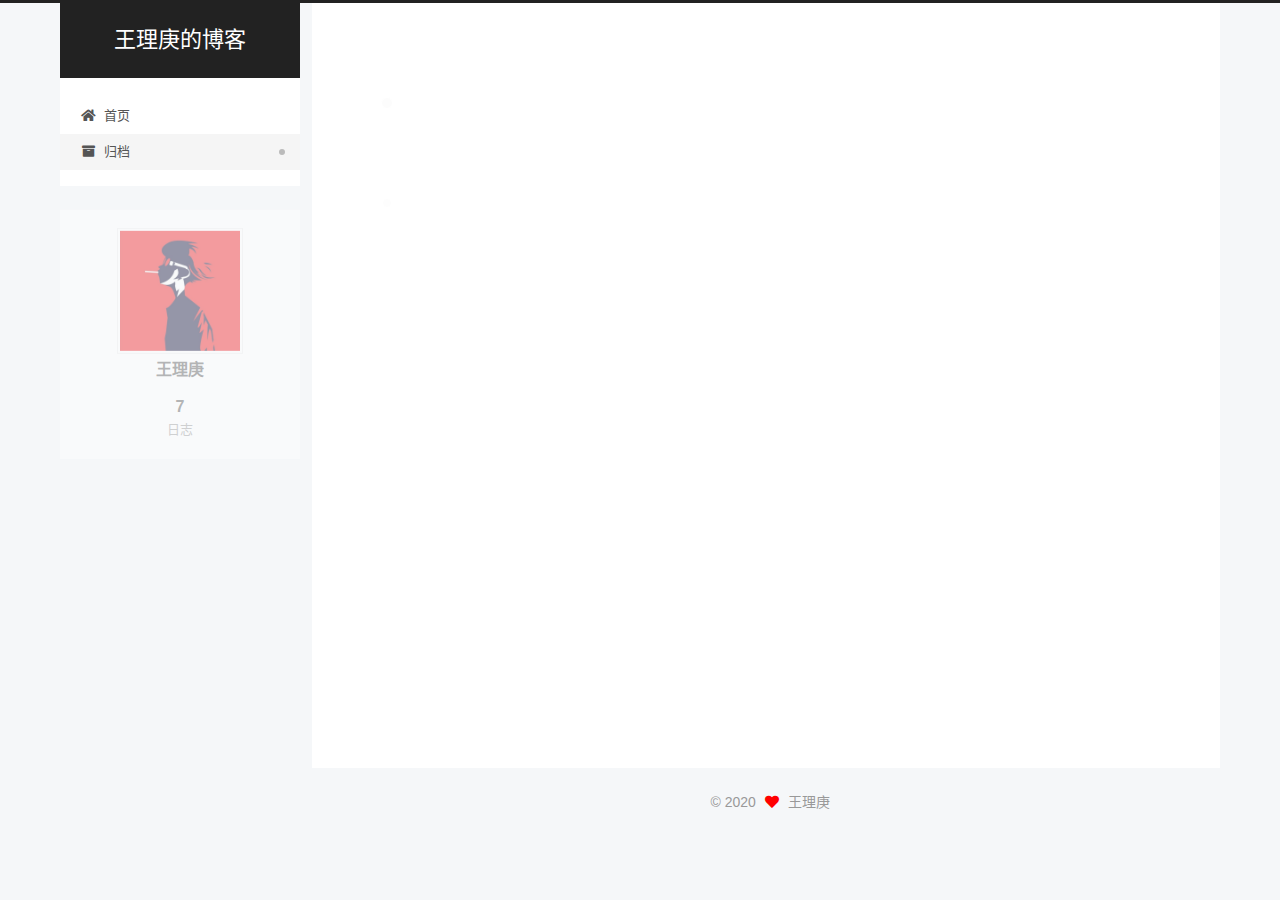
<file: archives/index.html>
<!DOCTYPE html>
<html lang="zh-CN">
<head>
  <meta charset="UTF-8">
<meta name="viewport" content="width=device-width, initial-scale=1, maximum-scale=2">
<meta name="theme-color" content="#222">
<meta name="generator" content="Hexo 4.2.0">
  <link rel="apple-touch-icon" sizes="180x180" href="/images/apple-touch-icon-next.png">
  <link rel="icon" type="image/png" sizes="32x32" href="/images/favicon-32x32-next.png">
  <link rel="icon" type="image/png" sizes="16x16" href="/images/favicon-16x16-next.png">
  <link rel="mask-icon" href="/images/logo.svg" color="#222">

<link rel="stylesheet" href="/css/main.css">


<link rel="stylesheet" href="/lib/font-awesome/css/all.min.css">

<script id="hexo-configurations">
    var NexT = window.NexT || {};
    var CONFIG = {"hostname":"yoursite.com","root":"/","scheme":"Pisces","version":"7.8.0","exturl":false,"sidebar":{"position":"left","display":"post","padding":18,"offset":12,"onmobile":false},"copycode":{"enable":false,"show_result":false,"style":null},"back2top":{"enable":true,"sidebar":false,"scrollpercent":true},"bookmark":{"enable":false,"color":"#222","save":"auto"},"fancybox":false,"mediumzoom":false,"lazyload":false,"pangu":false,"comments":{"style":"tabs","active":null,"storage":true,"lazyload":false,"nav":null},"algolia":{"hits":{"per_page":10},"labels":{"input_placeholder":"Search for Posts","hits_empty":"We didn't find any results for the search: ${query}","hits_stats":"${hits} results found in ${time} ms"}},"localsearch":{"enable":false,"trigger":"auto","top_n_per_article":1,"unescape":false,"preload":false},"motion":{"enable":true,"async":false,"transition":{"post_block":"fadeIn","post_header":"slideDownIn","post_body":"slideDownIn","coll_header":"slideLeftIn","sidebar":"slideUpIn"}}};
  </script>

  <meta property="og:type" content="website">
<meta property="og:title" content="王理庚的博客">
<meta property="og:url" content="http://yoursite.com/archives/index.html">
<meta property="og:site_name" content="王理庚的博客">
<meta property="og:locale" content="zh_CN">
<meta property="article:author" content="王理庚">
<meta name="twitter:card" content="summary">

<link rel="canonical" href="http://yoursite.com/archives/">


<script id="page-configurations">
  // https://hexo.io/docs/variables.html
  CONFIG.page = {
    sidebar: "",
    isHome : false,
    isPost : false,
    lang   : 'zh-CN'
  };
</script>

  <title>归档 | 王理庚的博客</title>
  






  <noscript>
  <style>
  .use-motion .brand,
  .use-motion .menu-item,
  .sidebar-inner,
  .use-motion .post-block,
  .use-motion .pagination,
  .use-motion .comments,
  .use-motion .post-header,
  .use-motion .post-body,
  .use-motion .collection-header { opacity: initial; }

  .use-motion .site-title,
  .use-motion .site-subtitle {
    opacity: initial;
    top: initial;
  }

  .use-motion .logo-line-before i { left: initial; }
  .use-motion .logo-line-after i { right: initial; }
  </style>
</noscript>

</head>

<body itemscope itemtype="http://schema.org/WebPage">
  <div class="container use-motion">
    <div class="headband"></div>

    <header class="header" itemscope itemtype="http://schema.org/WPHeader">
      <div class="header-inner"><div class="site-brand-container">
  <div class="site-nav-toggle">
    <div class="toggle" aria-label="切换导航栏">
      <span class="toggle-line toggle-line-first"></span>
      <span class="toggle-line toggle-line-middle"></span>
      <span class="toggle-line toggle-line-last"></span>
    </div>
  </div>

  <div class="site-meta">

    <a href="/" class="brand" rel="start">
      <span class="logo-line-before"><i></i></span>
      <h1 class="site-title">王理庚的博客</h1>
      <span class="logo-line-after"><i></i></span>
    </a>
  </div>

  <div class="site-nav-right">
    <div class="toggle popup-trigger">
    </div>
  </div>
</div>




<nav class="site-nav">
  <ul id="menu" class="main-menu menu">
        <li class="menu-item menu-item-home">

    <a href="/" rel="section"><i class="fa fa-home fa-fw"></i>首页</a>

  </li>
        <li class="menu-item menu-item-archives">

    <a href="/archives/" rel="section"><i class="fa fa-archive fa-fw"></i>归档</a>

  </li>
  </ul>
</nav>




</div>
    </header>

    
  <div class="back-to-top">
    <i class="fa fa-arrow-up"></i>
    <span>0%</span>
  </div>


    <main class="main">
      <div class="main-inner">
        <div class="content-wrap">
          

          <div class="content archive">
            

  
  
  
  <div class="post-block">
    <div class="posts-collapse">
      <div class="collection-title">
        <span class="collection-header">嗯..! 目前共计 7 篇日志。 继续努力。</span>
      </div>

      
    <div class="collection-year">
      <span class="collection-header">2020</span>
    </div>

  <article itemscope itemtype="http://schema.org/Article">
    <header class="post-header">

      <div class="post-meta">
        <time itemprop="dateCreated"
              datetime="2020-10-24T21:34:11+08:00"
              content="2020-10-24">
          10-24
        </time>
      </div>

      <div class="post-title">
          <a class="post-title-link" href="/2020/10/24/%E6%95%B0%E6%8D%AE%E7%BB%93%E6%9E%84-%E9%98%9F%E5%88%97/" itemprop="url">
            <span itemprop="name">数据结构-队列</span>
          </a>
      </div>

    </header>
  </article>

  <article itemscope itemtype="http://schema.org/Article">
    <header class="post-header">

      <div class="post-meta">
        <time itemprop="dateCreated"
              datetime="2020-10-23T11:38:17+08:00"
              content="2020-10-23">
          10-23
        </time>
      </div>

      <div class="post-title">
          <a class="post-title-link" href="/2020/10/23/%E6%95%B0%E6%8D%AE%E7%BB%93%E6%9E%84-%E6%A0%88/" itemprop="url">
            <span itemprop="name">数据结构-栈</span>
          </a>
      </div>

    </header>
  </article>

  <article itemscope itemtype="http://schema.org/Article">
    <header class="post-header">

      <div class="post-meta">
        <time itemprop="dateCreated"
              datetime="2020-10-07T19:21:03+08:00"
              content="2020-10-07">
          10-07
        </time>
      </div>

      <div class="post-title">
          <a class="post-title-link" href="/2020/10/07/hexo%E5%8D%9A%E5%AE%A2%E5%88%9B%E5%BB%BA%E3%80%81%E9%83%A8%E7%BD%B2%E5%88%B0%E6%9C%AC%E5%9C%B0%E5%8F%8A%E4%BA%91%E7%AB%AF/" itemprop="url">
            <span itemprop="name">hexo博客创建、部署到本地及云端</span>
          </a>
      </div>

    </header>
  </article>

  <article itemscope itemtype="http://schema.org/Article">
    <header class="post-header">

      <div class="post-meta">
        <time itemprop="dateCreated"
              datetime="2020-10-07T19:02:00+08:00"
              content="2020-10-07">
          10-07
        </time>
      </div>

      <div class="post-title">
          <a class="post-title-link" href="/2020/10/07/%E6%95%B0%E6%8D%AE%E7%BB%93%E6%9E%84-%E7%BA%BF%E6%80%A7%E8%A1%A8/" itemprop="url">
            <span itemprop="name">数据结构--线性表</span>
          </a>
      </div>

    </header>
  </article>

  <article itemscope itemtype="http://schema.org/Article">
    <header class="post-header">

      <div class="post-meta">
        <time itemprop="dateCreated"
              datetime="2020-04-15T16:26:34+08:00"
              content="2020-04-15">
          04-15
        </time>
      </div>

      <div class="post-title">
          <a class="post-title-link" href="/2020/04/15/hello-world/" itemprop="url">
            <span itemprop="name">Hello World</span>
          </a>
      </div>

    </header>
  </article>

  <article itemscope itemtype="http://schema.org/Article">
    <header class="post-header">

      <div class="post-meta">
        <time itemprop="dateCreated"
              datetime="2020-03-17T16:33:13+08:00"
              content="2020-03-17">
          03-17
        </time>
      </div>

      <div class="post-title">
          <a class="post-title-link" href="/2020/03/17/%E4%BD%BF%E7%94%A8Intelli-IDEA%E5%88%9B%E5%BB%BAVue%E9%A1%B9%E7%9B%AE/" itemprop="url">
            <span itemprop="name">使用IntelliJ IDEA创建Vue项目</span>
          </a>
      </div>

    </header>
  </article>

  <article itemscope itemtype="http://schema.org/Article">
    <header class="post-header">

      <div class="post-meta">
        <time itemprop="dateCreated"
              datetime="2020-03-11T14:22:14+08:00"
              content="2020-03-11">
          03-11
        </time>
      </div>

      <div class="post-title">
          <a class="post-title-link" href="/2020/03/11/%E6%88%91%E7%9A%84%E7%AC%AC%E4%B8%80%E7%AF%87%E5%8D%9A%E5%AE%A2%E6%96%87%E7%AB%A0/" itemprop="url">
            <span itemprop="name">我的第一篇博客文章</span>
          </a>
      </div>

    </header>
  </article>


    </div>
  </div>
  
  
  

  



          </div>
          

<script>
  window.addEventListener('tabs:register', () => {
    let { activeClass } = CONFIG.comments;
    if (CONFIG.comments.storage) {
      activeClass = localStorage.getItem('comments_active') || activeClass;
    }
    if (activeClass) {
      let activeTab = document.querySelector(`a[href="#comment-${activeClass}"]`);
      if (activeTab) {
        activeTab.click();
      }
    }
  });
  if (CONFIG.comments.storage) {
    window.addEventListener('tabs:click', event => {
      if (!event.target.matches('.tabs-comment .tab-content .tab-pane')) return;
      let commentClass = event.target.classList[1];
      localStorage.setItem('comments_active', commentClass);
    });
  }
</script>

        </div>
          
  
  <div class="toggle sidebar-toggle">
    <span class="toggle-line toggle-line-first"></span>
    <span class="toggle-line toggle-line-middle"></span>
    <span class="toggle-line toggle-line-last"></span>
  </div>

  <aside class="sidebar">
    <div class="sidebar-inner">

      <ul class="sidebar-nav motion-element">
        <li class="sidebar-nav-toc">
          文章目录
        </li>
        <li class="sidebar-nav-overview">
          站点概览
        </li>
      </ul>

      <!--noindex-->
      <div class="post-toc-wrap sidebar-panel">
      </div>
      <!--/noindex-->

      <div class="site-overview-wrap sidebar-panel">
        <div class="site-author motion-element" itemprop="author" itemscope itemtype="http://schema.org/Person">
    <img class="site-author-image" itemprop="image" alt="王理庚"
      src="/images/%E5%A4%B4%E5%83%8F.jpg">
  <p class="site-author-name" itemprop="name">王理庚</p>
  <div class="site-description" itemprop="description"></div>
</div>
<div class="site-state-wrap motion-element">
  <nav class="site-state">
      <div class="site-state-item site-state-posts">
          <a href="/archives/">
        
          <span class="site-state-item-count">7</span>
          <span class="site-state-item-name">日志</span>
        </a>
      </div>
  </nav>
</div>



      </div>

    </div>
  </aside>
  <div id="sidebar-dimmer"></div>


      </div>
    </main>

    <footer class="footer">
      <div class="footer-inner">
        

        

<div class="copyright">
  
  &copy; 
  <span itemprop="copyrightYear">2020</span>
  <span class="with-love">
    <i class="fa fa-heart"></i>
  </span>
  <span class="author" itemprop="copyrightHolder">王理庚</span>
</div>

<!--
  <div class="powered-by">由 <a href="https://hexo.io/" class="theme-link" rel="noopener" target="_blank">Hexo</a> & <a href="https://pisces.theme-next.org/" class="theme-link" rel="noopener" target="_blank">NexT.Pisces</a> 强力驱动
  </div>
-->

        








      </div>
    </footer>
  </div>

  
  <script src="/lib/anime.min.js"></script>
  <script src="/lib/velocity/velocity.min.js"></script>
  <script src="/lib/velocity/velocity.ui.min.js"></script>

<script src="/js/utils.js"></script>

<script src="/js/motion.js"></script>


<script src="/js/schemes/pisces.js"></script>


<script src="/js/next-boot.js"></script>




  















  

  

  

</body>
</html>
</file>
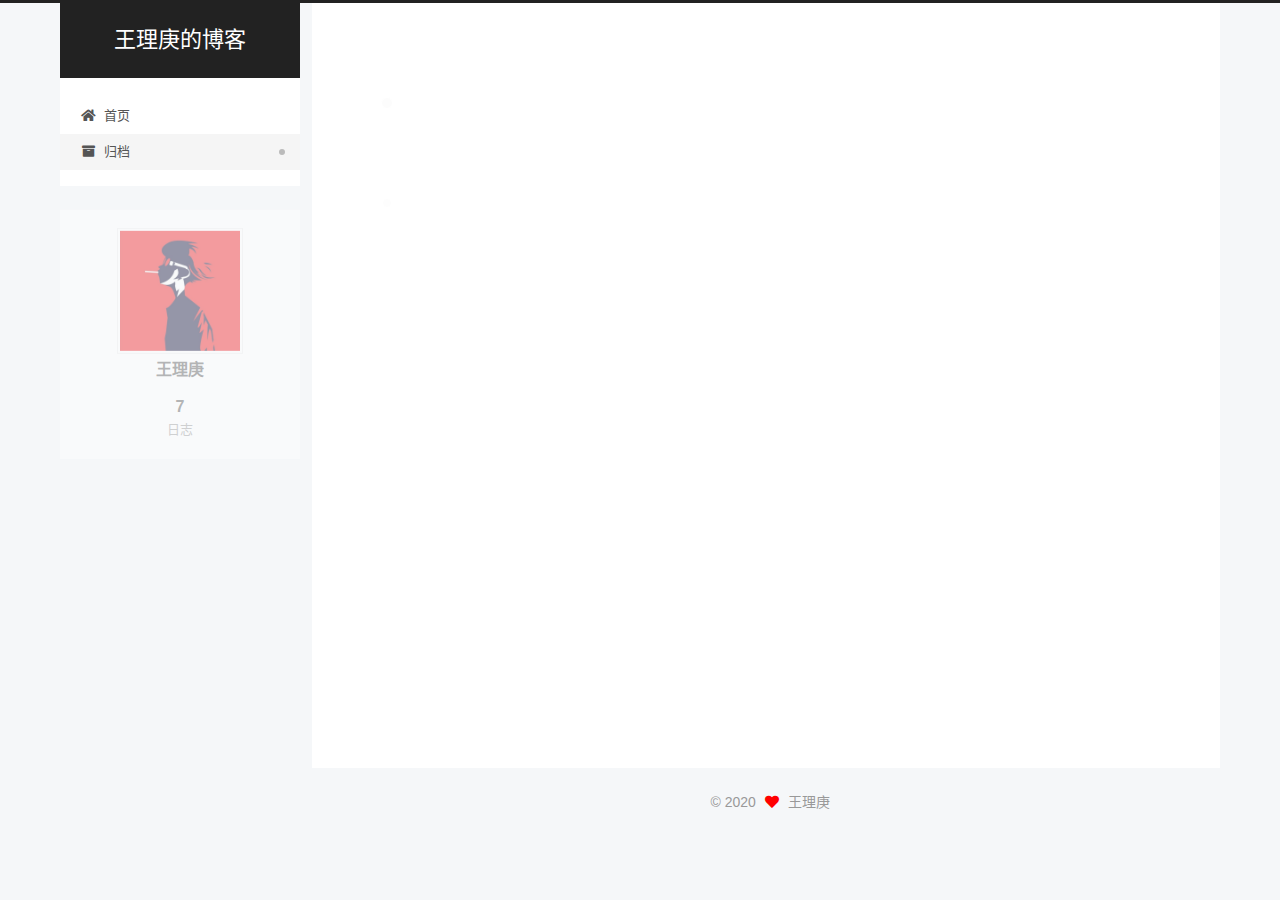
<file: archives/2020/index.html>
<!DOCTYPE html>
<html lang="zh-CN">
<head>
  <meta charset="UTF-8">
<meta name="viewport" content="width=device-width, initial-scale=1, maximum-scale=2">
<meta name="theme-color" content="#222">
<meta name="generator" content="Hexo 4.2.0">
  <link rel="apple-touch-icon" sizes="180x180" href="/images/apple-touch-icon-next.png">
  <link rel="icon" type="image/png" sizes="32x32" href="/images/favicon-32x32-next.png">
  <link rel="icon" type="image/png" sizes="16x16" href="/images/favicon-16x16-next.png">
  <link rel="mask-icon" href="/images/logo.svg" color="#222">

<link rel="stylesheet" href="/css/main.css">


<link rel="stylesheet" href="/lib/font-awesome/css/all.min.css">

<script id="hexo-configurations">
    var NexT = window.NexT || {};
    var CONFIG = {"hostname":"yoursite.com","root":"/","scheme":"Pisces","version":"7.8.0","exturl":false,"sidebar":{"position":"left","display":"post","padding":18,"offset":12,"onmobile":false},"copycode":{"enable":false,"show_result":false,"style":null},"back2top":{"enable":true,"sidebar":false,"scrollpercent":true},"bookmark":{"enable":false,"color":"#222","save":"auto"},"fancybox":false,"mediumzoom":false,"lazyload":false,"pangu":false,"comments":{"style":"tabs","active":null,"storage":true,"lazyload":false,"nav":null},"algolia":{"hits":{"per_page":10},"labels":{"input_placeholder":"Search for Posts","hits_empty":"We didn't find any results for the search: ${query}","hits_stats":"${hits} results found in ${time} ms"}},"localsearch":{"enable":false,"trigger":"auto","top_n_per_article":1,"unescape":false,"preload":false},"motion":{"enable":true,"async":false,"transition":{"post_block":"fadeIn","post_header":"slideDownIn","post_body":"slideDownIn","coll_header":"slideLeftIn","sidebar":"slideUpIn"}}};
  </script>

  <meta property="og:type" content="website">
<meta property="og:title" content="王理庚的博客">
<meta property="og:url" content="http://yoursite.com/archives/2020/index.html">
<meta property="og:site_name" content="王理庚的博客">
<meta property="og:locale" content="zh_CN">
<meta property="article:author" content="王理庚">
<meta name="twitter:card" content="summary">

<link rel="canonical" href="http://yoursite.com/archives/2020/">


<script id="page-configurations">
  // https://hexo.io/docs/variables.html
  CONFIG.page = {
    sidebar: "",
    isHome : false,
    isPost : false,
    lang   : 'zh-CN'
  };
</script>

  <title>归档 | 王理庚的博客</title>
  






  <noscript>
  <style>
  .use-motion .brand,
  .use-motion .menu-item,
  .sidebar-inner,
  .use-motion .post-block,
  .use-motion .pagination,
  .use-motion .comments,
  .use-motion .post-header,
  .use-motion .post-body,
  .use-motion .collection-header { opacity: initial; }

  .use-motion .site-title,
  .use-motion .site-subtitle {
    opacity: initial;
    top: initial;
  }

  .use-motion .logo-line-before i { left: initial; }
  .use-motion .logo-line-after i { right: initial; }
  </style>
</noscript>

</head>

<body itemscope itemtype="http://schema.org/WebPage">
  <div class="container use-motion">
    <div class="headband"></div>

    <header class="header" itemscope itemtype="http://schema.org/WPHeader">
      <div class="header-inner"><div class="site-brand-container">
  <div class="site-nav-toggle">
    <div class="toggle" aria-label="切换导航栏">
      <span class="toggle-line toggle-line-first"></span>
      <span class="toggle-line toggle-line-middle"></span>
      <span class="toggle-line toggle-line-last"></span>
    </div>
  </div>

  <div class="site-meta">

    <a href="/" class="brand" rel="start">
      <span class="logo-line-before"><i></i></span>
      <h1 class="site-title">王理庚的博客</h1>
      <span class="logo-line-after"><i></i></span>
    </a>
  </div>

  <div class="site-nav-right">
    <div class="toggle popup-trigger">
    </div>
  </div>
</div>




<nav class="site-nav">
  <ul id="menu" class="main-menu menu">
        <li class="menu-item menu-item-home">

    <a href="/" rel="section"><i class="fa fa-home fa-fw"></i>首页</a>

  </li>
        <li class="menu-item menu-item-archives">

    <a href="/archives/" rel="section"><i class="fa fa-archive fa-fw"></i>归档</a>

  </li>
  </ul>
</nav>




</div>
    </header>

    
  <div class="back-to-top">
    <i class="fa fa-arrow-up"></i>
    <span>0%</span>
  </div>


    <main class="main">
      <div class="main-inner">
        <div class="content-wrap">
          

          <div class="content archive">
            

  
  
  
  <div class="post-block">
    <div class="posts-collapse">
      <div class="collection-title">
        <span class="collection-header">嗯..! 目前共计 7 篇日志。 继续努力。</span>
      </div>

      
    <div class="collection-year">
      <span class="collection-header">2020</span>
    </div>

  <article itemscope itemtype="http://schema.org/Article">
    <header class="post-header">

      <div class="post-meta">
        <time itemprop="dateCreated"
              datetime="2020-10-24T21:34:11+08:00"
              content="2020-10-24">
          10-24
        </time>
      </div>

      <div class="post-title">
          <a class="post-title-link" href="/2020/10/24/%E6%95%B0%E6%8D%AE%E7%BB%93%E6%9E%84-%E9%98%9F%E5%88%97/" itemprop="url">
            <span itemprop="name">数据结构-队列</span>
          </a>
      </div>

    </header>
  </article>

  <article itemscope itemtype="http://schema.org/Article">
    <header class="post-header">

      <div class="post-meta">
        <time itemprop="dateCreated"
              datetime="2020-10-23T11:38:17+08:00"
              content="2020-10-23">
          10-23
        </time>
      </div>

      <div class="post-title">
          <a class="post-title-link" href="/2020/10/23/%E6%95%B0%E6%8D%AE%E7%BB%93%E6%9E%84-%E6%A0%88/" itemprop="url">
            <span itemprop="name">数据结构-栈</span>
          </a>
      </div>

    </header>
  </article>

  <article itemscope itemtype="http://schema.org/Article">
    <header class="post-header">

      <div class="post-meta">
        <time itemprop="dateCreated"
              datetime="2020-10-07T19:21:03+08:00"
              content="2020-10-07">
          10-07
        </time>
      </div>

      <div class="post-title">
          <a class="post-title-link" href="/2020/10/07/hexo%E5%8D%9A%E5%AE%A2%E5%88%9B%E5%BB%BA%E3%80%81%E9%83%A8%E7%BD%B2%E5%88%B0%E6%9C%AC%E5%9C%B0%E5%8F%8A%E4%BA%91%E7%AB%AF/" itemprop="url">
            <span itemprop="name">hexo博客创建、部署到本地及云端</span>
          </a>
      </div>

    </header>
  </article>

  <article itemscope itemtype="http://schema.org/Article">
    <header class="post-header">

      <div class="post-meta">
        <time itemprop="dateCreated"
              datetime="2020-10-07T19:02:00+08:00"
              content="2020-10-07">
          10-07
        </time>
      </div>

      <div class="post-title">
          <a class="post-title-link" href="/2020/10/07/%E6%95%B0%E6%8D%AE%E7%BB%93%E6%9E%84-%E7%BA%BF%E6%80%A7%E8%A1%A8/" itemprop="url">
            <span itemprop="name">数据结构--线性表</span>
          </a>
      </div>

    </header>
  </article>

  <article itemscope itemtype="http://schema.org/Article">
    <header class="post-header">

      <div class="post-meta">
        <time itemprop="dateCreated"
              datetime="2020-04-15T16:26:34+08:00"
              content="2020-04-15">
          04-15
        </time>
      </div>

      <div class="post-title">
          <a class="post-title-link" href="/2020/04/15/hello-world/" itemprop="url">
            <span itemprop="name">Hello World</span>
          </a>
      </div>

    </header>
  </article>

  <article itemscope itemtype="http://schema.org/Article">
    <header class="post-header">

      <div class="post-meta">
        <time itemprop="dateCreated"
              datetime="2020-03-17T16:33:13+08:00"
              content="2020-03-17">
          03-17
        </time>
      </div>

      <div class="post-title">
          <a class="post-title-link" href="/2020/03/17/%E4%BD%BF%E7%94%A8Intelli-IDEA%E5%88%9B%E5%BB%BAVue%E9%A1%B9%E7%9B%AE/" itemprop="url">
            <span itemprop="name">使用IntelliJ IDEA创建Vue项目</span>
          </a>
      </div>

    </header>
  </article>

  <article itemscope itemtype="http://schema.org/Article">
    <header class="post-header">

      <div class="post-meta">
        <time itemprop="dateCreated"
              datetime="2020-03-11T14:22:14+08:00"
              content="2020-03-11">
          03-11
        </time>
      </div>

      <div class="post-title">
          <a class="post-title-link" href="/2020/03/11/%E6%88%91%E7%9A%84%E7%AC%AC%E4%B8%80%E7%AF%87%E5%8D%9A%E5%AE%A2%E6%96%87%E7%AB%A0/" itemprop="url">
            <span itemprop="name">我的第一篇博客文章</span>
          </a>
      </div>

    </header>
  </article>


    </div>
  </div>
  
  
  

  



          </div>
          

<script>
  window.addEventListener('tabs:register', () => {
    let { activeClass } = CONFIG.comments;
    if (CONFIG.comments.storage) {
      activeClass = localStorage.getItem('comments_active') || activeClass;
    }
    if (activeClass) {
      let activeTab = document.querySelector(`a[href="#comment-${activeClass}"]`);
      if (activeTab) {
        activeTab.click();
      }
    }
  });
  if (CONFIG.comments.storage) {
    window.addEventListener('tabs:click', event => {
      if (!event.target.matches('.tabs-comment .tab-content .tab-pane')) return;
      let commentClass = event.target.classList[1];
      localStorage.setItem('comments_active', commentClass);
    });
  }
</script>

        </div>
          
  
  <div class="toggle sidebar-toggle">
    <span class="toggle-line toggle-line-first"></span>
    <span class="toggle-line toggle-line-middle"></span>
    <span class="toggle-line toggle-line-last"></span>
  </div>

  <aside class="sidebar">
    <div class="sidebar-inner">

      <ul class="sidebar-nav motion-element">
        <li class="sidebar-nav-toc">
          文章目录
        </li>
        <li class="sidebar-nav-overview">
          站点概览
        </li>
      </ul>

      <!--noindex-->
      <div class="post-toc-wrap sidebar-panel">
      </div>
      <!--/noindex-->

      <div class="site-overview-wrap sidebar-panel">
        <div class="site-author motion-element" itemprop="author" itemscope itemtype="http://schema.org/Person">
    <img class="site-author-image" itemprop="image" alt="王理庚"
      src="/images/%E5%A4%B4%E5%83%8F.jpg">
  <p class="site-author-name" itemprop="name">王理庚</p>
  <div class="site-description" itemprop="description"></div>
</div>
<div class="site-state-wrap motion-element">
  <nav class="site-state">
      <div class="site-state-item site-state-posts">
          <a href="/archives/">
        
          <span class="site-state-item-count">7</span>
          <span class="site-state-item-name">日志</span>
        </a>
      </div>
  </nav>
</div>



      </div>

    </div>
  </aside>
  <div id="sidebar-dimmer"></div>


      </div>
    </main>

    <footer class="footer">
      <div class="footer-inner">
        

        

<div class="copyright">
  
  &copy; 
  <span itemprop="copyrightYear">2020</span>
  <span class="with-love">
    <i class="fa fa-heart"></i>
  </span>
  <span class="author" itemprop="copyrightHolder">王理庚</span>
</div>

<!--
  <div class="powered-by">由 <a href="https://hexo.io/" class="theme-link" rel="noopener" target="_blank">Hexo</a> & <a href="https://pisces.theme-next.org/" class="theme-link" rel="noopener" target="_blank">NexT.Pisces</a> 强力驱动
  </div>
-->

        








      </div>
    </footer>
  </div>

  
  <script src="/lib/anime.min.js"></script>
  <script src="/lib/velocity/velocity.min.js"></script>
  <script src="/lib/velocity/velocity.ui.min.js"></script>

<script src="/js/utils.js"></script>

<script src="/js/motion.js"></script>


<script src="/js/schemes/pisces.js"></script>


<script src="/js/next-boot.js"></script>




  















  

  

  

</body>
</html>
</file>
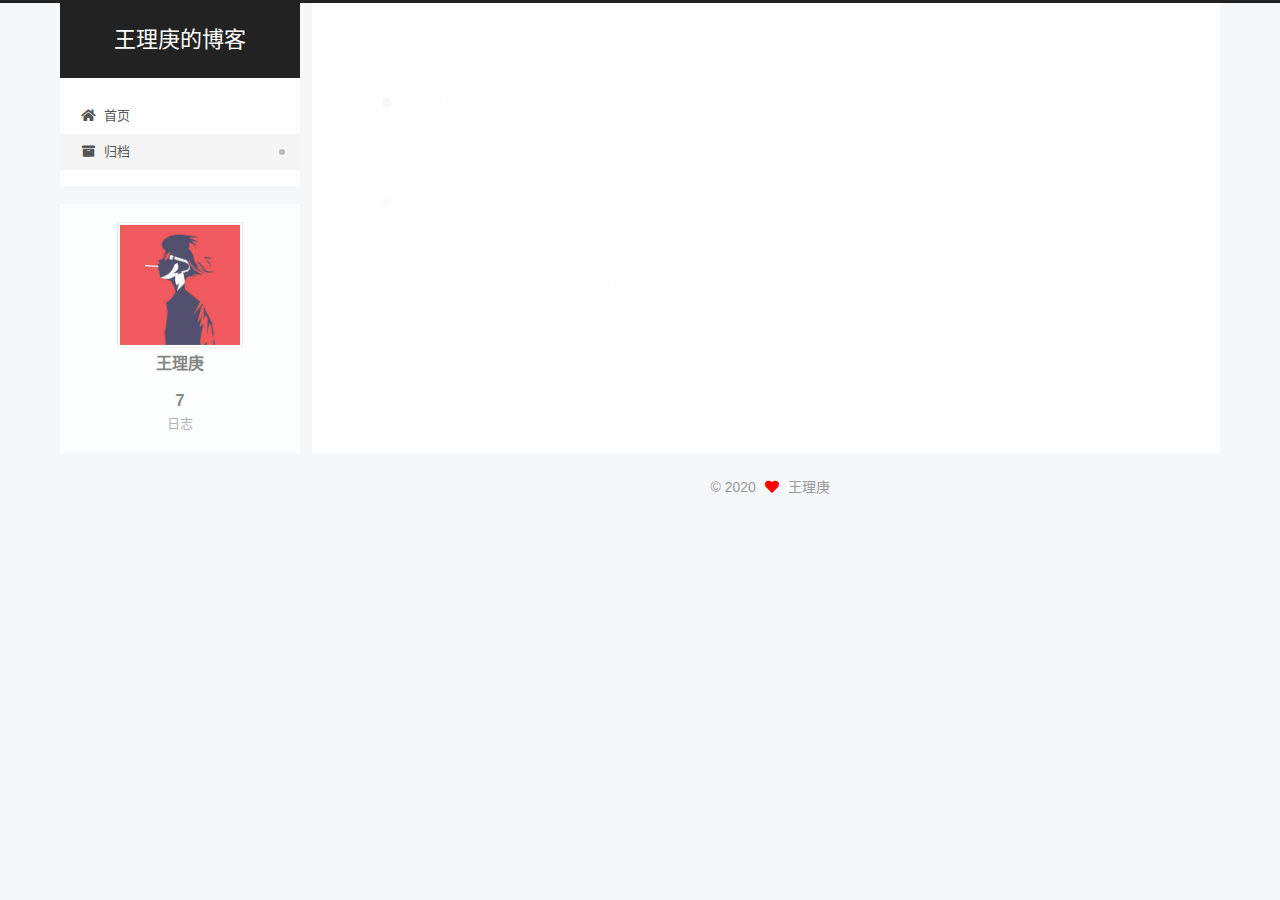
<file: archives/2020/03/index.html>
<!DOCTYPE html>
<html lang="zh-CN">
<head>
  <meta charset="UTF-8">
<meta name="viewport" content="width=device-width, initial-scale=1, maximum-scale=2">
<meta name="theme-color" content="#222">
<meta name="generator" content="Hexo 4.2.0">
  <link rel="apple-touch-icon" sizes="180x180" href="/images/apple-touch-icon-next.png">
  <link rel="icon" type="image/png" sizes="32x32" href="/images/favicon-32x32-next.png">
  <link rel="icon" type="image/png" sizes="16x16" href="/images/favicon-16x16-next.png">
  <link rel="mask-icon" href="/images/logo.svg" color="#222">

<link rel="stylesheet" href="/css/main.css">


<link rel="stylesheet" href="/lib/font-awesome/css/all.min.css">

<script id="hexo-configurations">
    var NexT = window.NexT || {};
    var CONFIG = {"hostname":"yoursite.com","root":"/","scheme":"Pisces","version":"7.8.0","exturl":false,"sidebar":{"position":"left","display":"post","padding":18,"offset":12,"onmobile":false},"copycode":{"enable":false,"show_result":false,"style":null},"back2top":{"enable":true,"sidebar":false,"scrollpercent":true},"bookmark":{"enable":false,"color":"#222","save":"auto"},"fancybox":false,"mediumzoom":false,"lazyload":false,"pangu":false,"comments":{"style":"tabs","active":null,"storage":true,"lazyload":false,"nav":null},"algolia":{"hits":{"per_page":10},"labels":{"input_placeholder":"Search for Posts","hits_empty":"We didn't find any results for the search: ${query}","hits_stats":"${hits} results found in ${time} ms"}},"localsearch":{"enable":false,"trigger":"auto","top_n_per_article":1,"unescape":false,"preload":false},"motion":{"enable":true,"async":false,"transition":{"post_block":"fadeIn","post_header":"slideDownIn","post_body":"slideDownIn","coll_header":"slideLeftIn","sidebar":"slideUpIn"}}};
  </script>

  <meta property="og:type" content="website">
<meta property="og:title" content="王理庚的博客">
<meta property="og:url" content="http://yoursite.com/archives/2020/03/index.html">
<meta property="og:site_name" content="王理庚的博客">
<meta property="og:locale" content="zh_CN">
<meta property="article:author" content="王理庚">
<meta name="twitter:card" content="summary">

<link rel="canonical" href="http://yoursite.com/archives/2020/03/">


<script id="page-configurations">
  // https://hexo.io/docs/variables.html
  CONFIG.page = {
    sidebar: "",
    isHome : false,
    isPost : false,
    lang   : 'zh-CN'
  };
</script>

  <title>归档 | 王理庚的博客</title>
  






  <noscript>
  <style>
  .use-motion .brand,
  .use-motion .menu-item,
  .sidebar-inner,
  .use-motion .post-block,
  .use-motion .pagination,
  .use-motion .comments,
  .use-motion .post-header,
  .use-motion .post-body,
  .use-motion .collection-header { opacity: initial; }

  .use-motion .site-title,
  .use-motion .site-subtitle {
    opacity: initial;
    top: initial;
  }

  .use-motion .logo-line-before i { left: initial; }
  .use-motion .logo-line-after i { right: initial; }
  </style>
</noscript>

</head>

<body itemscope itemtype="http://schema.org/WebPage">
  <div class="container use-motion">
    <div class="headband"></div>

    <header class="header" itemscope itemtype="http://schema.org/WPHeader">
      <div class="header-inner"><div class="site-brand-container">
  <div class="site-nav-toggle">
    <div class="toggle" aria-label="切换导航栏">
      <span class="toggle-line toggle-line-first"></span>
      <span class="toggle-line toggle-line-middle"></span>
      <span class="toggle-line toggle-line-last"></span>
    </div>
  </div>

  <div class="site-meta">

    <a href="/" class="brand" rel="start">
      <span class="logo-line-before"><i></i></span>
      <h1 class="site-title">王理庚的博客</h1>
      <span class="logo-line-after"><i></i></span>
    </a>
  </div>

  <div class="site-nav-right">
    <div class="toggle popup-trigger">
    </div>
  </div>
</div>




<nav class="site-nav">
  <ul id="menu" class="main-menu menu">
        <li class="menu-item menu-item-home">

    <a href="/" rel="section"><i class="fa fa-home fa-fw"></i>首页</a>

  </li>
        <li class="menu-item menu-item-archives">

    <a href="/archives/" rel="section"><i class="fa fa-archive fa-fw"></i>归档</a>

  </li>
  </ul>
</nav>




</div>
    </header>

    
  <div class="back-to-top">
    <i class="fa fa-arrow-up"></i>
    <span>0%</span>
  </div>


    <main class="main">
      <div class="main-inner">
        <div class="content-wrap">
          

          <div class="content archive">
            

  
  
  
  <div class="post-block">
    <div class="posts-collapse">
      <div class="collection-title">
        <span class="collection-header">嗯..! 目前共计 7 篇日志。 继续努力。</span>
      </div>

      
    <div class="collection-year">
      <span class="collection-header">2020</span>
    </div>

  <article itemscope itemtype="http://schema.org/Article">
    <header class="post-header">

      <div class="post-meta">
        <time itemprop="dateCreated"
              datetime="2020-03-17T16:33:13+08:00"
              content="2020-03-17">
          03-17
        </time>
      </div>

      <div class="post-title">
          <a class="post-title-link" href="/2020/03/17/%E4%BD%BF%E7%94%A8Intelli-IDEA%E5%88%9B%E5%BB%BAVue%E9%A1%B9%E7%9B%AE/" itemprop="url">
            <span itemprop="name">使用IntelliJ IDEA创建Vue项目</span>
          </a>
      </div>

    </header>
  </article>

  <article itemscope itemtype="http://schema.org/Article">
    <header class="post-header">

      <div class="post-meta">
        <time itemprop="dateCreated"
              datetime="2020-03-11T14:22:14+08:00"
              content="2020-03-11">
          03-11
        </time>
      </div>

      <div class="post-title">
          <a class="post-title-link" href="/2020/03/11/%E6%88%91%E7%9A%84%E7%AC%AC%E4%B8%80%E7%AF%87%E5%8D%9A%E5%AE%A2%E6%96%87%E7%AB%A0/" itemprop="url">
            <span itemprop="name">我的第一篇博客文章</span>
          </a>
      </div>

    </header>
  </article>


    </div>
  </div>
  
  
  

  



          </div>
          

<script>
  window.addEventListener('tabs:register', () => {
    let { activeClass } = CONFIG.comments;
    if (CONFIG.comments.storage) {
      activeClass = localStorage.getItem('comments_active') || activeClass;
    }
    if (activeClass) {
      let activeTab = document.querySelector(`a[href="#comment-${activeClass}"]`);
      if (activeTab) {
        activeTab.click();
      }
    }
  });
  if (CONFIG.comments.storage) {
    window.addEventListener('tabs:click', event => {
      if (!event.target.matches('.tabs-comment .tab-content .tab-pane')) return;
      let commentClass = event.target.classList[1];
      localStorage.setItem('comments_active', commentClass);
    });
  }
</script>

        </div>
          
  
  <div class="toggle sidebar-toggle">
    <span class="toggle-line toggle-line-first"></span>
    <span class="toggle-line toggle-line-middle"></span>
    <span class="toggle-line toggle-line-last"></span>
  </div>

  <aside class="sidebar">
    <div class="sidebar-inner">

      <ul class="sidebar-nav motion-element">
        <li class="sidebar-nav-toc">
          文章目录
        </li>
        <li class="sidebar-nav-overview">
          站点概览
        </li>
      </ul>

      <!--noindex-->
      <div class="post-toc-wrap sidebar-panel">
      </div>
      <!--/noindex-->

      <div class="site-overview-wrap sidebar-panel">
        <div class="site-author motion-element" itemprop="author" itemscope itemtype="http://schema.org/Person">
    <img class="site-author-image" itemprop="image" alt="王理庚"
      src="/images/%E5%A4%B4%E5%83%8F.jpg">
  <p class="site-author-name" itemprop="name">王理庚</p>
  <div class="site-description" itemprop="description"></div>
</div>
<div class="site-state-wrap motion-element">
  <nav class="site-state">
      <div class="site-state-item site-state-posts">
          <a href="/archives/">
        
          <span class="site-state-item-count">7</span>
          <span class="site-state-item-name">日志</span>
        </a>
      </div>
  </nav>
</div>



      </div>

    </div>
  </aside>
  <div id="sidebar-dimmer"></div>


      </div>
    </main>

    <footer class="footer">
      <div class="footer-inner">
        

        

<div class="copyright">
  
  &copy; 
  <span itemprop="copyrightYear">2020</span>
  <span class="with-love">
    <i class="fa fa-heart"></i>
  </span>
  <span class="author" itemprop="copyrightHolder">王理庚</span>
</div>

<!--
  <div class="powered-by">由 <a href="https://hexo.io/" class="theme-link" rel="noopener" target="_blank">Hexo</a> & <a href="https://pisces.theme-next.org/" class="theme-link" rel="noopener" target="_blank">NexT.Pisces</a> 强力驱动
  </div>
-->

        








      </div>
    </footer>
  </div>

  
  <script src="/lib/anime.min.js"></script>
  <script src="/lib/velocity/velocity.min.js"></script>
  <script src="/lib/velocity/velocity.ui.min.js"></script>

<script src="/js/utils.js"></script>

<script src="/js/motion.js"></script>


<script src="/js/schemes/pisces.js"></script>


<script src="/js/next-boot.js"></script>




  















  

  

  

</body>
</html>
</file>
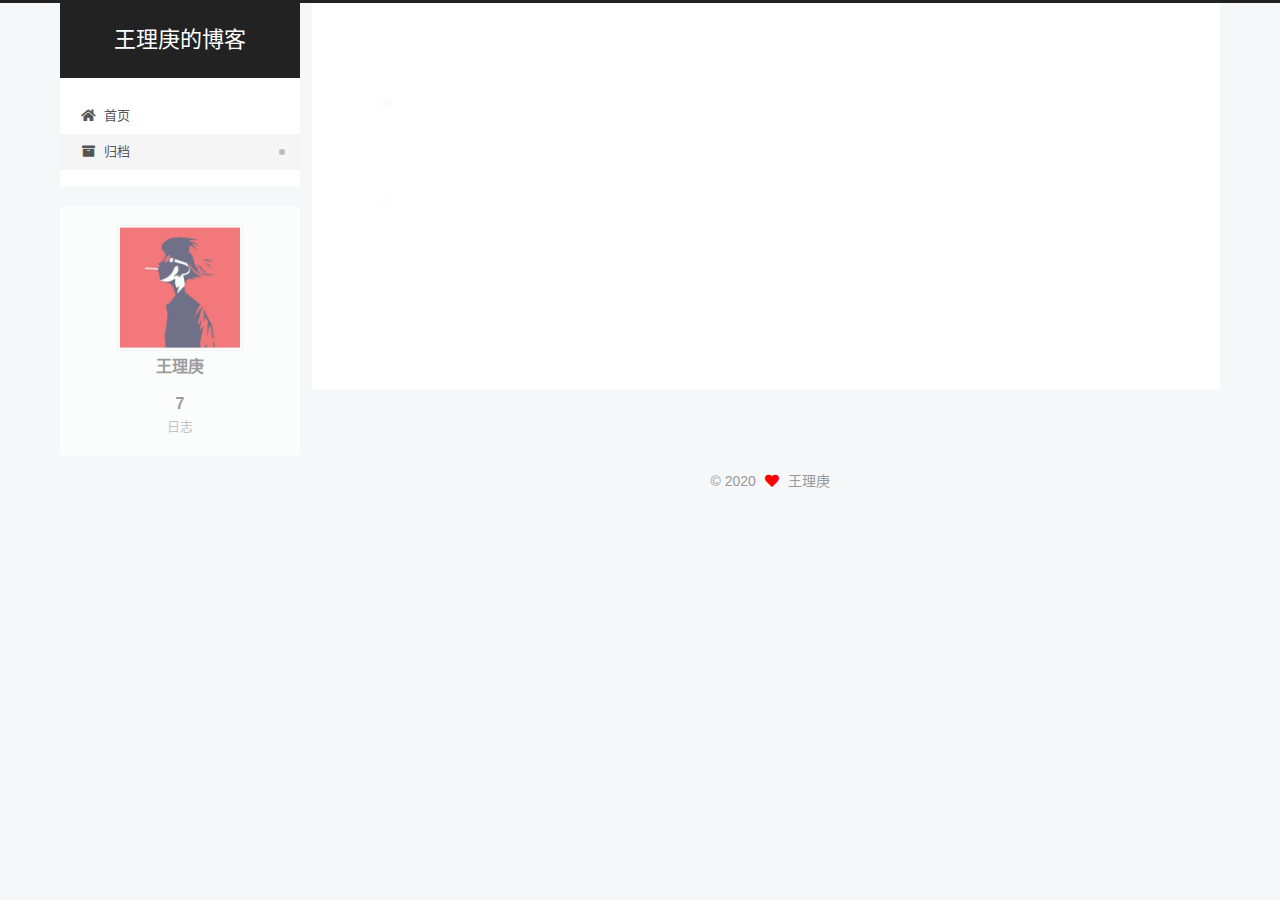
<file: archives/2020/04/index.html>
<!DOCTYPE html>
<html lang="zh-CN">
<head>
  <meta charset="UTF-8">
<meta name="viewport" content="width=device-width, initial-scale=1, maximum-scale=2">
<meta name="theme-color" content="#222">
<meta name="generator" content="Hexo 4.2.0">
  <link rel="apple-touch-icon" sizes="180x180" href="/images/apple-touch-icon-next.png">
  <link rel="icon" type="image/png" sizes="32x32" href="/images/favicon-32x32-next.png">
  <link rel="icon" type="image/png" sizes="16x16" href="/images/favicon-16x16-next.png">
  <link rel="mask-icon" href="/images/logo.svg" color="#222">

<link rel="stylesheet" href="/css/main.css">


<link rel="stylesheet" href="/lib/font-awesome/css/all.min.css">

<script id="hexo-configurations">
    var NexT = window.NexT || {};
    var CONFIG = {"hostname":"yoursite.com","root":"/","scheme":"Pisces","version":"7.8.0","exturl":false,"sidebar":{"position":"left","display":"post","padding":18,"offset":12,"onmobile":false},"copycode":{"enable":false,"show_result":false,"style":null},"back2top":{"enable":true,"sidebar":false,"scrollpercent":true},"bookmark":{"enable":false,"color":"#222","save":"auto"},"fancybox":false,"mediumzoom":false,"lazyload":false,"pangu":false,"comments":{"style":"tabs","active":null,"storage":true,"lazyload":false,"nav":null},"algolia":{"hits":{"per_page":10},"labels":{"input_placeholder":"Search for Posts","hits_empty":"We didn't find any results for the search: ${query}","hits_stats":"${hits} results found in ${time} ms"}},"localsearch":{"enable":false,"trigger":"auto","top_n_per_article":1,"unescape":false,"preload":false},"motion":{"enable":true,"async":false,"transition":{"post_block":"fadeIn","post_header":"slideDownIn","post_body":"slideDownIn","coll_header":"slideLeftIn","sidebar":"slideUpIn"}}};
  </script>

  <meta property="og:type" content="website">
<meta property="og:title" content="王理庚的博客">
<meta property="og:url" content="http://yoursite.com/archives/2020/04/index.html">
<meta property="og:site_name" content="王理庚的博客">
<meta property="og:locale" content="zh_CN">
<meta property="article:author" content="王理庚">
<meta name="twitter:card" content="summary">

<link rel="canonical" href="http://yoursite.com/archives/2020/04/">


<script id="page-configurations">
  // https://hexo.io/docs/variables.html
  CONFIG.page = {
    sidebar: "",
    isHome : false,
    isPost : false,
    lang   : 'zh-CN'
  };
</script>

  <title>归档 | 王理庚的博客</title>
  






  <noscript>
  <style>
  .use-motion .brand,
  .use-motion .menu-item,
  .sidebar-inner,
  .use-motion .post-block,
  .use-motion .pagination,
  .use-motion .comments,
  .use-motion .post-header,
  .use-motion .post-body,
  .use-motion .collection-header { opacity: initial; }

  .use-motion .site-title,
  .use-motion .site-subtitle {
    opacity: initial;
    top: initial;
  }

  .use-motion .logo-line-before i { left: initial; }
  .use-motion .logo-line-after i { right: initial; }
  </style>
</noscript>

</head>

<body itemscope itemtype="http://schema.org/WebPage">
  <div class="container use-motion">
    <div class="headband"></div>

    <header class="header" itemscope itemtype="http://schema.org/WPHeader">
      <div class="header-inner"><div class="site-brand-container">
  <div class="site-nav-toggle">
    <div class="toggle" aria-label="切换导航栏">
      <span class="toggle-line toggle-line-first"></span>
      <span class="toggle-line toggle-line-middle"></span>
      <span class="toggle-line toggle-line-last"></span>
    </div>
  </div>

  <div class="site-meta">

    <a href="/" class="brand" rel="start">
      <span class="logo-line-before"><i></i></span>
      <h1 class="site-title">王理庚的博客</h1>
      <span class="logo-line-after"><i></i></span>
    </a>
  </div>

  <div class="site-nav-right">
    <div class="toggle popup-trigger">
    </div>
  </div>
</div>




<nav class="site-nav">
  <ul id="menu" class="main-menu menu">
        <li class="menu-item menu-item-home">

    <a href="/" rel="section"><i class="fa fa-home fa-fw"></i>首页</a>

  </li>
        <li class="menu-item menu-item-archives">

    <a href="/archives/" rel="section"><i class="fa fa-archive fa-fw"></i>归档</a>

  </li>
  </ul>
</nav>




</div>
    </header>

    
  <div class="back-to-top">
    <i class="fa fa-arrow-up"></i>
    <span>0%</span>
  </div>


    <main class="main">
      <div class="main-inner">
        <div class="content-wrap">
          

          <div class="content archive">
            

  
  
  
  <div class="post-block">
    <div class="posts-collapse">
      <div class="collection-title">
        <span class="collection-header">嗯..! 目前共计 7 篇日志。 继续努力。</span>
      </div>

      
    <div class="collection-year">
      <span class="collection-header">2020</span>
    </div>

  <article itemscope itemtype="http://schema.org/Article">
    <header class="post-header">

      <div class="post-meta">
        <time itemprop="dateCreated"
              datetime="2020-04-15T16:26:34+08:00"
              content="2020-04-15">
          04-15
        </time>
      </div>

      <div class="post-title">
          <a class="post-title-link" href="/2020/04/15/hello-world/" itemprop="url">
            <span itemprop="name">Hello World</span>
          </a>
      </div>

    </header>
  </article>


    </div>
  </div>
  
  
  

  



          </div>
          

<script>
  window.addEventListener('tabs:register', () => {
    let { activeClass } = CONFIG.comments;
    if (CONFIG.comments.storage) {
      activeClass = localStorage.getItem('comments_active') || activeClass;
    }
    if (activeClass) {
      let activeTab = document.querySelector(`a[href="#comment-${activeClass}"]`);
      if (activeTab) {
        activeTab.click();
      }
    }
  });
  if (CONFIG.comments.storage) {
    window.addEventListener('tabs:click', event => {
      if (!event.target.matches('.tabs-comment .tab-content .tab-pane')) return;
      let commentClass = event.target.classList[1];
      localStorage.setItem('comments_active', commentClass);
    });
  }
</script>

        </div>
          
  
  <div class="toggle sidebar-toggle">
    <span class="toggle-line toggle-line-first"></span>
    <span class="toggle-line toggle-line-middle"></span>
    <span class="toggle-line toggle-line-last"></span>
  </div>

  <aside class="sidebar">
    <div class="sidebar-inner">

      <ul class="sidebar-nav motion-element">
        <li class="sidebar-nav-toc">
          文章目录
        </li>
        <li class="sidebar-nav-overview">
          站点概览
        </li>
      </ul>

      <!--noindex-->
      <div class="post-toc-wrap sidebar-panel">
      </div>
      <!--/noindex-->

      <div class="site-overview-wrap sidebar-panel">
        <div class="site-author motion-element" itemprop="author" itemscope itemtype="http://schema.org/Person">
    <img class="site-author-image" itemprop="image" alt="王理庚"
      src="/images/%E5%A4%B4%E5%83%8F.jpg">
  <p class="site-author-name" itemprop="name">王理庚</p>
  <div class="site-description" itemprop="description"></div>
</div>
<div class="site-state-wrap motion-element">
  <nav class="site-state">
      <div class="site-state-item site-state-posts">
          <a href="/archives/">
        
          <span class="site-state-item-count">7</span>
          <span class="site-state-item-name">日志</span>
        </a>
      </div>
  </nav>
</div>



      </div>

    </div>
  </aside>
  <div id="sidebar-dimmer"></div>


      </div>
    </main>

    <footer class="footer">
      <div class="footer-inner">
        

        

<div class="copyright">
  
  &copy; 
  <span itemprop="copyrightYear">2020</span>
  <span class="with-love">
    <i class="fa fa-heart"></i>
  </span>
  <span class="author" itemprop="copyrightHolder">王理庚</span>
</div>

<!--
  <div class="powered-by">由 <a href="https://hexo.io/" class="theme-link" rel="noopener" target="_blank">Hexo</a> & <a href="https://pisces.theme-next.org/" class="theme-link" rel="noopener" target="_blank">NexT.Pisces</a> 强力驱动
  </div>
-->

        








      </div>
    </footer>
  </div>

  
  <script src="/lib/anime.min.js"></script>
  <script src="/lib/velocity/velocity.min.js"></script>
  <script src="/lib/velocity/velocity.ui.min.js"></script>

<script src="/js/utils.js"></script>

<script src="/js/motion.js"></script>


<script src="/js/schemes/pisces.js"></script>


<script src="/js/next-boot.js"></script>




  















  

  

  

</body>
</html>
</file>
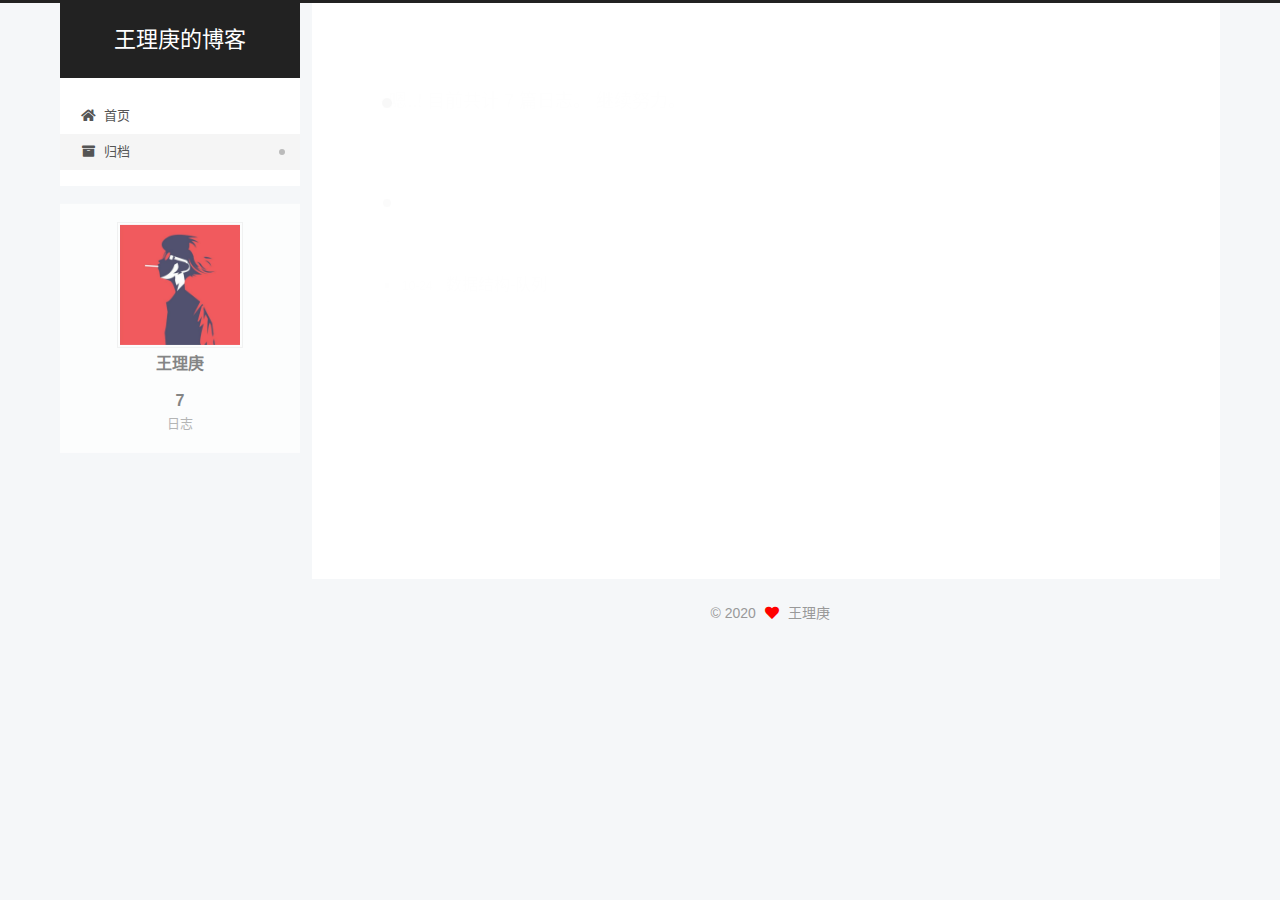
<file: archives/2020/10/index.html>
<!DOCTYPE html>
<html lang="zh-CN">
<head>
  <meta charset="UTF-8">
<meta name="viewport" content="width=device-width, initial-scale=1, maximum-scale=2">
<meta name="theme-color" content="#222">
<meta name="generator" content="Hexo 4.2.0">
  <link rel="apple-touch-icon" sizes="180x180" href="/images/apple-touch-icon-next.png">
  <link rel="icon" type="image/png" sizes="32x32" href="/images/favicon-32x32-next.png">
  <link rel="icon" type="image/png" sizes="16x16" href="/images/favicon-16x16-next.png">
  <link rel="mask-icon" href="/images/logo.svg" color="#222">

<link rel="stylesheet" href="/css/main.css">


<link rel="stylesheet" href="/lib/font-awesome/css/all.min.css">

<script id="hexo-configurations">
    var NexT = window.NexT || {};
    var CONFIG = {"hostname":"yoursite.com","root":"/","scheme":"Pisces","version":"7.8.0","exturl":false,"sidebar":{"position":"left","display":"post","padding":18,"offset":12,"onmobile":false},"copycode":{"enable":false,"show_result":false,"style":null},"back2top":{"enable":true,"sidebar":false,"scrollpercent":true},"bookmark":{"enable":false,"color":"#222","save":"auto"},"fancybox":false,"mediumzoom":false,"lazyload":false,"pangu":false,"comments":{"style":"tabs","active":null,"storage":true,"lazyload":false,"nav":null},"algolia":{"hits":{"per_page":10},"labels":{"input_placeholder":"Search for Posts","hits_empty":"We didn't find any results for the search: ${query}","hits_stats":"${hits} results found in ${time} ms"}},"localsearch":{"enable":false,"trigger":"auto","top_n_per_article":1,"unescape":false,"preload":false},"motion":{"enable":true,"async":false,"transition":{"post_block":"fadeIn","post_header":"slideDownIn","post_body":"slideDownIn","coll_header":"slideLeftIn","sidebar":"slideUpIn"}}};
  </script>

  <meta property="og:type" content="website">
<meta property="og:title" content="王理庚的博客">
<meta property="og:url" content="http://yoursite.com/archives/2020/10/index.html">
<meta property="og:site_name" content="王理庚的博客">
<meta property="og:locale" content="zh_CN">
<meta property="article:author" content="王理庚">
<meta name="twitter:card" content="summary">

<link rel="canonical" href="http://yoursite.com/archives/2020/10/">


<script id="page-configurations">
  // https://hexo.io/docs/variables.html
  CONFIG.page = {
    sidebar: "",
    isHome : false,
    isPost : false,
    lang   : 'zh-CN'
  };
</script>

  <title>归档 | 王理庚的博客</title>
  






  <noscript>
  <style>
  .use-motion .brand,
  .use-motion .menu-item,
  .sidebar-inner,
  .use-motion .post-block,
  .use-motion .pagination,
  .use-motion .comments,
  .use-motion .post-header,
  .use-motion .post-body,
  .use-motion .collection-header { opacity: initial; }

  .use-motion .site-title,
  .use-motion .site-subtitle {
    opacity: initial;
    top: initial;
  }

  .use-motion .logo-line-before i { left: initial; }
  .use-motion .logo-line-after i { right: initial; }
  </style>
</noscript>

</head>

<body itemscope itemtype="http://schema.org/WebPage">
  <div class="container use-motion">
    <div class="headband"></div>

    <header class="header" itemscope itemtype="http://schema.org/WPHeader">
      <div class="header-inner"><div class="site-brand-container">
  <div class="site-nav-toggle">
    <div class="toggle" aria-label="切换导航栏">
      <span class="toggle-line toggle-line-first"></span>
      <span class="toggle-line toggle-line-middle"></span>
      <span class="toggle-line toggle-line-last"></span>
    </div>
  </div>

  <div class="site-meta">

    <a href="/" class="brand" rel="start">
      <span class="logo-line-before"><i></i></span>
      <h1 class="site-title">王理庚的博客</h1>
      <span class="logo-line-after"><i></i></span>
    </a>
  </div>

  <div class="site-nav-right">
    <div class="toggle popup-trigger">
    </div>
  </div>
</div>




<nav class="site-nav">
  <ul id="menu" class="main-menu menu">
        <li class="menu-item menu-item-home">

    <a href="/" rel="section"><i class="fa fa-home fa-fw"></i>首页</a>

  </li>
        <li class="menu-item menu-item-archives">

    <a href="/archives/" rel="section"><i class="fa fa-archive fa-fw"></i>归档</a>

  </li>
  </ul>
</nav>




</div>
    </header>

    
  <div class="back-to-top">
    <i class="fa fa-arrow-up"></i>
    <span>0%</span>
  </div>


    <main class="main">
      <div class="main-inner">
        <div class="content-wrap">
          

          <div class="content archive">
            

  
  
  
  <div class="post-block">
    <div class="posts-collapse">
      <div class="collection-title">
        <span class="collection-header">嗯..! 目前共计 7 篇日志。 继续努力。</span>
      </div>

      
    <div class="collection-year">
      <span class="collection-header">2020</span>
    </div>

  <article itemscope itemtype="http://schema.org/Article">
    <header class="post-header">

      <div class="post-meta">
        <time itemprop="dateCreated"
              datetime="2020-10-24T21:34:11+08:00"
              content="2020-10-24">
          10-24
        </time>
      </div>

      <div class="post-title">
          <a class="post-title-link" href="/2020/10/24/%E6%95%B0%E6%8D%AE%E7%BB%93%E6%9E%84-%E9%98%9F%E5%88%97/" itemprop="url">
            <span itemprop="name">数据结构-队列</span>
          </a>
      </div>

    </header>
  </article>

  <article itemscope itemtype="http://schema.org/Article">
    <header class="post-header">

      <div class="post-meta">
        <time itemprop="dateCreated"
              datetime="2020-10-23T11:38:17+08:00"
              content="2020-10-23">
          10-23
        </time>
      </div>

      <div class="post-title">
          <a class="post-title-link" href="/2020/10/23/%E6%95%B0%E6%8D%AE%E7%BB%93%E6%9E%84-%E6%A0%88/" itemprop="url">
            <span itemprop="name">数据结构-栈</span>
          </a>
      </div>

    </header>
  </article>

  <article itemscope itemtype="http://schema.org/Article">
    <header class="post-header">

      <div class="post-meta">
        <time itemprop="dateCreated"
              datetime="2020-10-07T19:21:03+08:00"
              content="2020-10-07">
          10-07
        </time>
      </div>

      <div class="post-title">
          <a class="post-title-link" href="/2020/10/07/hexo%E5%8D%9A%E5%AE%A2%E5%88%9B%E5%BB%BA%E3%80%81%E9%83%A8%E7%BD%B2%E5%88%B0%E6%9C%AC%E5%9C%B0%E5%8F%8A%E4%BA%91%E7%AB%AF/" itemprop="url">
            <span itemprop="name">hexo博客创建、部署到本地及云端</span>
          </a>
      </div>

    </header>
  </article>

  <article itemscope itemtype="http://schema.org/Article">
    <header class="post-header">

      <div class="post-meta">
        <time itemprop="dateCreated"
              datetime="2020-10-07T19:02:00+08:00"
              content="2020-10-07">
          10-07
        </time>
      </div>

      <div class="post-title">
          <a class="post-title-link" href="/2020/10/07/%E6%95%B0%E6%8D%AE%E7%BB%93%E6%9E%84-%E7%BA%BF%E6%80%A7%E8%A1%A8/" itemprop="url">
            <span itemprop="name">数据结构--线性表</span>
          </a>
      </div>

    </header>
  </article>


    </div>
  </div>
  
  
  

  



          </div>
          

<script>
  window.addEventListener('tabs:register', () => {
    let { activeClass } = CONFIG.comments;
    if (CONFIG.comments.storage) {
      activeClass = localStorage.getItem('comments_active') || activeClass;
    }
    if (activeClass) {
      let activeTab = document.querySelector(`a[href="#comment-${activeClass}"]`);
      if (activeTab) {
        activeTab.click();
      }
    }
  });
  if (CONFIG.comments.storage) {
    window.addEventListener('tabs:click', event => {
      if (!event.target.matches('.tabs-comment .tab-content .tab-pane')) return;
      let commentClass = event.target.classList[1];
      localStorage.setItem('comments_active', commentClass);
    });
  }
</script>

        </div>
          
  
  <div class="toggle sidebar-toggle">
    <span class="toggle-line toggle-line-first"></span>
    <span class="toggle-line toggle-line-middle"></span>
    <span class="toggle-line toggle-line-last"></span>
  </div>

  <aside class="sidebar">
    <div class="sidebar-inner">

      <ul class="sidebar-nav motion-element">
        <li class="sidebar-nav-toc">
          文章目录
        </li>
        <li class="sidebar-nav-overview">
          站点概览
        </li>
      </ul>

      <!--noindex-->
      <div class="post-toc-wrap sidebar-panel">
      </div>
      <!--/noindex-->

      <div class="site-overview-wrap sidebar-panel">
        <div class="site-author motion-element" itemprop="author" itemscope itemtype="http://schema.org/Person">
    <img class="site-author-image" itemprop="image" alt="王理庚"
      src="/images/%E5%A4%B4%E5%83%8F.jpg">
  <p class="site-author-name" itemprop="name">王理庚</p>
  <div class="site-description" itemprop="description"></div>
</div>
<div class="site-state-wrap motion-element">
  <nav class="site-state">
      <div class="site-state-item site-state-posts">
          <a href="/archives/">
        
          <span class="site-state-item-count">7</span>
          <span class="site-state-item-name">日志</span>
        </a>
      </div>
  </nav>
</div>



      </div>

    </div>
  </aside>
  <div id="sidebar-dimmer"></div>


      </div>
    </main>

    <footer class="footer">
      <div class="footer-inner">
        

        

<div class="copyright">
  
  &copy; 
  <span itemprop="copyrightYear">2020</span>
  <span class="with-love">
    <i class="fa fa-heart"></i>
  </span>
  <span class="author" itemprop="copyrightHolder">王理庚</span>
</div>

<!--
  <div class="powered-by">由 <a href="https://hexo.io/" class="theme-link" rel="noopener" target="_blank">Hexo</a> & <a href="https://pisces.theme-next.org/" class="theme-link" rel="noopener" target="_blank">NexT.Pisces</a> 强力驱动
  </div>
-->

        








      </div>
    </footer>
  </div>

  
  <script src="/lib/anime.min.js"></script>
  <script src="/lib/velocity/velocity.min.js"></script>
  <script src="/lib/velocity/velocity.ui.min.js"></script>

<script src="/js/utils.js"></script>

<script src="/js/motion.js"></script>


<script src="/js/schemes/pisces.js"></script>


<script src="/js/next-boot.js"></script>




  















  

  

  

</body>
</html>
</file>
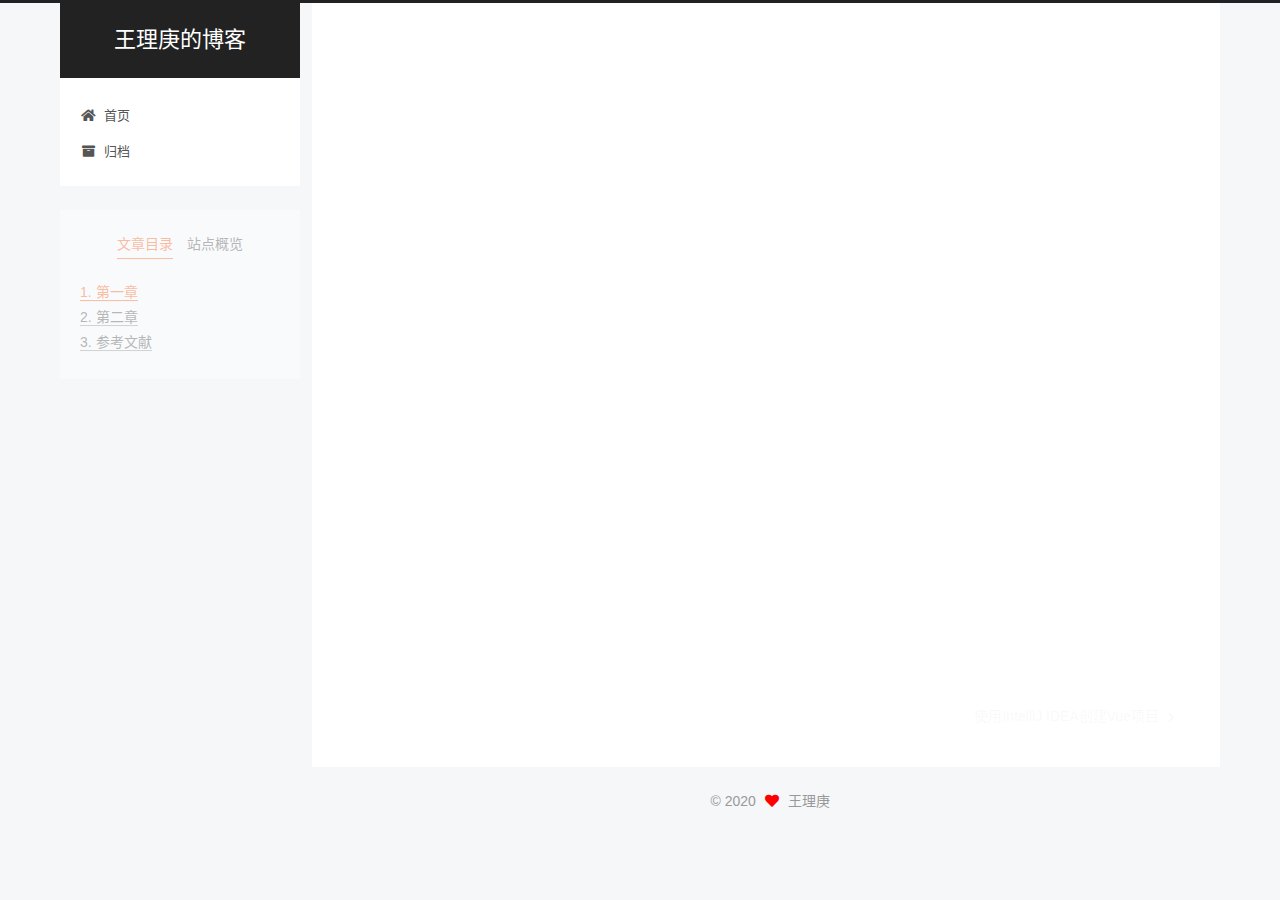
<file: 2020/03/11/我的第一篇博客文章/index.html>
<!DOCTYPE html>
<html lang="zh-CN">
<head>
  <meta charset="UTF-8">
<meta name="viewport" content="width=device-width, initial-scale=1, maximum-scale=2">
<meta name="theme-color" content="#222">
<meta name="generator" content="Hexo 4.2.0">
  <link rel="apple-touch-icon" sizes="180x180" href="/images/apple-touch-icon-next.png">
  <link rel="icon" type="image/png" sizes="32x32" href="/images/favicon-32x32-next.png">
  <link rel="icon" type="image/png" sizes="16x16" href="/images/favicon-16x16-next.png">
  <link rel="mask-icon" href="/images/logo.svg" color="#222">

<link rel="stylesheet" href="/css/main.css">


<link rel="stylesheet" href="/lib/font-awesome/css/all.min.css">

<script id="hexo-configurations">
    var NexT = window.NexT || {};
    var CONFIG = {"hostname":"yoursite.com","root":"/","scheme":"Pisces","version":"7.8.0","exturl":false,"sidebar":{"position":"left","display":"post","padding":18,"offset":12,"onmobile":false},"copycode":{"enable":false,"show_result":false,"style":null},"back2top":{"enable":true,"sidebar":false,"scrollpercent":true},"bookmark":{"enable":false,"color":"#222","save":"auto"},"fancybox":false,"mediumzoom":false,"lazyload":false,"pangu":false,"comments":{"style":"tabs","active":null,"storage":true,"lazyload":false,"nav":null},"algolia":{"hits":{"per_page":10},"labels":{"input_placeholder":"Search for Posts","hits_empty":"We didn't find any results for the search: ${query}","hits_stats":"${hits} results found in ${time} ms"}},"localsearch":{"enable":false,"trigger":"auto","top_n_per_article":1,"unescape":false,"preload":false},"motion":{"enable":true,"async":false,"transition":{"post_block":"fadeIn","post_header":"slideDownIn","post_body":"slideDownIn","coll_header":"slideLeftIn","sidebar":"slideUpIn"}}};
  </script>

  <meta name="description" content="第一章内容  第二章内容">
<meta property="og:type" content="article">
<meta property="og:title" content="我的第一篇博客文章">
<meta property="og:url" content="http://yoursite.com/2020/03/11/%E6%88%91%E7%9A%84%E7%AC%AC%E4%B8%80%E7%AF%87%E5%8D%9A%E5%AE%A2%E6%96%87%E7%AB%A0/index.html">
<meta property="og:site_name" content="王理庚的博客">
<meta property="og:description" content="第一章内容  第二章内容">
<meta property="og:locale" content="zh_CN">
<meta property="article:published_time" content="2020-03-11T06:22:14.000Z">
<meta property="article:modified_time" content="2020-03-11T06:29:06.000Z">
<meta property="article:author" content="王理庚">
<meta name="twitter:card" content="summary">

<link rel="canonical" href="http://yoursite.com/2020/03/11/%E6%88%91%E7%9A%84%E7%AC%AC%E4%B8%80%E7%AF%87%E5%8D%9A%E5%AE%A2%E6%96%87%E7%AB%A0/">


<script id="page-configurations">
  // https://hexo.io/docs/variables.html
  CONFIG.page = {
    sidebar: "",
    isHome : false,
    isPost : true,
    lang   : 'zh-CN'
  };
</script>

  <title>我的第一篇博客文章 | 王理庚的博客</title>
  






  <noscript>
  <style>
  .use-motion .brand,
  .use-motion .menu-item,
  .sidebar-inner,
  .use-motion .post-block,
  .use-motion .pagination,
  .use-motion .comments,
  .use-motion .post-header,
  .use-motion .post-body,
  .use-motion .collection-header { opacity: initial; }

  .use-motion .site-title,
  .use-motion .site-subtitle {
    opacity: initial;
    top: initial;
  }

  .use-motion .logo-line-before i { left: initial; }
  .use-motion .logo-line-after i { right: initial; }
  </style>
</noscript>

</head>

<body itemscope itemtype="http://schema.org/WebPage">
  <div class="container use-motion">
    <div class="headband"></div>

    <header class="header" itemscope itemtype="http://schema.org/WPHeader">
      <div class="header-inner"><div class="site-brand-container">
  <div class="site-nav-toggle">
    <div class="toggle" aria-label="切换导航栏">
      <span class="toggle-line toggle-line-first"></span>
      <span class="toggle-line toggle-line-middle"></span>
      <span class="toggle-line toggle-line-last"></span>
    </div>
  </div>

  <div class="site-meta">

    <a href="/" class="brand" rel="start">
      <span class="logo-line-before"><i></i></span>
      <h1 class="site-title">王理庚的博客</h1>
      <span class="logo-line-after"><i></i></span>
    </a>
  </div>

  <div class="site-nav-right">
    <div class="toggle popup-trigger">
    </div>
  </div>
</div>




<nav class="site-nav">
  <ul id="menu" class="main-menu menu">
        <li class="menu-item menu-item-home">

    <a href="/" rel="section"><i class="fa fa-home fa-fw"></i>首页</a>

  </li>
        <li class="menu-item menu-item-archives">

    <a href="/archives/" rel="section"><i class="fa fa-archive fa-fw"></i>归档</a>

  </li>
  </ul>
</nav>




</div>
    </header>

    
  <div class="back-to-top">
    <i class="fa fa-arrow-up"></i>
    <span>0%</span>
  </div>


    <main class="main">
      <div class="main-inner">
        <div class="content-wrap">
          

          <div class="content post posts-expand">
            

    
  
  
  <article itemscope itemtype="http://schema.org/Article" class="post-block" lang="zh-CN">
    <link itemprop="mainEntityOfPage" href="http://yoursite.com/2020/03/11/%E6%88%91%E7%9A%84%E7%AC%AC%E4%B8%80%E7%AF%87%E5%8D%9A%E5%AE%A2%E6%96%87%E7%AB%A0/">

    <span hidden itemprop="author" itemscope itemtype="http://schema.org/Person">
      <meta itemprop="image" content="/images/%E5%A4%B4%E5%83%8F.jpg">
      <meta itemprop="name" content="王理庚">
      <meta itemprop="description" content="">
    </span>

    <span hidden itemprop="publisher" itemscope itemtype="http://schema.org/Organization">
      <meta itemprop="name" content="王理庚的博客">
    </span>
      <header class="post-header">
        <h1 class="post-title" itemprop="name headline">
          我的第一篇博客文章
        </h1>

        <div class="post-meta">
            <span class="post-meta-item">
              <span class="post-meta-item-icon">
                <i class="far fa-calendar"></i>
              </span>
              <span class="post-meta-item-text">发表于</span>
              

              <time title="创建时间：2020-03-11 14:22:14 / 修改时间：14:29:06" itemprop="dateCreated datePublished" datetime="2020-03-11T14:22:14+08:00">2020-03-11</time>
            </span>

          

        </div>
      </header>

    
    
    
    <div class="post-body" itemprop="articleBody">

      
        <h2 id="第一章"><a href="#第一章" class="headerlink" title="第一章"></a>第一章</h2><p>内容</p>
<hr>
<h2 id="第二章"><a href="#第二章" class="headerlink" title="第二章"></a>第二章</h2><p>内容</p>
<hr>
<h2 id="参考文献"><a href="#参考文献" class="headerlink" title="参考文献"></a>参考文献</h2><p>www.codesheep.cn</p>

    </div>

    
    
    

      <footer class="post-footer">

        


        
    <div class="post-nav">
      <div class="post-nav-item"></div>
      <div class="post-nav-item">
    <a href="/2020/03/17/%E4%BD%BF%E7%94%A8Intelli-IDEA%E5%88%9B%E5%BB%BAVue%E9%A1%B9%E7%9B%AE/" rel="next" title="使用IntelliJ IDEA创建Vue项目">
      使用IntelliJ IDEA创建Vue项目 <i class="fa fa-chevron-right"></i>
    </a></div>
    </div>
      </footer>
    
  </article>
  
  
  



          </div>
          

<script>
  window.addEventListener('tabs:register', () => {
    let { activeClass } = CONFIG.comments;
    if (CONFIG.comments.storage) {
      activeClass = localStorage.getItem('comments_active') || activeClass;
    }
    if (activeClass) {
      let activeTab = document.querySelector(`a[href="#comment-${activeClass}"]`);
      if (activeTab) {
        activeTab.click();
      }
    }
  });
  if (CONFIG.comments.storage) {
    window.addEventListener('tabs:click', event => {
      if (!event.target.matches('.tabs-comment .tab-content .tab-pane')) return;
      let commentClass = event.target.classList[1];
      localStorage.setItem('comments_active', commentClass);
    });
  }
</script>

        </div>
          
  
  <div class="toggle sidebar-toggle">
    <span class="toggle-line toggle-line-first"></span>
    <span class="toggle-line toggle-line-middle"></span>
    <span class="toggle-line toggle-line-last"></span>
  </div>

  <aside class="sidebar">
    <div class="sidebar-inner">

      <ul class="sidebar-nav motion-element">
        <li class="sidebar-nav-toc">
          文章目录
        </li>
        <li class="sidebar-nav-overview">
          站点概览
        </li>
      </ul>

      <!--noindex-->
      <div class="post-toc-wrap sidebar-panel">
          <div class="post-toc motion-element"><ol class="nav"><li class="nav-item nav-level-2"><a class="nav-link" href="#第一章"><span class="nav-number">1.</span> <span class="nav-text">第一章</span></a></li><li class="nav-item nav-level-2"><a class="nav-link" href="#第二章"><span class="nav-number">2.</span> <span class="nav-text">第二章</span></a></li><li class="nav-item nav-level-2"><a class="nav-link" href="#参考文献"><span class="nav-number">3.</span> <span class="nav-text">参考文献</span></a></li></ol></div>
      </div>
      <!--/noindex-->

      <div class="site-overview-wrap sidebar-panel">
        <div class="site-author motion-element" itemprop="author" itemscope itemtype="http://schema.org/Person">
    <img class="site-author-image" itemprop="image" alt="王理庚"
      src="/images/%E5%A4%B4%E5%83%8F.jpg">
  <p class="site-author-name" itemprop="name">王理庚</p>
  <div class="site-description" itemprop="description"></div>
</div>
<div class="site-state-wrap motion-element">
  <nav class="site-state">
      <div class="site-state-item site-state-posts">
          <a href="/archives/">
        
          <span class="site-state-item-count">7</span>
          <span class="site-state-item-name">日志</span>
        </a>
      </div>
  </nav>
</div>



      </div>

    </div>
  </aside>
  <div id="sidebar-dimmer"></div>


      </div>
    </main>

    <footer class="footer">
      <div class="footer-inner">
        

        

<div class="copyright">
  
  &copy; 
  <span itemprop="copyrightYear">2020</span>
  <span class="with-love">
    <i class="fa fa-heart"></i>
  </span>
  <span class="author" itemprop="copyrightHolder">王理庚</span>
</div>

<!--
  <div class="powered-by">由 <a href="https://hexo.io/" class="theme-link" rel="noopener" target="_blank">Hexo</a> & <a href="https://pisces.theme-next.org/" class="theme-link" rel="noopener" target="_blank">NexT.Pisces</a> 强力驱动
  </div>
-->

        








      </div>
    </footer>
  </div>

  
  <script src="/lib/anime.min.js"></script>
  <script src="/lib/velocity/velocity.min.js"></script>
  <script src="/lib/velocity/velocity.ui.min.js"></script>

<script src="/js/utils.js"></script>

<script src="/js/motion.js"></script>


<script src="/js/schemes/pisces.js"></script>


<script src="/js/next-boot.js"></script>




  















  

  

  

</body>
</html>
</file>
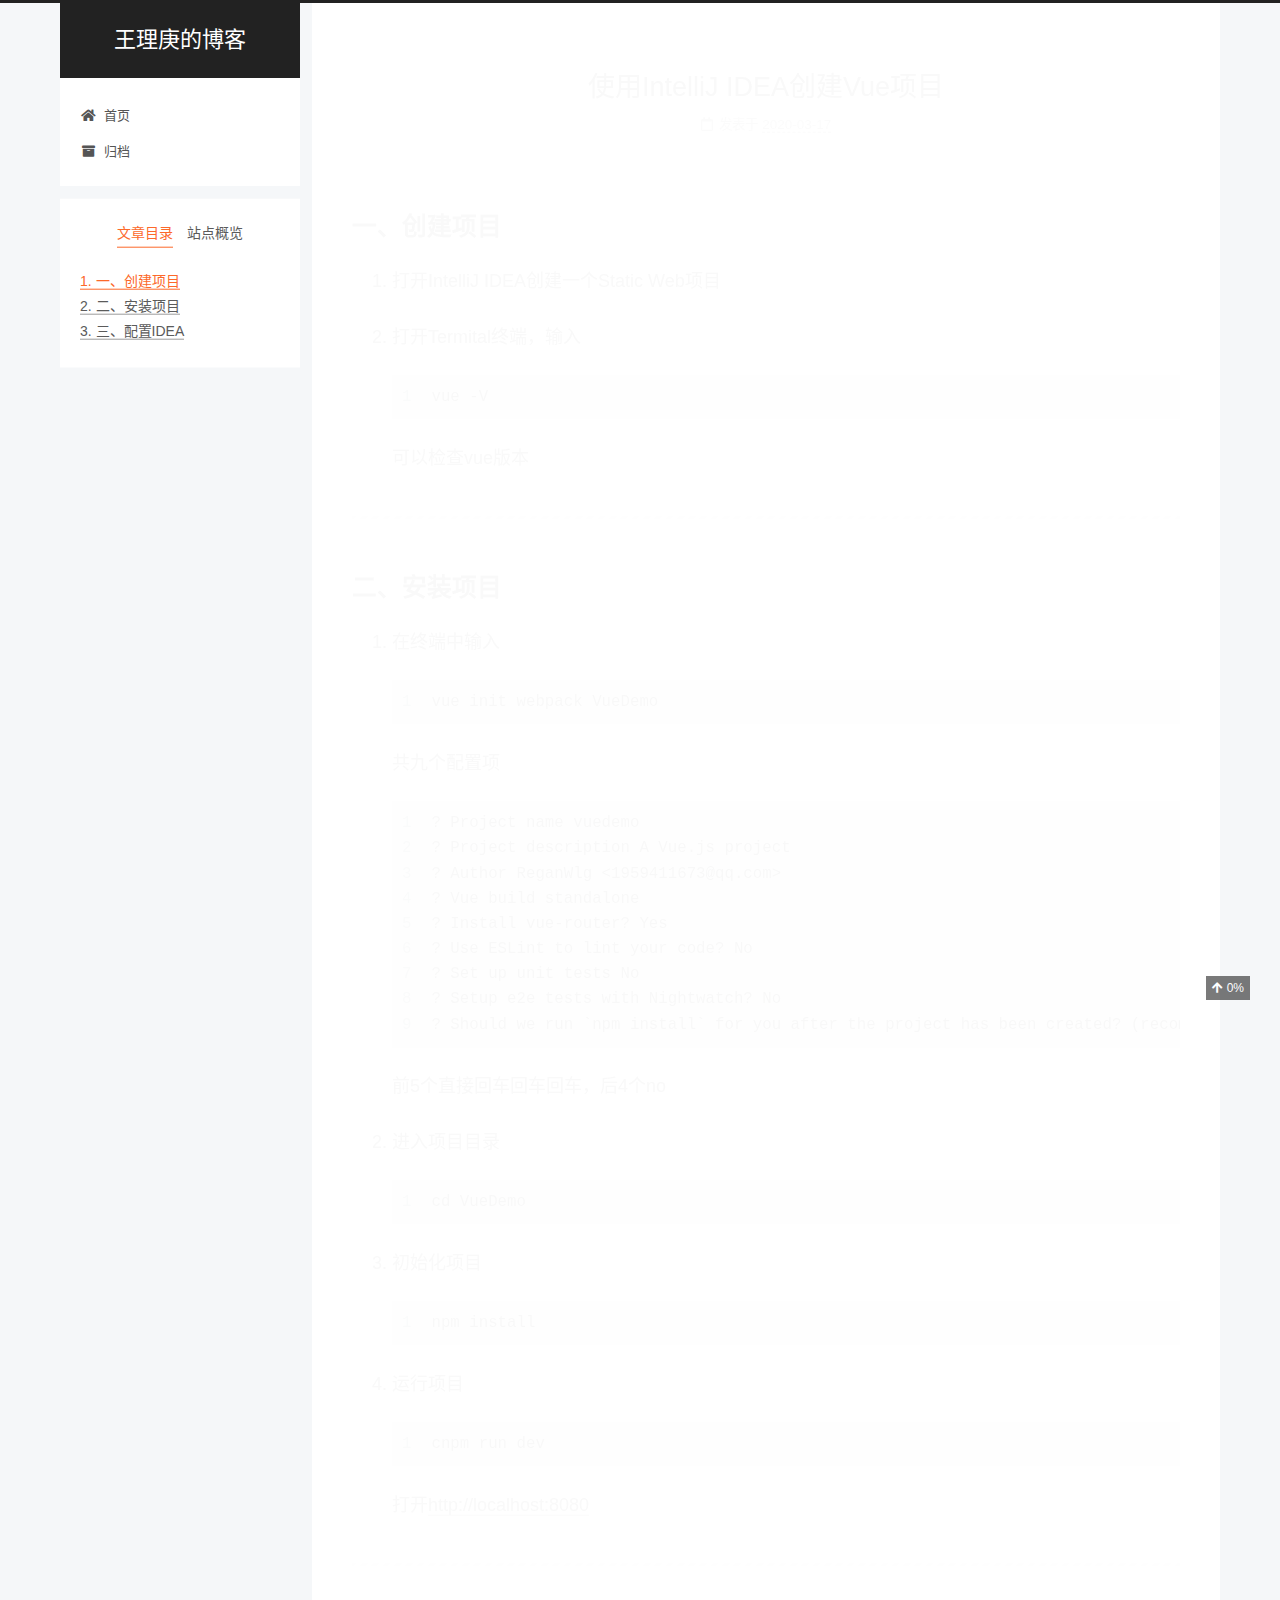
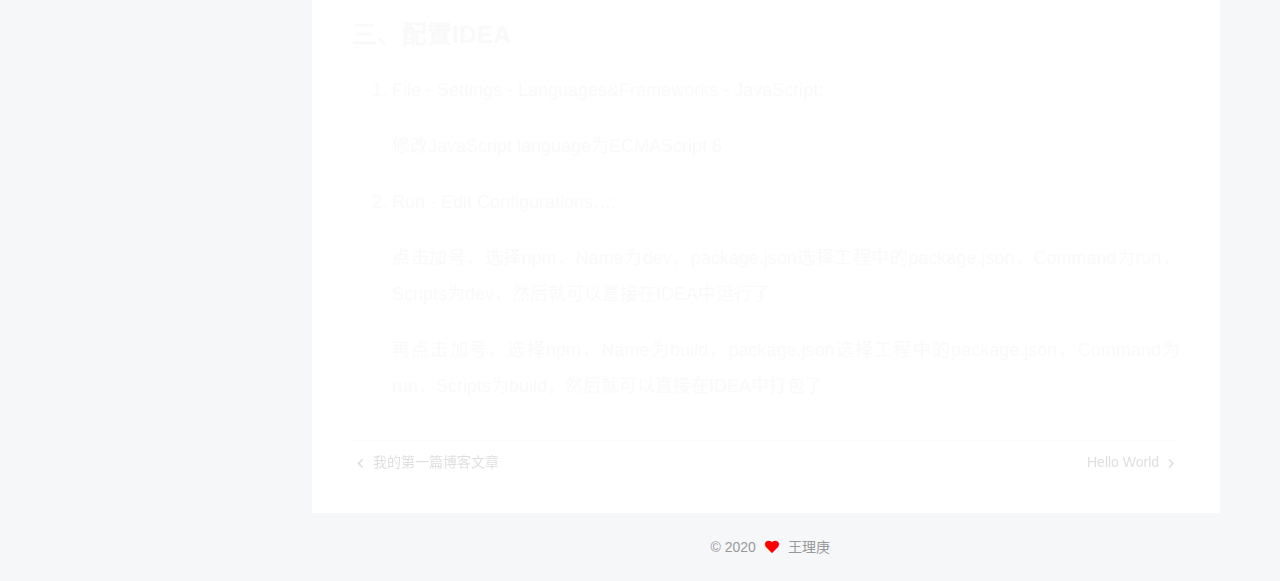
<file: 2020/03/17/使用Intelli-IDEA创建Vue项目/index.html>
<!DOCTYPE html>
<html lang="zh-CN">
<head>
  <meta charset="UTF-8">
<meta name="viewport" content="width=device-width, initial-scale=1, maximum-scale=2">
<meta name="theme-color" content="#222">
<meta name="generator" content="Hexo 4.2.0">
  <link rel="apple-touch-icon" sizes="180x180" href="/images/apple-touch-icon-next.png">
  <link rel="icon" type="image/png" sizes="32x32" href="/images/favicon-32x32-next.png">
  <link rel="icon" type="image/png" sizes="16x16" href="/images/favicon-16x16-next.png">
  <link rel="mask-icon" href="/images/logo.svg" color="#222">

<link rel="stylesheet" href="/css/main.css">


<link rel="stylesheet" href="/lib/font-awesome/css/all.min.css">

<script id="hexo-configurations">
    var NexT = window.NexT || {};
    var CONFIG = {"hostname":"yoursite.com","root":"/","scheme":"Pisces","version":"7.8.0","exturl":false,"sidebar":{"position":"left","display":"post","padding":18,"offset":12,"onmobile":false},"copycode":{"enable":false,"show_result":false,"style":null},"back2top":{"enable":true,"sidebar":false,"scrollpercent":true},"bookmark":{"enable":false,"color":"#222","save":"auto"},"fancybox":false,"mediumzoom":false,"lazyload":false,"pangu":false,"comments":{"style":"tabs","active":null,"storage":true,"lazyload":false,"nav":null},"algolia":{"hits":{"per_page":10},"labels":{"input_placeholder":"Search for Posts","hits_empty":"We didn't find any results for the search: ${query}","hits_stats":"${hits} results found in ${time} ms"}},"localsearch":{"enable":false,"trigger":"auto","top_n_per_article":1,"unescape":false,"preload":false},"motion":{"enable":true,"async":false,"transition":{"post_block":"fadeIn","post_header":"slideDownIn","post_body":"slideDownIn","coll_header":"slideLeftIn","sidebar":"slideUpIn"}}};
  </script>

  <meta name="description" content="一、创建项目 打开IntelliJ IDEA创建一个Static Web项目  打开Termital终端，输入 1vue -V 可以检查vue版本    二、安装项目 在终端中输入  1vue init webpack VueDemo  共九个配置项  123456789? Project name vuedemo? Project description A Vue.js project? Au">
<meta property="og:type" content="article">
<meta property="og:title" content="使用IntelliJ IDEA创建Vue项目">
<meta property="og:url" content="http://yoursite.com/2020/03/17/%E4%BD%BF%E7%94%A8Intelli-IDEA%E5%88%9B%E5%BB%BAVue%E9%A1%B9%E7%9B%AE/index.html">
<meta property="og:site_name" content="王理庚的博客">
<meta property="og:description" content="一、创建项目 打开IntelliJ IDEA创建一个Static Web项目  打开Termital终端，输入 1vue -V 可以检查vue版本    二、安装项目 在终端中输入  1vue init webpack VueDemo  共九个配置项  123456789? Project name vuedemo? Project description A Vue.js project? Au">
<meta property="og:locale" content="zh_CN">
<meta property="article:published_time" content="2020-03-17T08:33:13.000Z">
<meta property="article:modified_time" content="2020-03-17T13:41:48.000Z">
<meta property="article:author" content="王理庚">
<meta name="twitter:card" content="summary">

<link rel="canonical" href="http://yoursite.com/2020/03/17/%E4%BD%BF%E7%94%A8Intelli-IDEA%E5%88%9B%E5%BB%BAVue%E9%A1%B9%E7%9B%AE/">


<script id="page-configurations">
  // https://hexo.io/docs/variables.html
  CONFIG.page = {
    sidebar: "",
    isHome : false,
    isPost : true,
    lang   : 'zh-CN'
  };
</script>

  <title>使用IntelliJ IDEA创建Vue项目 | 王理庚的博客</title>
  






  <noscript>
  <style>
  .use-motion .brand,
  .use-motion .menu-item,
  .sidebar-inner,
  .use-motion .post-block,
  .use-motion .pagination,
  .use-motion .comments,
  .use-motion .post-header,
  .use-motion .post-body,
  .use-motion .collection-header { opacity: initial; }

  .use-motion .site-title,
  .use-motion .site-subtitle {
    opacity: initial;
    top: initial;
  }

  .use-motion .logo-line-before i { left: initial; }
  .use-motion .logo-line-after i { right: initial; }
  </style>
</noscript>

</head>

<body itemscope itemtype="http://schema.org/WebPage">
  <div class="container use-motion">
    <div class="headband"></div>

    <header class="header" itemscope itemtype="http://schema.org/WPHeader">
      <div class="header-inner"><div class="site-brand-container">
  <div class="site-nav-toggle">
    <div class="toggle" aria-label="切换导航栏">
      <span class="toggle-line toggle-line-first"></span>
      <span class="toggle-line toggle-line-middle"></span>
      <span class="toggle-line toggle-line-last"></span>
    </div>
  </div>

  <div class="site-meta">

    <a href="/" class="brand" rel="start">
      <span class="logo-line-before"><i></i></span>
      <h1 class="site-title">王理庚的博客</h1>
      <span class="logo-line-after"><i></i></span>
    </a>
  </div>

  <div class="site-nav-right">
    <div class="toggle popup-trigger">
    </div>
  </div>
</div>




<nav class="site-nav">
  <ul id="menu" class="main-menu menu">
        <li class="menu-item menu-item-home">

    <a href="/" rel="section"><i class="fa fa-home fa-fw"></i>首页</a>

  </li>
        <li class="menu-item menu-item-archives">

    <a href="/archives/" rel="section"><i class="fa fa-archive fa-fw"></i>归档</a>

  </li>
  </ul>
</nav>




</div>
    </header>

    
  <div class="back-to-top">
    <i class="fa fa-arrow-up"></i>
    <span>0%</span>
  </div>


    <main class="main">
      <div class="main-inner">
        <div class="content-wrap">
          

          <div class="content post posts-expand">
            

    
  
  
  <article itemscope itemtype="http://schema.org/Article" class="post-block" lang="zh-CN">
    <link itemprop="mainEntityOfPage" href="http://yoursite.com/2020/03/17/%E4%BD%BF%E7%94%A8Intelli-IDEA%E5%88%9B%E5%BB%BAVue%E9%A1%B9%E7%9B%AE/">

    <span hidden itemprop="author" itemscope itemtype="http://schema.org/Person">
      <meta itemprop="image" content="/images/%E5%A4%B4%E5%83%8F.jpg">
      <meta itemprop="name" content="王理庚">
      <meta itemprop="description" content="">
    </span>

    <span hidden itemprop="publisher" itemscope itemtype="http://schema.org/Organization">
      <meta itemprop="name" content="王理庚的博客">
    </span>
      <header class="post-header">
        <h1 class="post-title" itemprop="name headline">
          使用IntelliJ IDEA创建Vue项目
        </h1>

        <div class="post-meta">
            <span class="post-meta-item">
              <span class="post-meta-item-icon">
                <i class="far fa-calendar"></i>
              </span>
              <span class="post-meta-item-text">发表于</span>
              

              <time title="创建时间：2020-03-17 16:33:13 / 修改时间：21:41:48" itemprop="dateCreated datePublished" datetime="2020-03-17T16:33:13+08:00">2020-03-17</time>
            </span>

          

        </div>
      </header>

    
    
    
    <div class="post-body" itemprop="articleBody">

      
        <h2 id="一、创建项目"><a href="#一、创建项目" class="headerlink" title="一、创建项目"></a>一、创建项目</h2><ol>
<li><p>打开IntelliJ IDEA创建一个Static Web项目</p>
</li>
<li><p>打开Termital终端，输入</p>
<figure class="highlight plain"><table><tr><td class="gutter"><pre><span class="line">1</span><br></pre></td><td class="code"><pre><span class="line">vue -V</span><br></pre></td></tr></table></figure>
<p>可以检查vue版本</p>
</li>
</ol>
<hr>
<h2 id="二、安装项目"><a href="#二、安装项目" class="headerlink" title="二、安装项目"></a>二、安装项目</h2><ol>
<li><p>在终端中输入</p>
 <figure class="highlight plain"><table><tr><td class="gutter"><pre><span class="line">1</span><br></pre></td><td class="code"><pre><span class="line">vue init webpack VueDemo</span><br></pre></td></tr></table></figure>
<p> 共九个配置项</p>
 <figure class="highlight plain"><table><tr><td class="gutter"><pre><span class="line">1</span><br><span class="line">2</span><br><span class="line">3</span><br><span class="line">4</span><br><span class="line">5</span><br><span class="line">6</span><br><span class="line">7</span><br><span class="line">8</span><br><span class="line">9</span><br></pre></td><td class="code"><pre><span class="line">? Project name vuedemo</span><br><span class="line">? Project description A Vue.js project</span><br><span class="line">? Author ReganWlg &lt;1959411673@qq.com&gt;</span><br><span class="line">? Vue build standalone</span><br><span class="line">? Install vue-router? Yes</span><br><span class="line">? Use ESLint to lint your code? No</span><br><span class="line">? Set up unit tests No</span><br><span class="line">? Setup e2e tests with Nightwatch? No</span><br><span class="line">? Should we run &#96;npm install&#96; for you after the project has been created? (recommended) no</span><br></pre></td></tr></table></figure>
<p> 前5个直接回车回车回车，后4个no</p>
</li>
<li><p>进入项目目录</p>
<figure class="highlight plain"><table><tr><td class="gutter"><pre><span class="line">1</span><br></pre></td><td class="code"><pre><span class="line">cd VueDemo</span><br></pre></td></tr></table></figure>
</li>
<li><p>初始化项目</p>
<figure class="highlight plain"><table><tr><td class="gutter"><pre><span class="line">1</span><br></pre></td><td class="code"><pre><span class="line">npm install</span><br></pre></td></tr></table></figure>
</li>
<li><p>运行项目</p>
<figure class="highlight plain"><table><tr><td class="gutter"><pre><span class="line">1</span><br></pre></td><td class="code"><pre><span class="line">cnpm run dev</span><br></pre></td></tr></table></figure>
<p>打开<a href="http://localhost:8080" target="_blank" rel="noopener">http://localhost:8080</a></p>
</li>
</ol>
<hr>
<h2 id="三、配置IDEA"><a href="#三、配置IDEA" class="headerlink" title="三、配置IDEA"></a>三、配置IDEA</h2><ol>
<li><p>File - Settings - Languages&amp;Frameworks - JavaScript:</p>
<p>修改JavaScript language为ECMAScript 6</p>
</li>
<li><p>Run - Edit Configurations…:</p>
<p>点击加号，选择npm，Name为dev，package.json选择工程中的package.json，Command为run，Scripts为dev，然后就可以直接在IDEA中运行了</p>
<p>再点击加号，选择npm，Name为build，package.json选择工程中的package.json，Command为run，Scripts为build，然后就可以直接在IDEA中打包了</p>
</li>
</ol>

    </div>

    
    
    

      <footer class="post-footer">

        


        
    <div class="post-nav">
      <div class="post-nav-item">
    <a href="/2020/03/11/%E6%88%91%E7%9A%84%E7%AC%AC%E4%B8%80%E7%AF%87%E5%8D%9A%E5%AE%A2%E6%96%87%E7%AB%A0/" rel="prev" title="我的第一篇博客文章">
      <i class="fa fa-chevron-left"></i> 我的第一篇博客文章
    </a></div>
      <div class="post-nav-item">
    <a href="/2020/04/15/hello-world/" rel="next" title="Hello World">
      Hello World <i class="fa fa-chevron-right"></i>
    </a></div>
    </div>
      </footer>
    
  </article>
  
  
  



          </div>
          

<script>
  window.addEventListener('tabs:register', () => {
    let { activeClass } = CONFIG.comments;
    if (CONFIG.comments.storage) {
      activeClass = localStorage.getItem('comments_active') || activeClass;
    }
    if (activeClass) {
      let activeTab = document.querySelector(`a[href="#comment-${activeClass}"]`);
      if (activeTab) {
        activeTab.click();
      }
    }
  });
  if (CONFIG.comments.storage) {
    window.addEventListener('tabs:click', event => {
      if (!event.target.matches('.tabs-comment .tab-content .tab-pane')) return;
      let commentClass = event.target.classList[1];
      localStorage.setItem('comments_active', commentClass);
    });
  }
</script>

        </div>
          
  
  <div class="toggle sidebar-toggle">
    <span class="toggle-line toggle-line-first"></span>
    <span class="toggle-line toggle-line-middle"></span>
    <span class="toggle-line toggle-line-last"></span>
  </div>

  <aside class="sidebar">
    <div class="sidebar-inner">

      <ul class="sidebar-nav motion-element">
        <li class="sidebar-nav-toc">
          文章目录
        </li>
        <li class="sidebar-nav-overview">
          站点概览
        </li>
      </ul>

      <!--noindex-->
      <div class="post-toc-wrap sidebar-panel">
          <div class="post-toc motion-element"><ol class="nav"><li class="nav-item nav-level-2"><a class="nav-link" href="#一、创建项目"><span class="nav-number">1.</span> <span class="nav-text">一、创建项目</span></a></li><li class="nav-item nav-level-2"><a class="nav-link" href="#二、安装项目"><span class="nav-number">2.</span> <span class="nav-text">二、安装项目</span></a></li><li class="nav-item nav-level-2"><a class="nav-link" href="#三、配置IDEA"><span class="nav-number">3.</span> <span class="nav-text">三、配置IDEA</span></a></li></ol></div>
      </div>
      <!--/noindex-->

      <div class="site-overview-wrap sidebar-panel">
        <div class="site-author motion-element" itemprop="author" itemscope itemtype="http://schema.org/Person">
    <img class="site-author-image" itemprop="image" alt="王理庚"
      src="/images/%E5%A4%B4%E5%83%8F.jpg">
  <p class="site-author-name" itemprop="name">王理庚</p>
  <div class="site-description" itemprop="description"></div>
</div>
<div class="site-state-wrap motion-element">
  <nav class="site-state">
      <div class="site-state-item site-state-posts">
          <a href="/archives/">
        
          <span class="site-state-item-count">7</span>
          <span class="site-state-item-name">日志</span>
        </a>
      </div>
  </nav>
</div>



      </div>

    </div>
  </aside>
  <div id="sidebar-dimmer"></div>


      </div>
    </main>

    <footer class="footer">
      <div class="footer-inner">
        

        

<div class="copyright">
  
  &copy; 
  <span itemprop="copyrightYear">2020</span>
  <span class="with-love">
    <i class="fa fa-heart"></i>
  </span>
  <span class="author" itemprop="copyrightHolder">王理庚</span>
</div>

<!--
  <div class="powered-by">由 <a href="https://hexo.io/" class="theme-link" rel="noopener" target="_blank">Hexo</a> & <a href="https://pisces.theme-next.org/" class="theme-link" rel="noopener" target="_blank">NexT.Pisces</a> 强力驱动
  </div>
-->

        








      </div>
    </footer>
  </div>

  
  <script src="/lib/anime.min.js"></script>
  <script src="/lib/velocity/velocity.min.js"></script>
  <script src="/lib/velocity/velocity.ui.min.js"></script>

<script src="/js/utils.js"></script>

<script src="/js/motion.js"></script>


<script src="/js/schemes/pisces.js"></script>


<script src="/js/next-boot.js"></script>




  















  

  

  

</body>
</html>
</file>
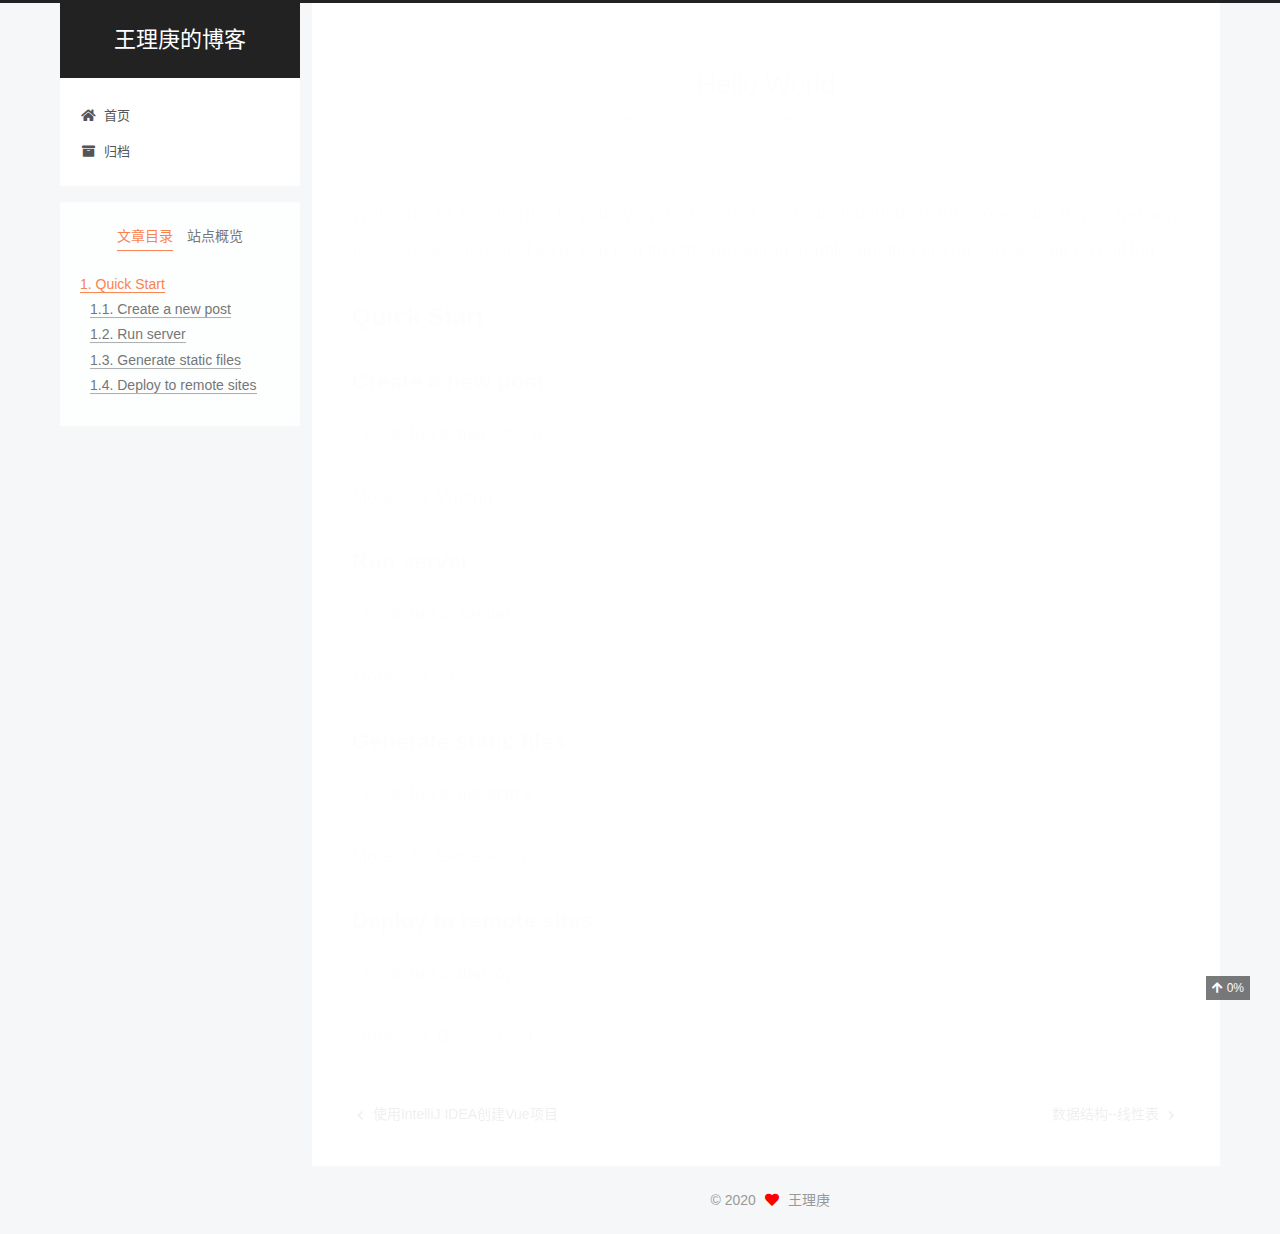
<file: 2020/04/15/hello-world/index.html>
<!DOCTYPE html>
<html lang="zh-CN">
<head>
  <meta charset="UTF-8">
<meta name="viewport" content="width=device-width, initial-scale=1, maximum-scale=2">
<meta name="theme-color" content="#222">
<meta name="generator" content="Hexo 4.2.0">
  <link rel="apple-touch-icon" sizes="180x180" href="/images/apple-touch-icon-next.png">
  <link rel="icon" type="image/png" sizes="32x32" href="/images/favicon-32x32-next.png">
  <link rel="icon" type="image/png" sizes="16x16" href="/images/favicon-16x16-next.png">
  <link rel="mask-icon" href="/images/logo.svg" color="#222">

<link rel="stylesheet" href="/css/main.css">


<link rel="stylesheet" href="/lib/font-awesome/css/all.min.css">

<script id="hexo-configurations">
    var NexT = window.NexT || {};
    var CONFIG = {"hostname":"yoursite.com","root":"/","scheme":"Pisces","version":"7.8.0","exturl":false,"sidebar":{"position":"left","display":"post","padding":18,"offset":12,"onmobile":false},"copycode":{"enable":false,"show_result":false,"style":null},"back2top":{"enable":true,"sidebar":false,"scrollpercent":true},"bookmark":{"enable":false,"color":"#222","save":"auto"},"fancybox":false,"mediumzoom":false,"lazyload":false,"pangu":false,"comments":{"style":"tabs","active":null,"storage":true,"lazyload":false,"nav":null},"algolia":{"hits":{"per_page":10},"labels":{"input_placeholder":"Search for Posts","hits_empty":"We didn't find any results for the search: ${query}","hits_stats":"${hits} results found in ${time} ms"}},"localsearch":{"enable":false,"trigger":"auto","top_n_per_article":1,"unescape":false,"preload":false},"motion":{"enable":true,"async":false,"transition":{"post_block":"fadeIn","post_header":"slideDownIn","post_body":"slideDownIn","coll_header":"slideLeftIn","sidebar":"slideUpIn"}}};
  </script>

  <meta name="description" content="Welcome to Hexo! This is your very first post. Check documentation for more info. If you get any problems when using Hexo, you can find the answer in troubleshooting or you can ask me on GitHub. Quick">
<meta property="og:type" content="article">
<meta property="og:title" content="Hello World">
<meta property="og:url" content="http://yoursite.com/2020/04/15/hello-world/index.html">
<meta property="og:site_name" content="王理庚的博客">
<meta property="og:description" content="Welcome to Hexo! This is your very first post. Check documentation for more info. If you get any problems when using Hexo, you can find the answer in troubleshooting or you can ask me on GitHub. Quick">
<meta property="og:locale" content="zh_CN">
<meta property="article:published_time" content="2020-04-15T08:26:34.261Z">
<meta property="article:modified_time" content="2020-03-11T05:41:20.000Z">
<meta property="article:author" content="王理庚">
<meta name="twitter:card" content="summary">

<link rel="canonical" href="http://yoursite.com/2020/04/15/hello-world/">


<script id="page-configurations">
  // https://hexo.io/docs/variables.html
  CONFIG.page = {
    sidebar: "",
    isHome : false,
    isPost : true,
    lang   : 'zh-CN'
  };
</script>

  <title>Hello World | 王理庚的博客</title>
  






  <noscript>
  <style>
  .use-motion .brand,
  .use-motion .menu-item,
  .sidebar-inner,
  .use-motion .post-block,
  .use-motion .pagination,
  .use-motion .comments,
  .use-motion .post-header,
  .use-motion .post-body,
  .use-motion .collection-header { opacity: initial; }

  .use-motion .site-title,
  .use-motion .site-subtitle {
    opacity: initial;
    top: initial;
  }

  .use-motion .logo-line-before i { left: initial; }
  .use-motion .logo-line-after i { right: initial; }
  </style>
</noscript>

</head>

<body itemscope itemtype="http://schema.org/WebPage">
  <div class="container use-motion">
    <div class="headband"></div>

    <header class="header" itemscope itemtype="http://schema.org/WPHeader">
      <div class="header-inner"><div class="site-brand-container">
  <div class="site-nav-toggle">
    <div class="toggle" aria-label="切换导航栏">
      <span class="toggle-line toggle-line-first"></span>
      <span class="toggle-line toggle-line-middle"></span>
      <span class="toggle-line toggle-line-last"></span>
    </div>
  </div>

  <div class="site-meta">

    <a href="/" class="brand" rel="start">
      <span class="logo-line-before"><i></i></span>
      <h1 class="site-title">王理庚的博客</h1>
      <span class="logo-line-after"><i></i></span>
    </a>
  </div>

  <div class="site-nav-right">
    <div class="toggle popup-trigger">
    </div>
  </div>
</div>




<nav class="site-nav">
  <ul id="menu" class="main-menu menu">
        <li class="menu-item menu-item-home">

    <a href="/" rel="section"><i class="fa fa-home fa-fw"></i>首页</a>

  </li>
        <li class="menu-item menu-item-archives">

    <a href="/archives/" rel="section"><i class="fa fa-archive fa-fw"></i>归档</a>

  </li>
  </ul>
</nav>




</div>
    </header>

    
  <div class="back-to-top">
    <i class="fa fa-arrow-up"></i>
    <span>0%</span>
  </div>


    <main class="main">
      <div class="main-inner">
        <div class="content-wrap">
          

          <div class="content post posts-expand">
            

    
  
  
  <article itemscope itemtype="http://schema.org/Article" class="post-block" lang="zh-CN">
    <link itemprop="mainEntityOfPage" href="http://yoursite.com/2020/04/15/hello-world/">

    <span hidden itemprop="author" itemscope itemtype="http://schema.org/Person">
      <meta itemprop="image" content="/images/%E5%A4%B4%E5%83%8F.jpg">
      <meta itemprop="name" content="王理庚">
      <meta itemprop="description" content="">
    </span>

    <span hidden itemprop="publisher" itemscope itemtype="http://schema.org/Organization">
      <meta itemprop="name" content="王理庚的博客">
    </span>
      <header class="post-header">
        <h1 class="post-title" itemprop="name headline">
          Hello World
        </h1>

        <div class="post-meta">
            <span class="post-meta-item">
              <span class="post-meta-item-icon">
                <i class="far fa-calendar"></i>
              </span>
              <span class="post-meta-item-text">发表于</span>

              <time title="创建时间：2020-04-15 16:26:34" itemprop="dateCreated datePublished" datetime="2020-04-15T16:26:34+08:00">2020-04-15</time>
            </span>
              <span class="post-meta-item">
                <span class="post-meta-item-icon">
                  <i class="far fa-calendar-check"></i>
                </span>
                <span class="post-meta-item-text">更新于</span>
                <time title="修改时间：2020-03-11 13:41:20" itemprop="dateModified" datetime="2020-03-11T13:41:20+08:00">2020-03-11</time>
              </span>

          

        </div>
      </header>

    
    
    
    <div class="post-body" itemprop="articleBody">

      
        <p>Welcome to <a href="https://hexo.io/" target="_blank" rel="noopener">Hexo</a>! This is your very first post. Check <a href="https://hexo.io/docs/" target="_blank" rel="noopener">documentation</a> for more info. If you get any problems when using Hexo, you can find the answer in <a href="https://hexo.io/docs/troubleshooting.html" target="_blank" rel="noopener">troubleshooting</a> or you can ask me on <a href="https://github.com/hexojs/hexo/issues" target="_blank" rel="noopener">GitHub</a>.</p>
<h2 id="Quick-Start"><a href="#Quick-Start" class="headerlink" title="Quick Start"></a>Quick Start</h2><h3 id="Create-a-new-post"><a href="#Create-a-new-post" class="headerlink" title="Create a new post"></a>Create a new post</h3><figure class="highlight bash"><table><tr><td class="gutter"><pre><span class="line">1</span><br></pre></td><td class="code"><pre><span class="line">$ hexo new <span class="string">"My New Post"</span></span><br></pre></td></tr></table></figure>
<p>More info: <a href="https://hexo.io/docs/writing.html" target="_blank" rel="noopener">Writing</a></p>
<h3 id="Run-server"><a href="#Run-server" class="headerlink" title="Run server"></a>Run server</h3><figure class="highlight bash"><table><tr><td class="gutter"><pre><span class="line">1</span><br></pre></td><td class="code"><pre><span class="line">$ hexo server</span><br></pre></td></tr></table></figure>
<p>More info: <a href="https://hexo.io/docs/server.html" target="_blank" rel="noopener">Server</a></p>
<h3 id="Generate-static-files"><a href="#Generate-static-files" class="headerlink" title="Generate static files"></a>Generate static files</h3><figure class="highlight bash"><table><tr><td class="gutter"><pre><span class="line">1</span><br></pre></td><td class="code"><pre><span class="line">$ hexo generate</span><br></pre></td></tr></table></figure>
<p>More info: <a href="https://hexo.io/docs/generating.html" target="_blank" rel="noopener">Generating</a></p>
<h3 id="Deploy-to-remote-sites"><a href="#Deploy-to-remote-sites" class="headerlink" title="Deploy to remote sites"></a>Deploy to remote sites</h3><figure class="highlight bash"><table><tr><td class="gutter"><pre><span class="line">1</span><br></pre></td><td class="code"><pre><span class="line">$ hexo deploy</span><br></pre></td></tr></table></figure>
<p>More info: <a href="https://hexo.io/docs/one-command-deployment.html" target="_blank" rel="noopener">Deployment</a></p>

    </div>

    
    
    

      <footer class="post-footer">

        


        
    <div class="post-nav">
      <div class="post-nav-item">
    <a href="/2020/03/17/%E4%BD%BF%E7%94%A8Intelli-IDEA%E5%88%9B%E5%BB%BAVue%E9%A1%B9%E7%9B%AE/" rel="prev" title="使用IntelliJ IDEA创建Vue项目">
      <i class="fa fa-chevron-left"></i> 使用IntelliJ IDEA创建Vue项目
    </a></div>
      <div class="post-nav-item">
    <a href="/2020/10/07/%E6%95%B0%E6%8D%AE%E7%BB%93%E6%9E%84-%E7%BA%BF%E6%80%A7%E8%A1%A8/" rel="next" title="数据结构--线性表">
      数据结构--线性表 <i class="fa fa-chevron-right"></i>
    </a></div>
    </div>
      </footer>
    
  </article>
  
  
  



          </div>
          

<script>
  window.addEventListener('tabs:register', () => {
    let { activeClass } = CONFIG.comments;
    if (CONFIG.comments.storage) {
      activeClass = localStorage.getItem('comments_active') || activeClass;
    }
    if (activeClass) {
      let activeTab = document.querySelector(`a[href="#comment-${activeClass}"]`);
      if (activeTab) {
        activeTab.click();
      }
    }
  });
  if (CONFIG.comments.storage) {
    window.addEventListener('tabs:click', event => {
      if (!event.target.matches('.tabs-comment .tab-content .tab-pane')) return;
      let commentClass = event.target.classList[1];
      localStorage.setItem('comments_active', commentClass);
    });
  }
</script>

        </div>
          
  
  <div class="toggle sidebar-toggle">
    <span class="toggle-line toggle-line-first"></span>
    <span class="toggle-line toggle-line-middle"></span>
    <span class="toggle-line toggle-line-last"></span>
  </div>

  <aside class="sidebar">
    <div class="sidebar-inner">

      <ul class="sidebar-nav motion-element">
        <li class="sidebar-nav-toc">
          文章目录
        </li>
        <li class="sidebar-nav-overview">
          站点概览
        </li>
      </ul>

      <!--noindex-->
      <div class="post-toc-wrap sidebar-panel">
          <div class="post-toc motion-element"><ol class="nav"><li class="nav-item nav-level-2"><a class="nav-link" href="#Quick-Start"><span class="nav-number">1.</span> <span class="nav-text">Quick Start</span></a><ol class="nav-child"><li class="nav-item nav-level-3"><a class="nav-link" href="#Create-a-new-post"><span class="nav-number">1.1.</span> <span class="nav-text">Create a new post</span></a></li><li class="nav-item nav-level-3"><a class="nav-link" href="#Run-server"><span class="nav-number">1.2.</span> <span class="nav-text">Run server</span></a></li><li class="nav-item nav-level-3"><a class="nav-link" href="#Generate-static-files"><span class="nav-number">1.3.</span> <span class="nav-text">Generate static files</span></a></li><li class="nav-item nav-level-3"><a class="nav-link" href="#Deploy-to-remote-sites"><span class="nav-number">1.4.</span> <span class="nav-text">Deploy to remote sites</span></a></li></ol></li></ol></div>
      </div>
      <!--/noindex-->

      <div class="site-overview-wrap sidebar-panel">
        <div class="site-author motion-element" itemprop="author" itemscope itemtype="http://schema.org/Person">
    <img class="site-author-image" itemprop="image" alt="王理庚"
      src="/images/%E5%A4%B4%E5%83%8F.jpg">
  <p class="site-author-name" itemprop="name">王理庚</p>
  <div class="site-description" itemprop="description"></div>
</div>
<div class="site-state-wrap motion-element">
  <nav class="site-state">
      <div class="site-state-item site-state-posts">
          <a href="/archives/">
        
          <span class="site-state-item-count">7</span>
          <span class="site-state-item-name">日志</span>
        </a>
      </div>
  </nav>
</div>



      </div>

    </div>
  </aside>
  <div id="sidebar-dimmer"></div>


      </div>
    </main>

    <footer class="footer">
      <div class="footer-inner">
        

        

<div class="copyright">
  
  &copy; 
  <span itemprop="copyrightYear">2020</span>
  <span class="with-love">
    <i class="fa fa-heart"></i>
  </span>
  <span class="author" itemprop="copyrightHolder">王理庚</span>
</div>

<!--
  <div class="powered-by">由 <a href="https://hexo.io/" class="theme-link" rel="noopener" target="_blank">Hexo</a> & <a href="https://pisces.theme-next.org/" class="theme-link" rel="noopener" target="_blank">NexT.Pisces</a> 强力驱动
  </div>
-->

        








      </div>
    </footer>
  </div>

  
  <script src="/lib/anime.min.js"></script>
  <script src="/lib/velocity/velocity.min.js"></script>
  <script src="/lib/velocity/velocity.ui.min.js"></script>

<script src="/js/utils.js"></script>

<script src="/js/motion.js"></script>


<script src="/js/schemes/pisces.js"></script>


<script src="/js/next-boot.js"></script>




  















  

  

  

</body>
</html>
</file>
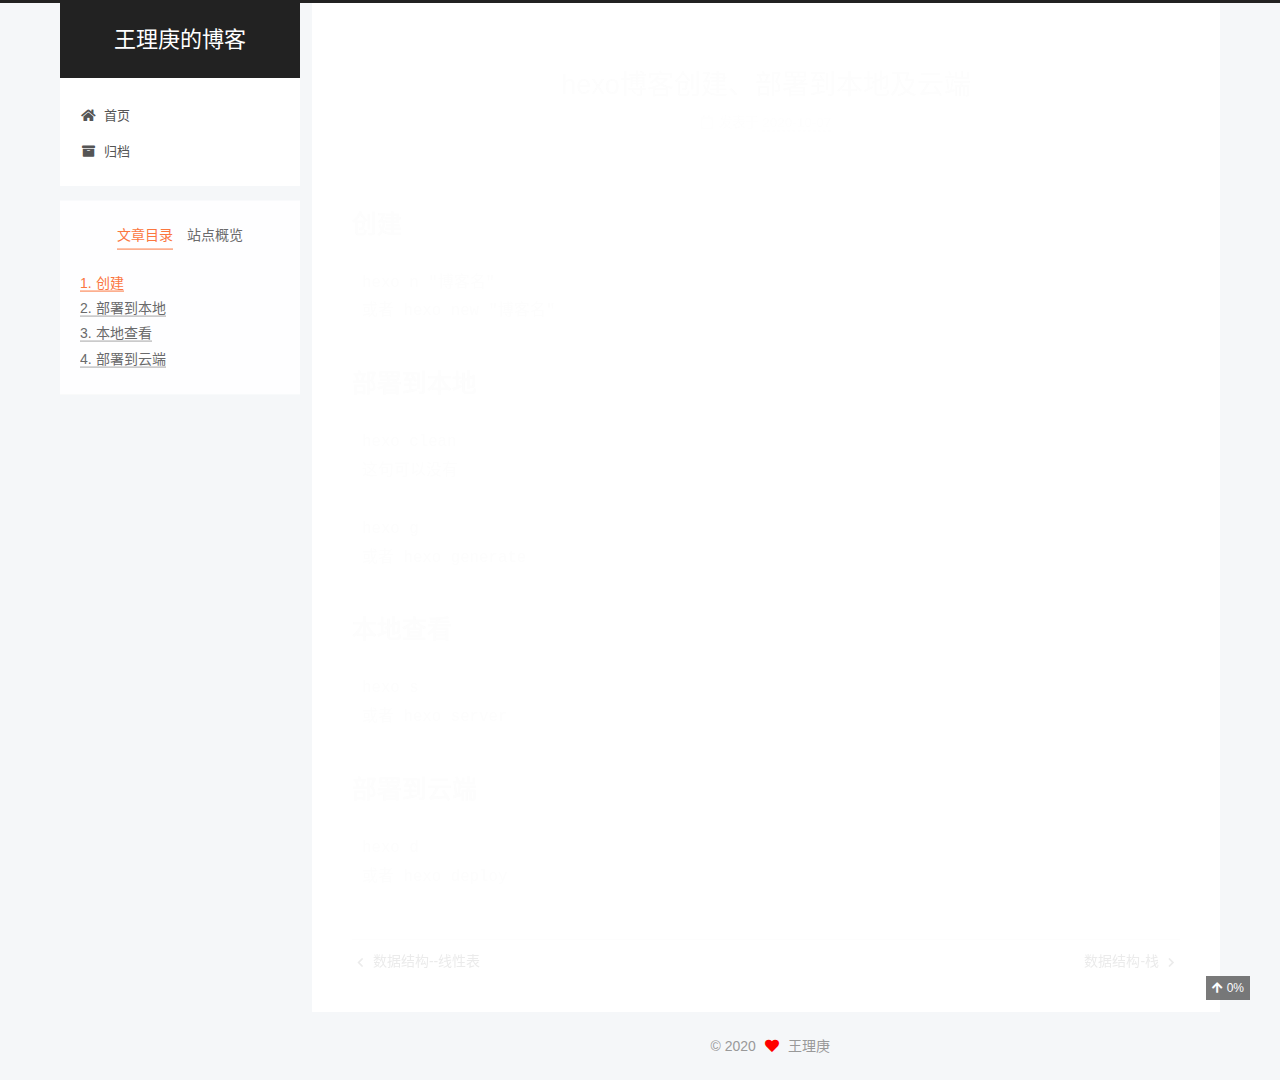
<file: 2020/10/07/hexo博客创建、部署到本地及云端/index.html>
<!DOCTYPE html>
<html lang="zh-CN">
<head>
  <meta charset="UTF-8">
<meta name="viewport" content="width=device-width, initial-scale=1, maximum-scale=2">
<meta name="theme-color" content="#222">
<meta name="generator" content="Hexo 4.2.0">
  <link rel="apple-touch-icon" sizes="180x180" href="/images/apple-touch-icon-next.png">
  <link rel="icon" type="image/png" sizes="32x32" href="/images/favicon-32x32-next.png">
  <link rel="icon" type="image/png" sizes="16x16" href="/images/favicon-16x16-next.png">
  <link rel="mask-icon" href="/images/logo.svg" color="#222">

<link rel="stylesheet" href="/css/main.css">


<link rel="stylesheet" href="/lib/font-awesome/css/all.min.css">

<script id="hexo-configurations">
    var NexT = window.NexT || {};
    var CONFIG = {"hostname":"yoursite.com","root":"/","scheme":"Pisces","version":"7.8.0","exturl":false,"sidebar":{"position":"left","display":"post","padding":18,"offset":12,"onmobile":false},"copycode":{"enable":false,"show_result":false,"style":null},"back2top":{"enable":true,"sidebar":false,"scrollpercent":true},"bookmark":{"enable":false,"color":"#222","save":"auto"},"fancybox":false,"mediumzoom":false,"lazyload":false,"pangu":false,"comments":{"style":"tabs","active":null,"storage":true,"lazyload":false,"nav":null},"algolia":{"hits":{"per_page":10},"labels":{"input_placeholder":"Search for Posts","hits_empty":"We didn't find any results for the search: ${query}","hits_stats":"${hits} results found in ${time} ms"}},"localsearch":{"enable":false,"trigger":"auto","top_n_per_article":1,"unescape":false,"preload":false},"motion":{"enable":true,"async":false,"transition":{"post_block":"fadeIn","post_header":"slideDownIn","post_body":"slideDownIn","coll_header":"slideLeftIn","sidebar":"slideUpIn"}}};
  </script>

  <meta name="description" content="创建hexo n &quot;博客名&quot; 或者 hexo new &quot;博客名&quot; 部署到本地hexo clean 这句可以没有  hexo g 或者 hexo generate 本地查看">
<meta property="og:type" content="article">
<meta property="og:title" content="hexo博客创建、部署到本地及云端">
<meta property="og:url" content="http://yoursite.com/2020/10/07/hexo%E5%8D%9A%E5%AE%A2%E5%88%9B%E5%BB%BA%E3%80%81%E9%83%A8%E7%BD%B2%E5%88%B0%E6%9C%AC%E5%9C%B0%E5%8F%8A%E4%BA%91%E7%AB%AF/index.html">
<meta property="og:site_name" content="王理庚的博客">
<meta property="og:description" content="创建hexo n &quot;博客名&quot; 或者 hexo new &quot;博客名&quot; 部署到本地hexo clean 这句可以没有  hexo g 或者 hexo generate 本地查看">
<meta property="og:locale" content="zh_CN">
<meta property="article:published_time" content="2020-10-07T11:21:03.000Z">
<meta property="article:modified_time" content="2020-10-07T13:39:32.293Z">
<meta property="article:author" content="王理庚">
<meta name="twitter:card" content="summary">

<link rel="canonical" href="http://yoursite.com/2020/10/07/hexo%E5%8D%9A%E5%AE%A2%E5%88%9B%E5%BB%BA%E3%80%81%E9%83%A8%E7%BD%B2%E5%88%B0%E6%9C%AC%E5%9C%B0%E5%8F%8A%E4%BA%91%E7%AB%AF/">


<script id="page-configurations">
  // https://hexo.io/docs/variables.html
  CONFIG.page = {
    sidebar: "",
    isHome : false,
    isPost : true,
    lang   : 'zh-CN'
  };
</script>

  <title>hexo博客创建、部署到本地及云端 | 王理庚的博客</title>
  






  <noscript>
  <style>
  .use-motion .brand,
  .use-motion .menu-item,
  .sidebar-inner,
  .use-motion .post-block,
  .use-motion .pagination,
  .use-motion .comments,
  .use-motion .post-header,
  .use-motion .post-body,
  .use-motion .collection-header { opacity: initial; }

  .use-motion .site-title,
  .use-motion .site-subtitle {
    opacity: initial;
    top: initial;
  }

  .use-motion .logo-line-before i { left: initial; }
  .use-motion .logo-line-after i { right: initial; }
  </style>
</noscript>

</head>

<body itemscope itemtype="http://schema.org/WebPage">
  <div class="container use-motion">
    <div class="headband"></div>

    <header class="header" itemscope itemtype="http://schema.org/WPHeader">
      <div class="header-inner"><div class="site-brand-container">
  <div class="site-nav-toggle">
    <div class="toggle" aria-label="切换导航栏">
      <span class="toggle-line toggle-line-first"></span>
      <span class="toggle-line toggle-line-middle"></span>
      <span class="toggle-line toggle-line-last"></span>
    </div>
  </div>

  <div class="site-meta">

    <a href="/" class="brand" rel="start">
      <span class="logo-line-before"><i></i></span>
      <h1 class="site-title">王理庚的博客</h1>
      <span class="logo-line-after"><i></i></span>
    </a>
  </div>

  <div class="site-nav-right">
    <div class="toggle popup-trigger">
    </div>
  </div>
</div>




<nav class="site-nav">
  <ul id="menu" class="main-menu menu">
        <li class="menu-item menu-item-home">

    <a href="/" rel="section"><i class="fa fa-home fa-fw"></i>首页</a>

  </li>
        <li class="menu-item menu-item-archives">

    <a href="/archives/" rel="section"><i class="fa fa-archive fa-fw"></i>归档</a>

  </li>
  </ul>
</nav>




</div>
    </header>

    
  <div class="back-to-top">
    <i class="fa fa-arrow-up"></i>
    <span>0%</span>
  </div>


    <main class="main">
      <div class="main-inner">
        <div class="content-wrap">
          

          <div class="content post posts-expand">
            

    
  
  
  <article itemscope itemtype="http://schema.org/Article" class="post-block" lang="zh-CN">
    <link itemprop="mainEntityOfPage" href="http://yoursite.com/2020/10/07/hexo%E5%8D%9A%E5%AE%A2%E5%88%9B%E5%BB%BA%E3%80%81%E9%83%A8%E7%BD%B2%E5%88%B0%E6%9C%AC%E5%9C%B0%E5%8F%8A%E4%BA%91%E7%AB%AF/">

    <span hidden itemprop="author" itemscope itemtype="http://schema.org/Person">
      <meta itemprop="image" content="/images/%E5%A4%B4%E5%83%8F.jpg">
      <meta itemprop="name" content="王理庚">
      <meta itemprop="description" content="">
    </span>

    <span hidden itemprop="publisher" itemscope itemtype="http://schema.org/Organization">
      <meta itemprop="name" content="王理庚的博客">
    </span>
      <header class="post-header">
        <h1 class="post-title" itemprop="name headline">
          hexo博客创建、部署到本地及云端
        </h1>

        <div class="post-meta">
            <span class="post-meta-item">
              <span class="post-meta-item-icon">
                <i class="far fa-calendar"></i>
              </span>
              <span class="post-meta-item-text">发表于</span>
              

              <time title="创建时间：2020-10-07 19:21:03 / 修改时间：21:39:32" itemprop="dateCreated datePublished" datetime="2020-10-07T19:21:03+08:00">2020-10-07</time>
            </span>

          

        </div>
      </header>

    
    
    
    <div class="post-body" itemprop="articleBody">

      
        <h2 id="创建"><a href="#创建" class="headerlink" title="创建"></a>创建</h2><pre><code>hexo n &quot;博客名&quot;
或者 hexo new &quot;博客名&quot;
</code></pre><h2 id="部署到本地"><a href="#部署到本地" class="headerlink" title="部署到本地"></a>部署到本地</h2><pre><code>hexo clean
这句可以没有

hexo g
或者 hexo generate
</code></pre><h2 id="本地查看"><a href="#本地查看" class="headerlink" title="本地查看"></a>本地查看</h2><pre><code>hexo s
或者 hexo server
</code></pre><h2 id="部署到云端"><a href="#部署到云端" class="headerlink" title="部署到云端"></a>部署到云端</h2><pre><code>hexo d
或者 hexo deploy
</code></pre>
    </div>

    
    
    

      <footer class="post-footer">

        


        
    <div class="post-nav">
      <div class="post-nav-item">
    <a href="/2020/10/07/%E6%95%B0%E6%8D%AE%E7%BB%93%E6%9E%84-%E7%BA%BF%E6%80%A7%E8%A1%A8/" rel="prev" title="数据结构--线性表">
      <i class="fa fa-chevron-left"></i> 数据结构--线性表
    </a></div>
      <div class="post-nav-item">
    <a href="/2020/10/23/%E6%95%B0%E6%8D%AE%E7%BB%93%E6%9E%84-%E6%A0%88/" rel="next" title="数据结构-栈">
      数据结构-栈 <i class="fa fa-chevron-right"></i>
    </a></div>
    </div>
      </footer>
    
  </article>
  
  
  



          </div>
          

<script>
  window.addEventListener('tabs:register', () => {
    let { activeClass } = CONFIG.comments;
    if (CONFIG.comments.storage) {
      activeClass = localStorage.getItem('comments_active') || activeClass;
    }
    if (activeClass) {
      let activeTab = document.querySelector(`a[href="#comment-${activeClass}"]`);
      if (activeTab) {
        activeTab.click();
      }
    }
  });
  if (CONFIG.comments.storage) {
    window.addEventListener('tabs:click', event => {
      if (!event.target.matches('.tabs-comment .tab-content .tab-pane')) return;
      let commentClass = event.target.classList[1];
      localStorage.setItem('comments_active', commentClass);
    });
  }
</script>

        </div>
          
  
  <div class="toggle sidebar-toggle">
    <span class="toggle-line toggle-line-first"></span>
    <span class="toggle-line toggle-line-middle"></span>
    <span class="toggle-line toggle-line-last"></span>
  </div>

  <aside class="sidebar">
    <div class="sidebar-inner">

      <ul class="sidebar-nav motion-element">
        <li class="sidebar-nav-toc">
          文章目录
        </li>
        <li class="sidebar-nav-overview">
          站点概览
        </li>
      </ul>

      <!--noindex-->
      <div class="post-toc-wrap sidebar-panel">
          <div class="post-toc motion-element"><ol class="nav"><li class="nav-item nav-level-2"><a class="nav-link" href="#创建"><span class="nav-number">1.</span> <span class="nav-text">创建</span></a></li><li class="nav-item nav-level-2"><a class="nav-link" href="#部署到本地"><span class="nav-number">2.</span> <span class="nav-text">部署到本地</span></a></li><li class="nav-item nav-level-2"><a class="nav-link" href="#本地查看"><span class="nav-number">3.</span> <span class="nav-text">本地查看</span></a></li><li class="nav-item nav-level-2"><a class="nav-link" href="#部署到云端"><span class="nav-number">4.</span> <span class="nav-text">部署到云端</span></a></li></ol></div>
      </div>
      <!--/noindex-->

      <div class="site-overview-wrap sidebar-panel">
        <div class="site-author motion-element" itemprop="author" itemscope itemtype="http://schema.org/Person">
    <img class="site-author-image" itemprop="image" alt="王理庚"
      src="/images/%E5%A4%B4%E5%83%8F.jpg">
  <p class="site-author-name" itemprop="name">王理庚</p>
  <div class="site-description" itemprop="description"></div>
</div>
<div class="site-state-wrap motion-element">
  <nav class="site-state">
      <div class="site-state-item site-state-posts">
          <a href="/archives/">
        
          <span class="site-state-item-count">7</span>
          <span class="site-state-item-name">日志</span>
        </a>
      </div>
  </nav>
</div>



      </div>

    </div>
  </aside>
  <div id="sidebar-dimmer"></div>


      </div>
    </main>

    <footer class="footer">
      <div class="footer-inner">
        

        

<div class="copyright">
  
  &copy; 
  <span itemprop="copyrightYear">2020</span>
  <span class="with-love">
    <i class="fa fa-heart"></i>
  </span>
  <span class="author" itemprop="copyrightHolder">王理庚</span>
</div>

<!--
  <div class="powered-by">由 <a href="https://hexo.io/" class="theme-link" rel="noopener" target="_blank">Hexo</a> & <a href="https://pisces.theme-next.org/" class="theme-link" rel="noopener" target="_blank">NexT.Pisces</a> 强力驱动
  </div>
-->

        








      </div>
    </footer>
  </div>

  
  <script src="/lib/anime.min.js"></script>
  <script src="/lib/velocity/velocity.min.js"></script>
  <script src="/lib/velocity/velocity.ui.min.js"></script>

<script src="/js/utils.js"></script>

<script src="/js/motion.js"></script>


<script src="/js/schemes/pisces.js"></script>


<script src="/js/next-boot.js"></script>




  















  

  

  

</body>
</html>
</file>
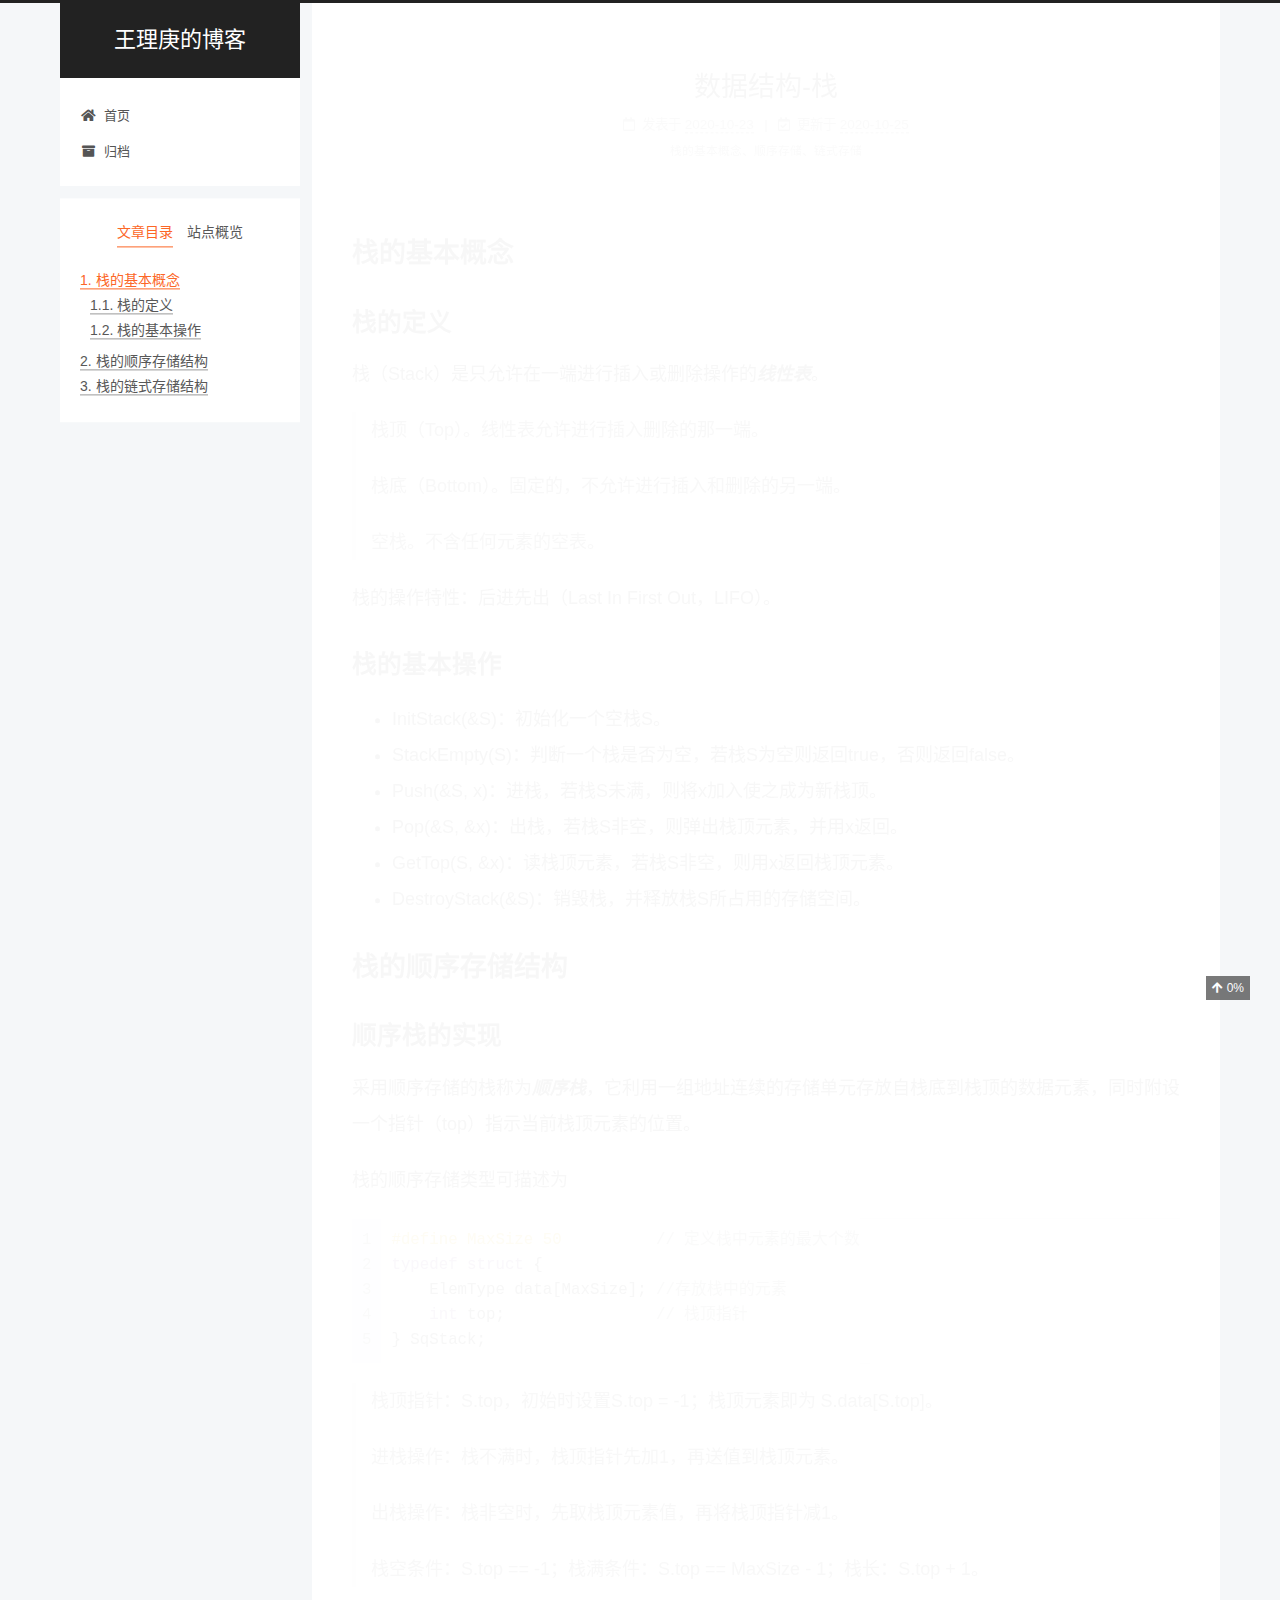
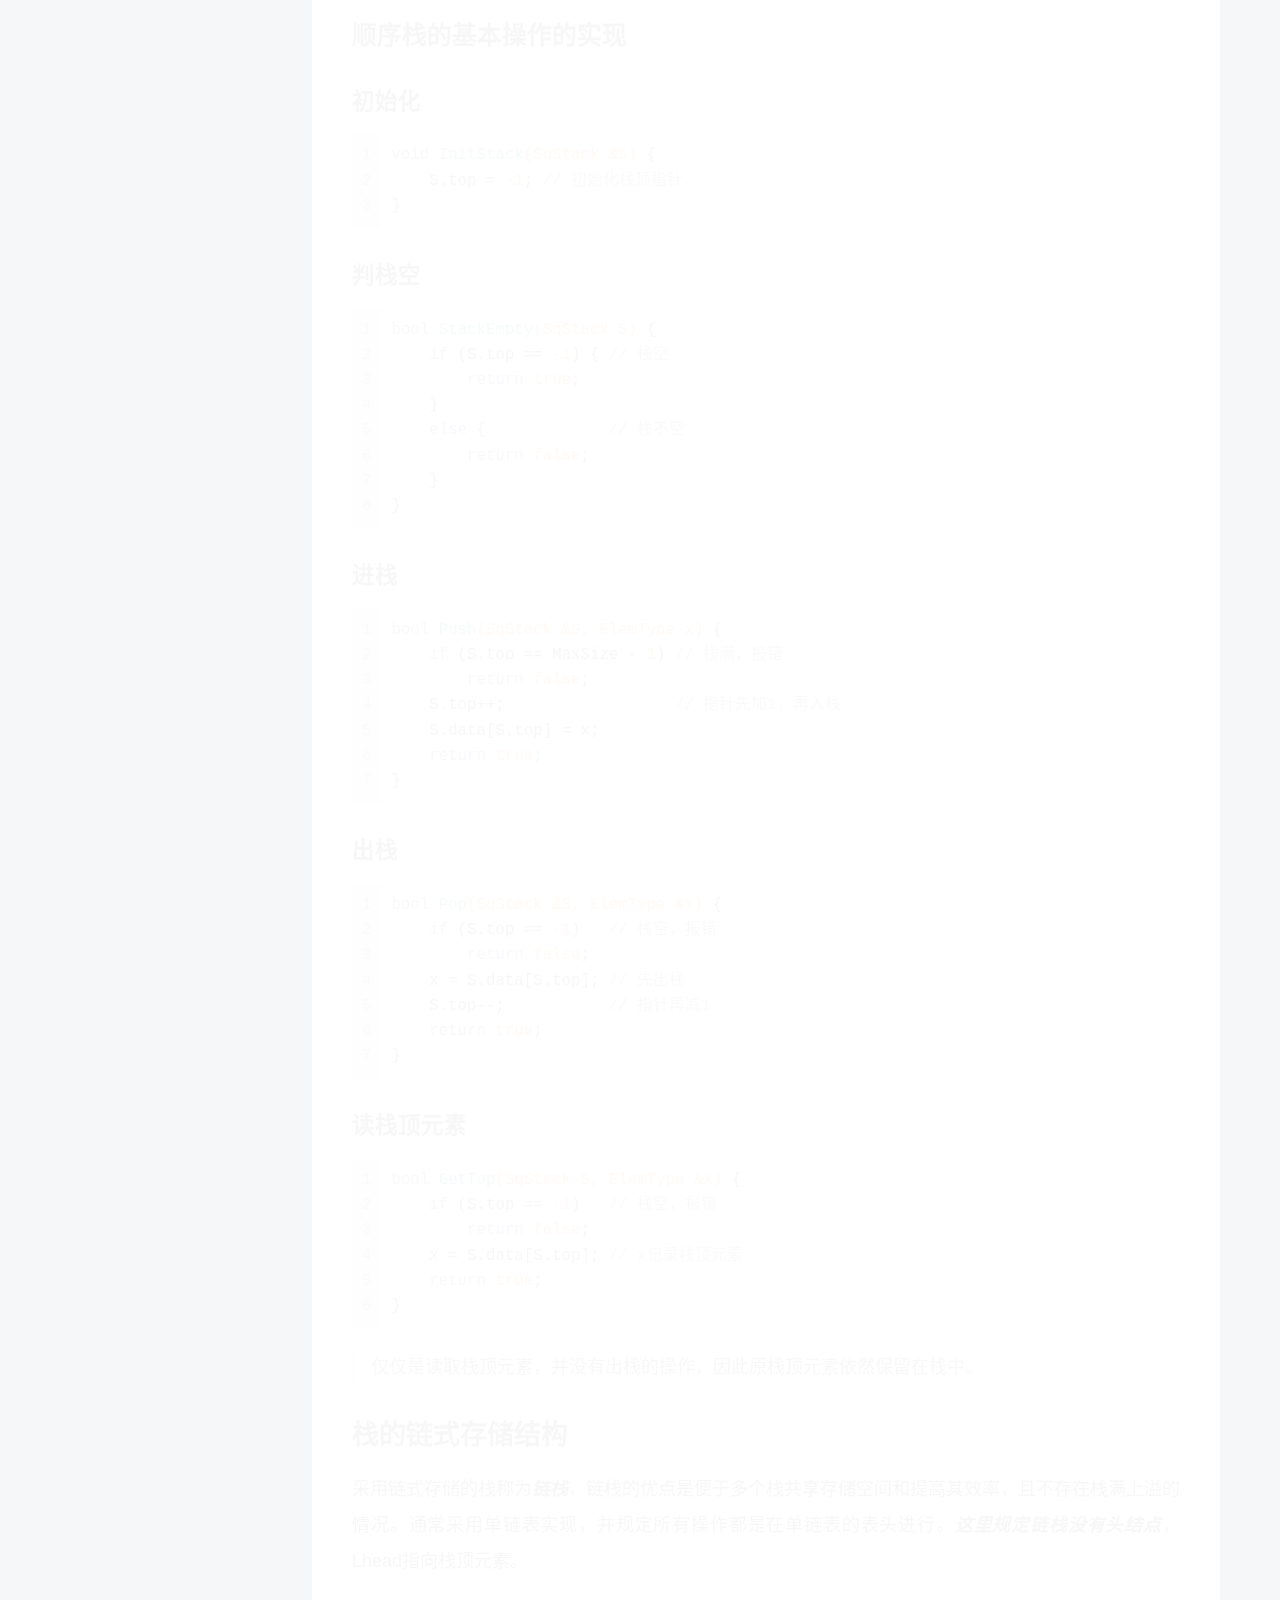
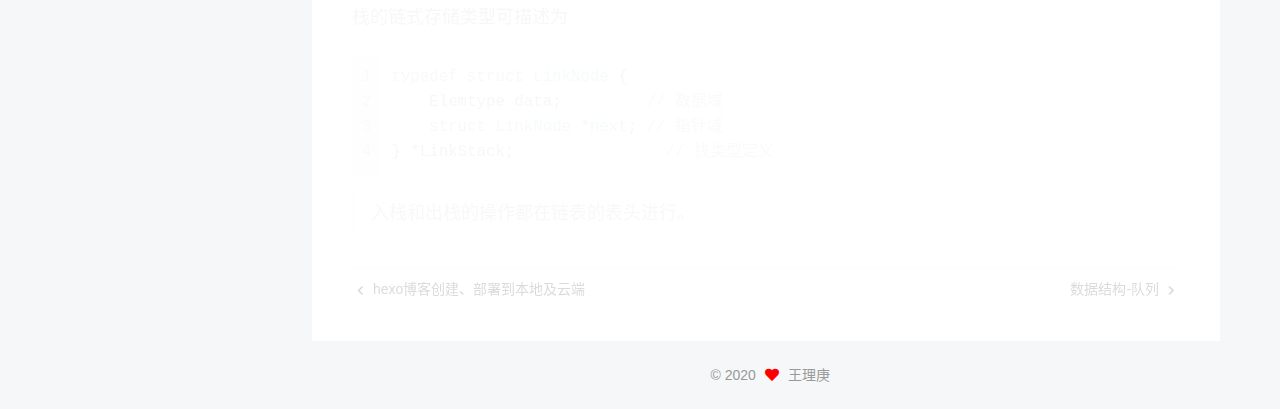
<file: 2020/10/23/数据结构-栈/index.html>
<!DOCTYPE html>
<html lang="zh-CN">
<head>
  <meta charset="UTF-8">
<meta name="viewport" content="width=device-width, initial-scale=1, maximum-scale=2">
<meta name="theme-color" content="#222">
<meta name="generator" content="Hexo 4.2.0">
  <link rel="apple-touch-icon" sizes="180x180" href="/images/apple-touch-icon-next.png">
  <link rel="icon" type="image/png" sizes="32x32" href="/images/favicon-32x32-next.png">
  <link rel="icon" type="image/png" sizes="16x16" href="/images/favicon-16x16-next.png">
  <link rel="mask-icon" href="/images/logo.svg" color="#222">

<link rel="stylesheet" href="/css/main.css">


<link rel="stylesheet" href="/lib/font-awesome/css/all.min.css">

<script id="hexo-configurations">
    var NexT = window.NexT || {};
    var CONFIG = {"hostname":"yoursite.com","root":"/","scheme":"Pisces","version":"7.8.0","exturl":false,"sidebar":{"position":"left","display":"post","padding":18,"offset":12,"onmobile":false},"copycode":{"enable":false,"show_result":false,"style":null},"back2top":{"enable":true,"sidebar":false,"scrollpercent":true},"bookmark":{"enable":false,"color":"#222","save":"auto"},"fancybox":false,"mediumzoom":false,"lazyload":false,"pangu":false,"comments":{"style":"tabs","active":null,"storage":true,"lazyload":false,"nav":null},"algolia":{"hits":{"per_page":10},"labels":{"input_placeholder":"Search for Posts","hits_empty":"We didn't find any results for the search: ${query}","hits_stats":"${hits} results found in ${time} ms"}},"localsearch":{"enable":false,"trigger":"auto","top_n_per_article":1,"unescape":false,"preload":false},"motion":{"enable":true,"async":false,"transition":{"post_block":"fadeIn","post_header":"slideDownIn","post_body":"slideDownIn","coll_header":"slideLeftIn","sidebar":"slideUpIn"}}};
  </script>

  <meta name="description" content="栈的基本概念、顺序存储、链式存储">
<meta property="og:type" content="article">
<meta property="og:title" content="数据结构-栈">
<meta property="og:url" content="http://yoursite.com/2020/10/23/%E6%95%B0%E6%8D%AE%E7%BB%93%E6%9E%84-%E6%A0%88/index.html">
<meta property="og:site_name" content="王理庚的博客">
<meta property="og:description" content="栈的基本概念、顺序存储、链式存储">
<meta property="og:locale" content="zh_CN">
<meta property="article:published_time" content="2020-10-23T03:38:17.000Z">
<meta property="article:modified_time" content="2020-10-25T03:18:11.584Z">
<meta property="article:author" content="王理庚">
<meta name="twitter:card" content="summary">

<link rel="canonical" href="http://yoursite.com/2020/10/23/%E6%95%B0%E6%8D%AE%E7%BB%93%E6%9E%84-%E6%A0%88/">


<script id="page-configurations">
  // https://hexo.io/docs/variables.html
  CONFIG.page = {
    sidebar: "",
    isHome : false,
    isPost : true,
    lang   : 'zh-CN'
  };
</script>

  <title>数据结构-栈 | 王理庚的博客</title>
  






  <noscript>
  <style>
  .use-motion .brand,
  .use-motion .menu-item,
  .sidebar-inner,
  .use-motion .post-block,
  .use-motion .pagination,
  .use-motion .comments,
  .use-motion .post-header,
  .use-motion .post-body,
  .use-motion .collection-header { opacity: initial; }

  .use-motion .site-title,
  .use-motion .site-subtitle {
    opacity: initial;
    top: initial;
  }

  .use-motion .logo-line-before i { left: initial; }
  .use-motion .logo-line-after i { right: initial; }
  </style>
</noscript>

</head>

<body itemscope itemtype="http://schema.org/WebPage">
  <div class="container use-motion">
    <div class="headband"></div>

    <header class="header" itemscope itemtype="http://schema.org/WPHeader">
      <div class="header-inner"><div class="site-brand-container">
  <div class="site-nav-toggle">
    <div class="toggle" aria-label="切换导航栏">
      <span class="toggle-line toggle-line-first"></span>
      <span class="toggle-line toggle-line-middle"></span>
      <span class="toggle-line toggle-line-last"></span>
    </div>
  </div>

  <div class="site-meta">

    <a href="/" class="brand" rel="start">
      <span class="logo-line-before"><i></i></span>
      <h1 class="site-title">王理庚的博客</h1>
      <span class="logo-line-after"><i></i></span>
    </a>
  </div>

  <div class="site-nav-right">
    <div class="toggle popup-trigger">
    </div>
  </div>
</div>




<nav class="site-nav">
  <ul id="menu" class="main-menu menu">
        <li class="menu-item menu-item-home">

    <a href="/" rel="section"><i class="fa fa-home fa-fw"></i>首页</a>

  </li>
        <li class="menu-item menu-item-archives">

    <a href="/archives/" rel="section"><i class="fa fa-archive fa-fw"></i>归档</a>

  </li>
  </ul>
</nav>




</div>
    </header>

    
  <div class="back-to-top">
    <i class="fa fa-arrow-up"></i>
    <span>0%</span>
  </div>


    <main class="main">
      <div class="main-inner">
        <div class="content-wrap">
          

          <div class="content post posts-expand">
            

    
  
  
  <article itemscope itemtype="http://schema.org/Article" class="post-block" lang="zh-CN">
    <link itemprop="mainEntityOfPage" href="http://yoursite.com/2020/10/23/%E6%95%B0%E6%8D%AE%E7%BB%93%E6%9E%84-%E6%A0%88/">

    <span hidden itemprop="author" itemscope itemtype="http://schema.org/Person">
      <meta itemprop="image" content="/images/%E5%A4%B4%E5%83%8F.jpg">
      <meta itemprop="name" content="王理庚">
      <meta itemprop="description" content="">
    </span>

    <span hidden itemprop="publisher" itemscope itemtype="http://schema.org/Organization">
      <meta itemprop="name" content="王理庚的博客">
    </span>
      <header class="post-header">
        <h1 class="post-title" itemprop="name headline">
          数据结构-栈
        </h1>

        <div class="post-meta">
            <span class="post-meta-item">
              <span class="post-meta-item-icon">
                <i class="far fa-calendar"></i>
              </span>
              <span class="post-meta-item-text">发表于</span>

              <time title="创建时间：2020-10-23 11:38:17" itemprop="dateCreated datePublished" datetime="2020-10-23T11:38:17+08:00">2020-10-23</time>
            </span>
              <span class="post-meta-item">
                <span class="post-meta-item-icon">
                  <i class="far fa-calendar-check"></i>
                </span>
                <span class="post-meta-item-text">更新于</span>
                <time title="修改时间：2020-10-25 11:18:11" itemprop="dateModified" datetime="2020-10-25T11:18:11+08:00">2020-10-25</time>
              </span>

          
            <div class="post-description">栈的基本概念、顺序存储、链式存储</div>

        </div>
      </header>

    
    
    
    <div class="post-body" itemprop="articleBody">

      
        <h1 id="栈的基本概念"><a href="#栈的基本概念" class="headerlink" title="栈的基本概念"></a>栈的基本概念</h1><h2 id="栈的定义"><a href="#栈的定义" class="headerlink" title="栈的定义"></a>栈的定义</h2><p>栈（Stack）是只允许在一端进行插入或删除操作的<strong><em>线性表</em></strong>。</p>
<blockquote>
<p>栈顶（Top）。线性表允许进行插入删除的那一端。</p>
<p>栈底（Bottom）。固定的，不允许进行插入和删除的另一端。</p>
<p>空栈。不含任何元素的空表。</p>
</blockquote>
<p>栈的操作特性：后进先出（Last In First Out，LIFO）。</p>
<h2 id="栈的基本操作"><a href="#栈的基本操作" class="headerlink" title="栈的基本操作"></a>栈的基本操作</h2><ul>
<li>InitStack(&amp;S)：初始化一个空栈S。</li>
<li>StackEmpty(S)：判断一个栈是否为空，若栈S为空则返回true，否则返回false。</li>
<li>Push(&amp;S, x)：进栈，若栈S未满，则将x加入使之成为新栈顶。</li>
<li>Pop(&amp;S, &amp;x)：出栈，若栈S非空，则弹出栈顶元素，并用x返回。</li>
<li>GetTop(S, &amp;x)：读栈顶元素，若栈S非空，则用x返回栈顶元素。</li>
<li>DestroyStack(&amp;S)：销毁栈，并释放栈S所占用的存储空间。</li>
</ul>
<h1 id="栈的顺序存储结构"><a href="#栈的顺序存储结构" class="headerlink" title="栈的顺序存储结构"></a>栈的顺序存储结构</h1><h2 id="顺序栈的实现"><a href="#顺序栈的实现" class="headerlink" title="顺序栈的实现"></a>顺序栈的实现</h2><p>采用顺序存储的栈称为<strong><em>顺序栈</em></strong>，它利用一组地址连续的存储单元存放自栈底到栈顶的数据元素，同时附设一个指针（top）指示当前栈顶元素的位置。</p>
<p>栈的顺序存储类型可描述为</p>
<figure class="highlight c"><table><tr><td class="gutter"><pre><span class="line">1</span><br><span class="line">2</span><br><span class="line">3</span><br><span class="line">4</span><br><span class="line">5</span><br></pre></td><td class="code"><pre><span class="line"><span class="meta">#<span class="meta-keyword">define</span> MaxSize 50          <span class="comment">// 定义栈中元素的最大个数</span></span></span><br><span class="line"><span class="keyword">typedef</span> <span class="class"><span class="keyword">struct</span> &#123;</span></span><br><span class="line">    ElemType data[MaxSize]; <span class="comment">//存放栈中的元素</span></span><br><span class="line">    <span class="keyword">int</span> top;                <span class="comment">// 栈顶指针</span></span><br><span class="line">&#125; SqStack;</span><br></pre></td></tr></table></figure>
<blockquote>
<p>栈顶指针：S.top，初始时设置S.top = -1；栈顶元素即为 S.data[S.top]。</p>
<p>进栈操作：栈不满时，栈顶指针先加1，再送值到栈顶元素。</p>
<p>出栈操作：栈非空时，先取栈顶元素值，再将栈顶指针减1。</p>
<p>栈空条件：S.top == -1；栈满条件：S.top == MaxSize - 1；栈长：S.top + 1。</p>
</blockquote>
<h2 id="顺序栈的基本操作的实现"><a href="#顺序栈的基本操作的实现" class="headerlink" title="顺序栈的基本操作的实现"></a>顺序栈的基本操作的实现</h2><h3 id="初始化"><a href="#初始化" class="headerlink" title="初始化"></a>初始化</h3><figure class="highlight c"><table><tr><td class="gutter"><pre><span class="line">1</span><br><span class="line">2</span><br><span class="line">3</span><br></pre></td><td class="code"><pre><span class="line"><span class="function"><span class="keyword">void</span> <span class="title">InitStack</span><span class="params">(SqStack &amp;S)</span> </span>&#123;</span><br><span class="line">    S.top = <span class="number">-1</span>; <span class="comment">// 初始化栈顶指针</span></span><br><span class="line">&#125;</span><br></pre></td></tr></table></figure>
<h3 id="判栈空"><a href="#判栈空" class="headerlink" title="判栈空"></a>判栈空</h3><figure class="highlight c"><table><tr><td class="gutter"><pre><span class="line">1</span><br><span class="line">2</span><br><span class="line">3</span><br><span class="line">4</span><br><span class="line">5</span><br><span class="line">6</span><br><span class="line">7</span><br><span class="line">8</span><br></pre></td><td class="code"><pre><span class="line"><span class="function"><span class="keyword">bool</span> <span class="title">StackEmpty</span><span class="params">(SqStack S)</span> </span>&#123;</span><br><span class="line">    <span class="keyword">if</span> (S.top == <span class="number">-1</span>) &#123; <span class="comment">// 栈空</span></span><br><span class="line">        <span class="keyword">return</span> <span class="literal">true</span>;</span><br><span class="line">    &#125;</span><br><span class="line">    <span class="keyword">else</span> &#123;             <span class="comment">// 栈不空</span></span><br><span class="line">        <span class="keyword">return</span> <span class="literal">false</span>;</span><br><span class="line">    &#125;</span><br><span class="line">&#125;</span><br></pre></td></tr></table></figure>
<h3 id="进栈"><a href="#进栈" class="headerlink" title="进栈"></a>进栈</h3><figure class="highlight c"><table><tr><td class="gutter"><pre><span class="line">1</span><br><span class="line">2</span><br><span class="line">3</span><br><span class="line">4</span><br><span class="line">5</span><br><span class="line">6</span><br><span class="line">7</span><br></pre></td><td class="code"><pre><span class="line"><span class="function"><span class="keyword">bool</span> <span class="title">Push</span><span class="params">(SqStack &amp;S, ElemType x)</span> </span>&#123;</span><br><span class="line">    <span class="keyword">if</span> (S.top == MaxSize - <span class="number">1</span>) <span class="comment">// 栈满，报错</span></span><br><span class="line">        <span class="keyword">return</span> <span class="literal">false</span>;</span><br><span class="line">    S.top++;                  <span class="comment">// 指针先加1，再入栈</span></span><br><span class="line">    S.data[S.top] = x;</span><br><span class="line">    <span class="keyword">return</span> <span class="literal">true</span>;</span><br><span class="line">&#125;</span><br></pre></td></tr></table></figure>
<h3 id="出栈"><a href="#出栈" class="headerlink" title="出栈"></a>出栈</h3><figure class="highlight c"><table><tr><td class="gutter"><pre><span class="line">1</span><br><span class="line">2</span><br><span class="line">3</span><br><span class="line">4</span><br><span class="line">5</span><br><span class="line">6</span><br><span class="line">7</span><br></pre></td><td class="code"><pre><span class="line"><span class="function"><span class="keyword">bool</span> <span class="title">Pop</span><span class="params">(SqStack &amp;S, ElemType &amp;x)</span> </span>&#123;</span><br><span class="line">    <span class="keyword">if</span> (S.top == <span class="number">-1</span>)   <span class="comment">// 栈空，报错</span></span><br><span class="line">        <span class="keyword">return</span> <span class="literal">false</span>;</span><br><span class="line">    x = S.data[S.top]; <span class="comment">// 先出栈</span></span><br><span class="line">    S.top--;           <span class="comment">// 指针再减1</span></span><br><span class="line">    <span class="keyword">return</span> <span class="literal">true</span>;</span><br><span class="line">&#125;</span><br></pre></td></tr></table></figure>
<h3 id="读栈顶元素"><a href="#读栈顶元素" class="headerlink" title="读栈顶元素"></a>读栈顶元素</h3><figure class="highlight c"><table><tr><td class="gutter"><pre><span class="line">1</span><br><span class="line">2</span><br><span class="line">3</span><br><span class="line">4</span><br><span class="line">5</span><br><span class="line">6</span><br></pre></td><td class="code"><pre><span class="line"><span class="function"><span class="keyword">bool</span> <span class="title">GetTop</span><span class="params">(SqStack S, ElemType &amp;x)</span> </span>&#123;</span><br><span class="line">    <span class="keyword">if</span> (S.top == <span class="number">-1</span>)   <span class="comment">// 栈空，报错</span></span><br><span class="line">        <span class="keyword">return</span> <span class="literal">false</span>;</span><br><span class="line">    x = S.data[S.top]; <span class="comment">// x记录栈顶元素</span></span><br><span class="line">    <span class="keyword">return</span> <span class="literal">true</span>;</span><br><span class="line">&#125;</span><br></pre></td></tr></table></figure>
<blockquote>
<p>仅仅是读取栈顶元素，并没有出栈的操作，因此原栈顶元素依然保留在栈中。</p>
</blockquote>
<h1 id="栈的链式存储结构"><a href="#栈的链式存储结构" class="headerlink" title="栈的链式存储结构"></a>栈的链式存储结构</h1><p>采用链式存储的栈称为<strong><em>链栈</em></strong>，链栈的优点是便于多个栈共享存储空间和提高其效率，且不存在栈满上溢的情况。通常采用单链表实现，并规定所有操作都是在单链表的表头进行。<strong><em>这里规定链栈没有头结点</em></strong>，Lhead指向栈顶元素。</p>
<p>栈的链式存储类型可描述为</p>
<figure class="highlight c"><table><tr><td class="gutter"><pre><span class="line">1</span><br><span class="line">2</span><br><span class="line">3</span><br><span class="line">4</span><br></pre></td><td class="code"><pre><span class="line"><span class="keyword">typedef</span> <span class="class"><span class="keyword">struct</span> <span class="title">LinkNode</span> &#123;</span></span><br><span class="line">    Elemtype data;         <span class="comment">// 数据域</span></span><br><span class="line">    <span class="class"><span class="keyword">struct</span> <span class="title">LinkNode</span> *<span class="title">next</span>;</span> <span class="comment">// 指针域</span></span><br><span class="line">&#125; *LinkStack;                <span class="comment">// 栈类型定义</span></span><br></pre></td></tr></table></figure>
<blockquote>
<p>入栈和出栈的操作都在链表的表头进行。</p>
</blockquote>

    </div>

    
    
    

      <footer class="post-footer">

        


        
    <div class="post-nav">
      <div class="post-nav-item">
    <a href="/2020/10/07/hexo%E5%8D%9A%E5%AE%A2%E5%88%9B%E5%BB%BA%E3%80%81%E9%83%A8%E7%BD%B2%E5%88%B0%E6%9C%AC%E5%9C%B0%E5%8F%8A%E4%BA%91%E7%AB%AF/" rel="prev" title="hexo博客创建、部署到本地及云端">
      <i class="fa fa-chevron-left"></i> hexo博客创建、部署到本地及云端
    </a></div>
      <div class="post-nav-item">
    <a href="/2020/10/24/%E6%95%B0%E6%8D%AE%E7%BB%93%E6%9E%84-%E9%98%9F%E5%88%97/" rel="next" title="数据结构-队列">
      数据结构-队列 <i class="fa fa-chevron-right"></i>
    </a></div>
    </div>
      </footer>
    
  </article>
  
  
  



          </div>
          

<script>
  window.addEventListener('tabs:register', () => {
    let { activeClass } = CONFIG.comments;
    if (CONFIG.comments.storage) {
      activeClass = localStorage.getItem('comments_active') || activeClass;
    }
    if (activeClass) {
      let activeTab = document.querySelector(`a[href="#comment-${activeClass}"]`);
      if (activeTab) {
        activeTab.click();
      }
    }
  });
  if (CONFIG.comments.storage) {
    window.addEventListener('tabs:click', event => {
      if (!event.target.matches('.tabs-comment .tab-content .tab-pane')) return;
      let commentClass = event.target.classList[1];
      localStorage.setItem('comments_active', commentClass);
    });
  }
</script>

        </div>
          
  
  <div class="toggle sidebar-toggle">
    <span class="toggle-line toggle-line-first"></span>
    <span class="toggle-line toggle-line-middle"></span>
    <span class="toggle-line toggle-line-last"></span>
  </div>

  <aside class="sidebar">
    <div class="sidebar-inner">

      <ul class="sidebar-nav motion-element">
        <li class="sidebar-nav-toc">
          文章目录
        </li>
        <li class="sidebar-nav-overview">
          站点概览
        </li>
      </ul>

      <!--noindex-->
      <div class="post-toc-wrap sidebar-panel">
          <div class="post-toc motion-element"><ol class="nav"><li class="nav-item nav-level-1"><a class="nav-link" href="#栈的基本概念"><span class="nav-number">1.</span> <span class="nav-text">栈的基本概念</span></a><ol class="nav-child"><li class="nav-item nav-level-2"><a class="nav-link" href="#栈的定义"><span class="nav-number">1.1.</span> <span class="nav-text">栈的定义</span></a></li><li class="nav-item nav-level-2"><a class="nav-link" href="#栈的基本操作"><span class="nav-number">1.2.</span> <span class="nav-text">栈的基本操作</span></a></li></ol></li><li class="nav-item nav-level-1"><a class="nav-link" href="#栈的顺序存储结构"><span class="nav-number">2.</span> <span class="nav-text">栈的顺序存储结构</span></a><ol class="nav-child"><li class="nav-item nav-level-2"><a class="nav-link" href="#顺序栈的实现"><span class="nav-number">2.1.</span> <span class="nav-text">顺序栈的实现</span></a></li><li class="nav-item nav-level-2"><a class="nav-link" href="#顺序栈的基本操作的实现"><span class="nav-number">2.2.</span> <span class="nav-text">顺序栈的基本操作的实现</span></a><ol class="nav-child"><li class="nav-item nav-level-3"><a class="nav-link" href="#初始化"><span class="nav-number">2.2.1.</span> <span class="nav-text">初始化</span></a></li><li class="nav-item nav-level-3"><a class="nav-link" href="#判栈空"><span class="nav-number">2.2.2.</span> <span class="nav-text">判栈空</span></a></li><li class="nav-item nav-level-3"><a class="nav-link" href="#进栈"><span class="nav-number">2.2.3.</span> <span class="nav-text">进栈</span></a></li><li class="nav-item nav-level-3"><a class="nav-link" href="#出栈"><span class="nav-number">2.2.4.</span> <span class="nav-text">出栈</span></a></li><li class="nav-item nav-level-3"><a class="nav-link" href="#读栈顶元素"><span class="nav-number">2.2.5.</span> <span class="nav-text">读栈顶元素</span></a></li></ol></li></ol></li><li class="nav-item nav-level-1"><a class="nav-link" href="#栈的链式存储结构"><span class="nav-number">3.</span> <span class="nav-text">栈的链式存储结构</span></a></li></ol></div>
      </div>
      <!--/noindex-->

      <div class="site-overview-wrap sidebar-panel">
        <div class="site-author motion-element" itemprop="author" itemscope itemtype="http://schema.org/Person">
    <img class="site-author-image" itemprop="image" alt="王理庚"
      src="/images/%E5%A4%B4%E5%83%8F.jpg">
  <p class="site-author-name" itemprop="name">王理庚</p>
  <div class="site-description" itemprop="description"></div>
</div>
<div class="site-state-wrap motion-element">
  <nav class="site-state">
      <div class="site-state-item site-state-posts">
          <a href="/archives/">
        
          <span class="site-state-item-count">7</span>
          <span class="site-state-item-name">日志</span>
        </a>
      </div>
  </nav>
</div>



      </div>

    </div>
  </aside>
  <div id="sidebar-dimmer"></div>


      </div>
    </main>

    <footer class="footer">
      <div class="footer-inner">
        

        

<div class="copyright">
  
  &copy; 
  <span itemprop="copyrightYear">2020</span>
  <span class="with-love">
    <i class="fa fa-heart"></i>
  </span>
  <span class="author" itemprop="copyrightHolder">王理庚</span>
</div>

<!--
  <div class="powered-by">由 <a href="https://hexo.io/" class="theme-link" rel="noopener" target="_blank">Hexo</a> & <a href="https://pisces.theme-next.org/" class="theme-link" rel="noopener" target="_blank">NexT.Pisces</a> 强力驱动
  </div>
-->

        








      </div>
    </footer>
  </div>

  
  <script src="/lib/anime.min.js"></script>
  <script src="/lib/velocity/velocity.min.js"></script>
  <script src="/lib/velocity/velocity.ui.min.js"></script>

<script src="/js/utils.js"></script>

<script src="/js/motion.js"></script>


<script src="/js/schemes/pisces.js"></script>


<script src="/js/next-boot.js"></script>




  















  

  

  

</body>
</html>
</file>
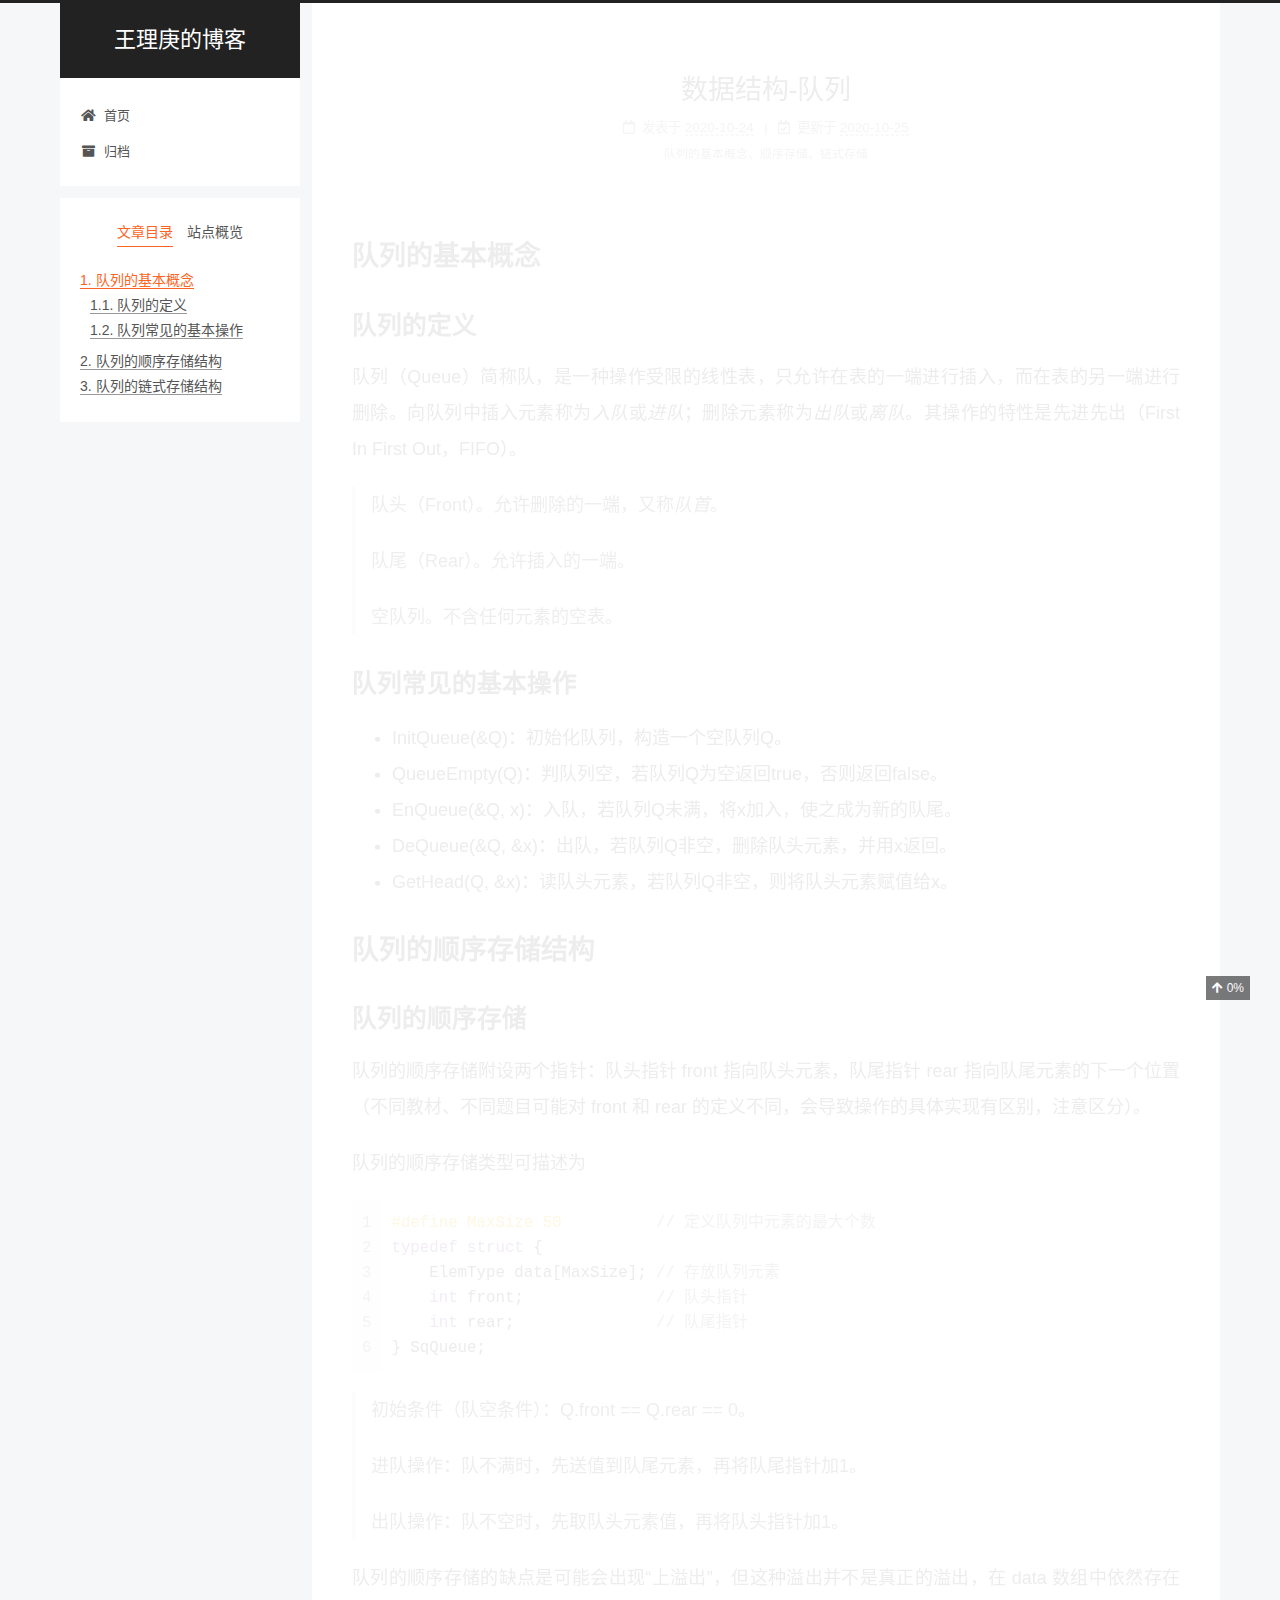
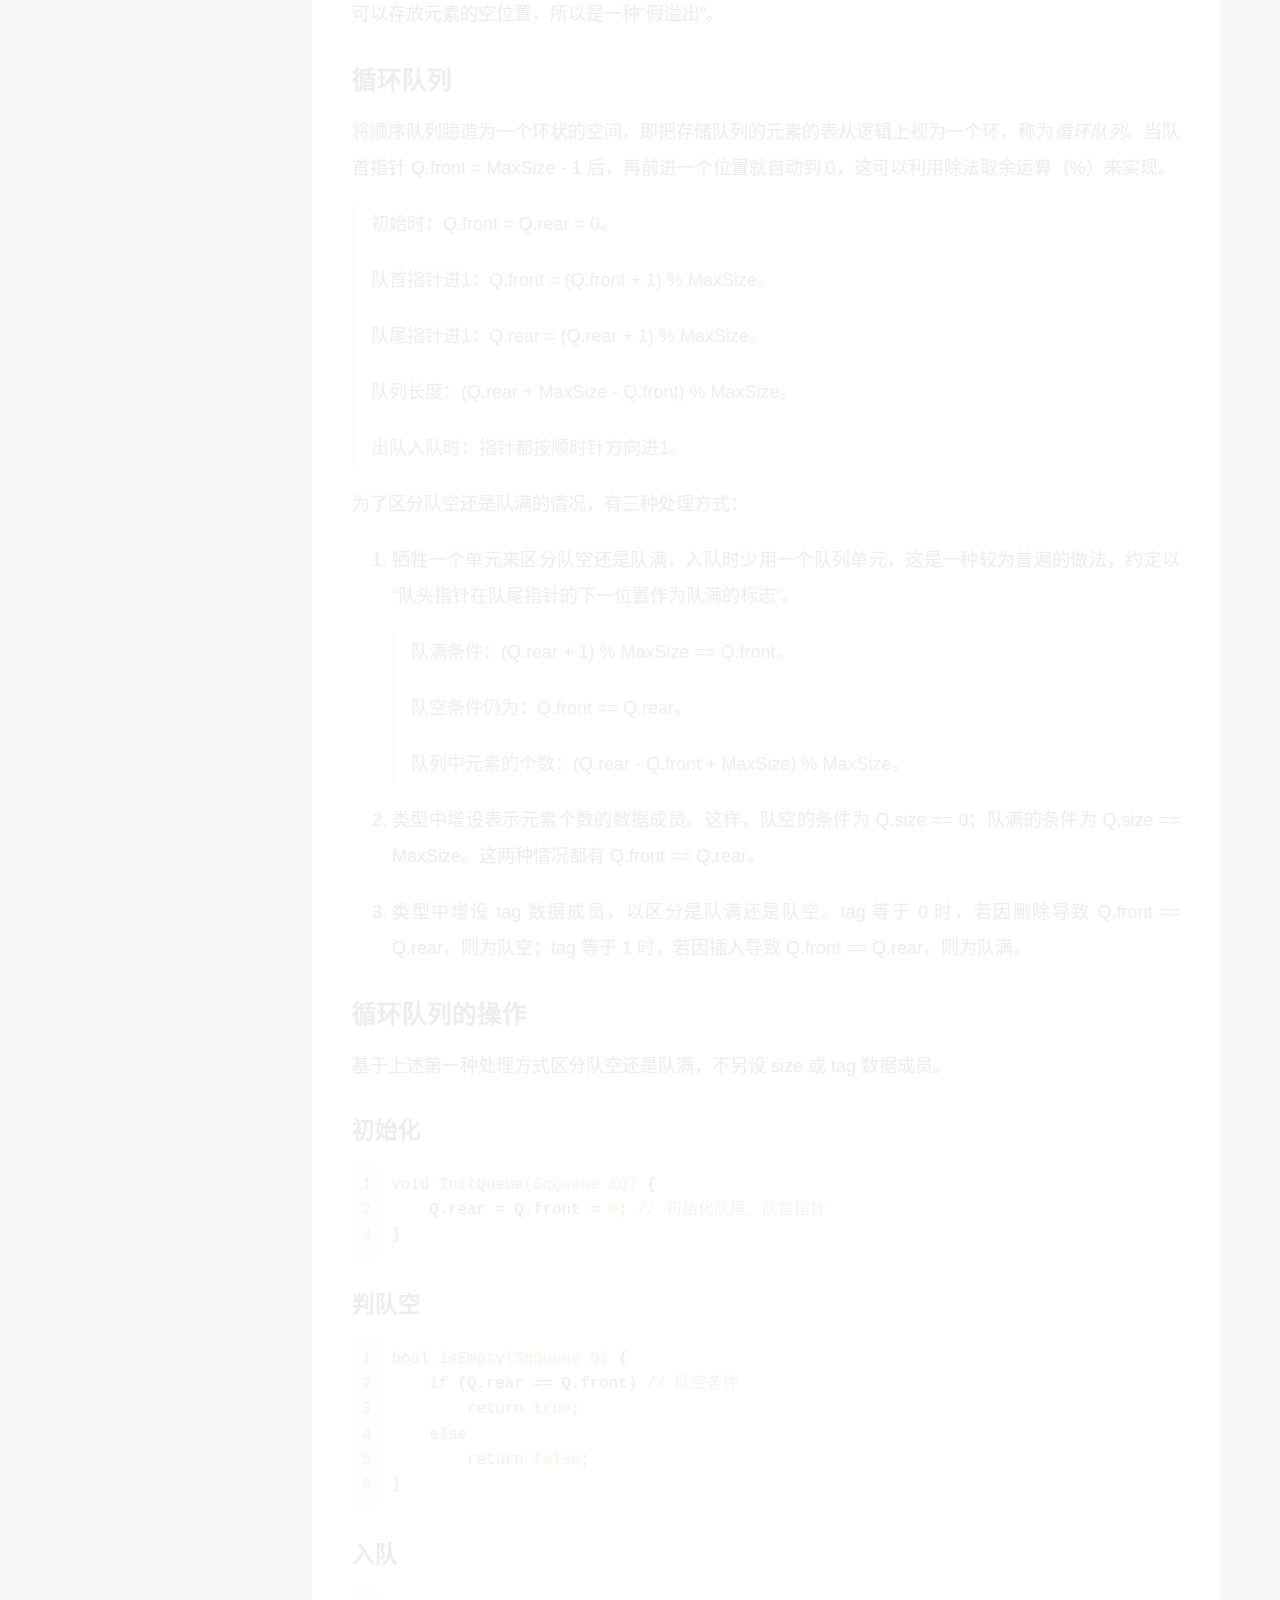
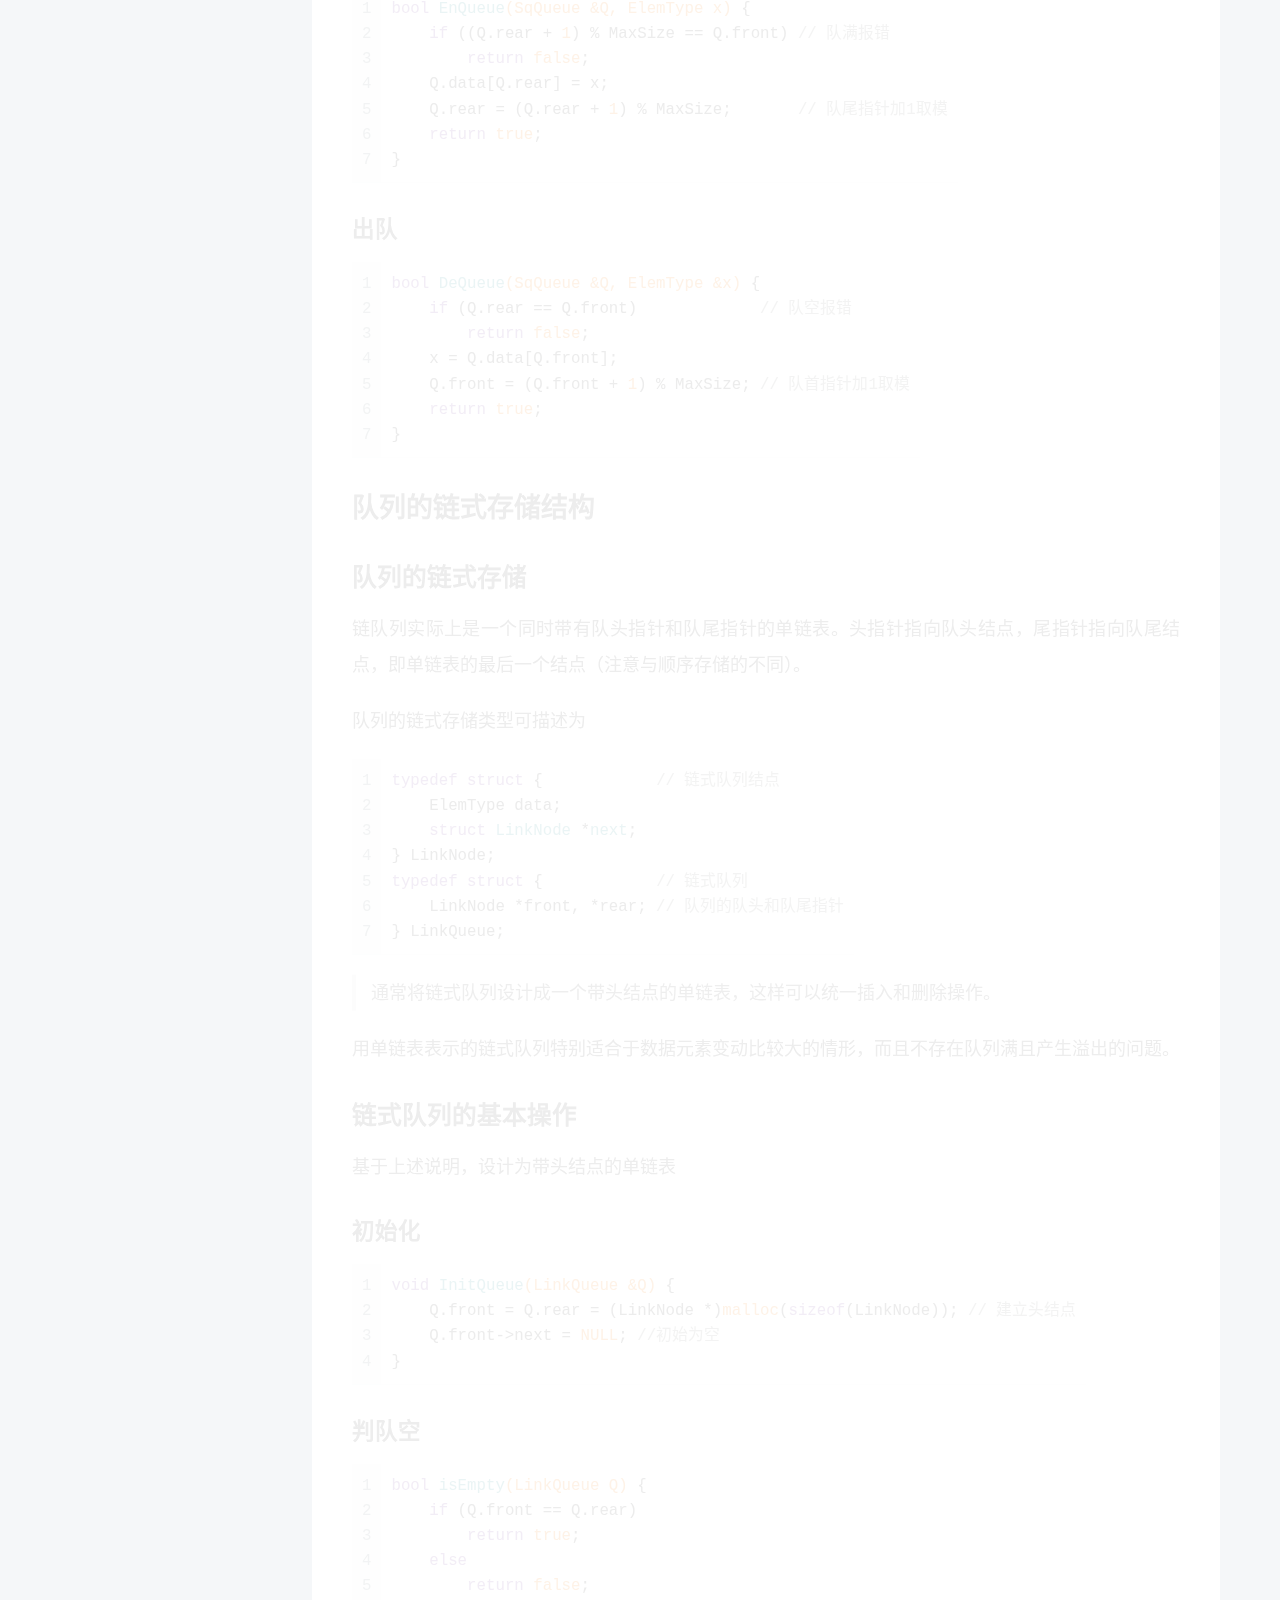
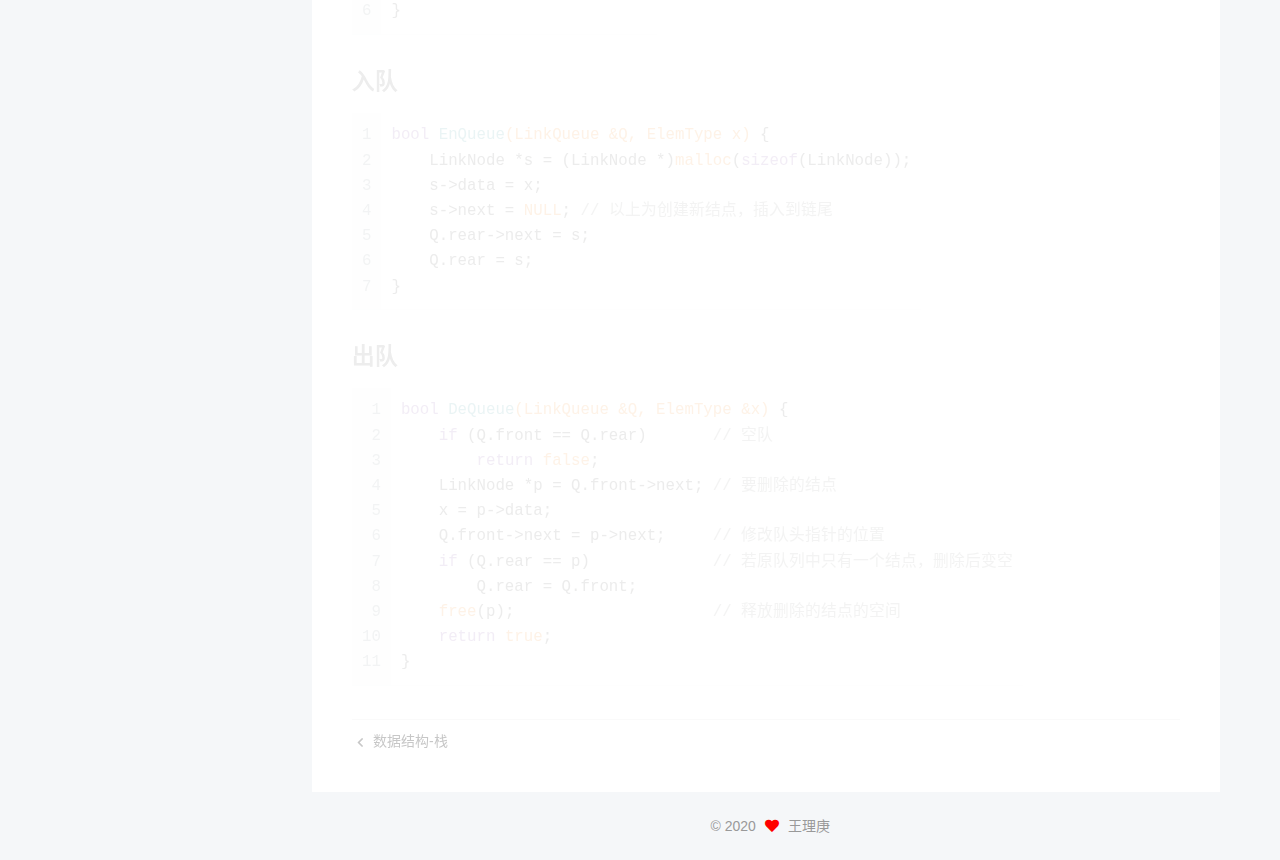
<file: 2020/10/24/数据结构-队列/index.html>
<!DOCTYPE html>
<html lang="zh-CN">
<head>
  <meta charset="UTF-8">
<meta name="viewport" content="width=device-width, initial-scale=1, maximum-scale=2">
<meta name="theme-color" content="#222">
<meta name="generator" content="Hexo 4.2.0">
  <link rel="apple-touch-icon" sizes="180x180" href="/images/apple-touch-icon-next.png">
  <link rel="icon" type="image/png" sizes="32x32" href="/images/favicon-32x32-next.png">
  <link rel="icon" type="image/png" sizes="16x16" href="/images/favicon-16x16-next.png">
  <link rel="mask-icon" href="/images/logo.svg" color="#222">

<link rel="stylesheet" href="/css/main.css">


<link rel="stylesheet" href="/lib/font-awesome/css/all.min.css">

<script id="hexo-configurations">
    var NexT = window.NexT || {};
    var CONFIG = {"hostname":"yoursite.com","root":"/","scheme":"Pisces","version":"7.8.0","exturl":false,"sidebar":{"position":"left","display":"post","padding":18,"offset":12,"onmobile":false},"copycode":{"enable":false,"show_result":false,"style":null},"back2top":{"enable":true,"sidebar":false,"scrollpercent":true},"bookmark":{"enable":false,"color":"#222","save":"auto"},"fancybox":false,"mediumzoom":false,"lazyload":false,"pangu":false,"comments":{"style":"tabs","active":null,"storage":true,"lazyload":false,"nav":null},"algolia":{"hits":{"per_page":10},"labels":{"input_placeholder":"Search for Posts","hits_empty":"We didn't find any results for the search: ${query}","hits_stats":"${hits} results found in ${time} ms"}},"localsearch":{"enable":false,"trigger":"auto","top_n_per_article":1,"unescape":false,"preload":false},"motion":{"enable":true,"async":false,"transition":{"post_block":"fadeIn","post_header":"slideDownIn","post_body":"slideDownIn","coll_header":"slideLeftIn","sidebar":"slideUpIn"}}};
  </script>

  <meta name="description" content="队列的基本概念、顺序存储、链式存储">
<meta property="og:type" content="article">
<meta property="og:title" content="数据结构-队列">
<meta property="og:url" content="http://yoursite.com/2020/10/24/%E6%95%B0%E6%8D%AE%E7%BB%93%E6%9E%84-%E9%98%9F%E5%88%97/index.html">
<meta property="og:site_name" content="王理庚的博客">
<meta property="og:description" content="队列的基本概念、顺序存储、链式存储">
<meta property="og:locale" content="zh_CN">
<meta property="article:published_time" content="2020-10-24T13:34:11.000Z">
<meta property="article:modified_time" content="2020-10-25T03:14:26.624Z">
<meta property="article:author" content="王理庚">
<meta name="twitter:card" content="summary">

<link rel="canonical" href="http://yoursite.com/2020/10/24/%E6%95%B0%E6%8D%AE%E7%BB%93%E6%9E%84-%E9%98%9F%E5%88%97/">


<script id="page-configurations">
  // https://hexo.io/docs/variables.html
  CONFIG.page = {
    sidebar: "",
    isHome : false,
    isPost : true,
    lang   : 'zh-CN'
  };
</script>

  <title>数据结构-队列 | 王理庚的博客</title>
  






  <noscript>
  <style>
  .use-motion .brand,
  .use-motion .menu-item,
  .sidebar-inner,
  .use-motion .post-block,
  .use-motion .pagination,
  .use-motion .comments,
  .use-motion .post-header,
  .use-motion .post-body,
  .use-motion .collection-header { opacity: initial; }

  .use-motion .site-title,
  .use-motion .site-subtitle {
    opacity: initial;
    top: initial;
  }

  .use-motion .logo-line-before i { left: initial; }
  .use-motion .logo-line-after i { right: initial; }
  </style>
</noscript>

</head>

<body itemscope itemtype="http://schema.org/WebPage">
  <div class="container use-motion">
    <div class="headband"></div>

    <header class="header" itemscope itemtype="http://schema.org/WPHeader">
      <div class="header-inner"><div class="site-brand-container">
  <div class="site-nav-toggle">
    <div class="toggle" aria-label="切换导航栏">
      <span class="toggle-line toggle-line-first"></span>
      <span class="toggle-line toggle-line-middle"></span>
      <span class="toggle-line toggle-line-last"></span>
    </div>
  </div>

  <div class="site-meta">

    <a href="/" class="brand" rel="start">
      <span class="logo-line-before"><i></i></span>
      <h1 class="site-title">王理庚的博客</h1>
      <span class="logo-line-after"><i></i></span>
    </a>
  </div>

  <div class="site-nav-right">
    <div class="toggle popup-trigger">
    </div>
  </div>
</div>




<nav class="site-nav">
  <ul id="menu" class="main-menu menu">
        <li class="menu-item menu-item-home">

    <a href="/" rel="section"><i class="fa fa-home fa-fw"></i>首页</a>

  </li>
        <li class="menu-item menu-item-archives">

    <a href="/archives/" rel="section"><i class="fa fa-archive fa-fw"></i>归档</a>

  </li>
  </ul>
</nav>




</div>
    </header>

    
  <div class="back-to-top">
    <i class="fa fa-arrow-up"></i>
    <span>0%</span>
  </div>


    <main class="main">
      <div class="main-inner">
        <div class="content-wrap">
          

          <div class="content post posts-expand">
            

    
  
  
  <article itemscope itemtype="http://schema.org/Article" class="post-block" lang="zh-CN">
    <link itemprop="mainEntityOfPage" href="http://yoursite.com/2020/10/24/%E6%95%B0%E6%8D%AE%E7%BB%93%E6%9E%84-%E9%98%9F%E5%88%97/">

    <span hidden itemprop="author" itemscope itemtype="http://schema.org/Person">
      <meta itemprop="image" content="/images/%E5%A4%B4%E5%83%8F.jpg">
      <meta itemprop="name" content="王理庚">
      <meta itemprop="description" content="">
    </span>

    <span hidden itemprop="publisher" itemscope itemtype="http://schema.org/Organization">
      <meta itemprop="name" content="王理庚的博客">
    </span>
      <header class="post-header">
        <h1 class="post-title" itemprop="name headline">
          数据结构-队列
        </h1>

        <div class="post-meta">
            <span class="post-meta-item">
              <span class="post-meta-item-icon">
                <i class="far fa-calendar"></i>
              </span>
              <span class="post-meta-item-text">发表于</span>

              <time title="创建时间：2020-10-24 21:34:11" itemprop="dateCreated datePublished" datetime="2020-10-24T21:34:11+08:00">2020-10-24</time>
            </span>
              <span class="post-meta-item">
                <span class="post-meta-item-icon">
                  <i class="far fa-calendar-check"></i>
                </span>
                <span class="post-meta-item-text">更新于</span>
                <time title="修改时间：2020-10-25 11:14:26" itemprop="dateModified" datetime="2020-10-25T11:14:26+08:00">2020-10-25</time>
              </span>

          
            <div class="post-description">队列的基本概念、顺序存储、链式存储</div>

        </div>
      </header>

    
    
    
    <div class="post-body" itemprop="articleBody">

      
        <h1 id="队列的基本概念"><a href="#队列的基本概念" class="headerlink" title="队列的基本概念"></a>队列的基本概念</h1><h2 id="队列的定义"><a href="#队列的定义" class="headerlink" title="队列的定义"></a>队列的定义</h2><p>队列（Queue）简称队，是一种操作受限的线性表，只允许在表的一端进行插入，而在表的另一端进行删除。向队列中插入元素称为<em>入队</em>或<em>进队</em>；删除元素称为<em>出队</em>或<em>离队</em>。其操作的特性是先进先出（First In First Out，FIFO）。</p>
<blockquote>
<p>队头（Front）。允许删除的一端，又称<em>队首</em>。</p>
<p>队尾（Rear）。允许插入的一端。</p>
<p>空队列。不含任何元素的空表。</p>
</blockquote>
<h2 id="队列常见的基本操作"><a href="#队列常见的基本操作" class="headerlink" title="队列常见的基本操作"></a>队列常见的基本操作</h2><ul>
<li>InitQueue(&amp;Q)：初始化队列，构造一个空队列Q。</li>
<li>QueueEmpty(Q)：判队列空，若队列Q为空返回true，否则返回false。</li>
<li>EnQueue(&amp;Q, x)：入队，若队列Q未满，将x加入，使之成为新的队尾。</li>
<li>DeQueue(&amp;Q, &amp;x)：出队，若队列Q非空，删除队头元素，并用x返回。</li>
<li>GetHead(Q, &amp;x)：读队头元素，若队列Q非空，则将队头元素赋值给x。</li>
</ul>
<h1 id="队列的顺序存储结构"><a href="#队列的顺序存储结构" class="headerlink" title="队列的顺序存储结构"></a>队列的顺序存储结构</h1><h2 id="队列的顺序存储"><a href="#队列的顺序存储" class="headerlink" title="队列的顺序存储"></a>队列的顺序存储</h2><p>队列的顺序存储附设两个指针：队头指针 front 指向队头元素，队尾指针 rear 指向队尾元素的下一个位置（不同教材、不同题目可能对 front 和 rear 的定义不同，会导致操作的具体实现有区别，注意区分）。</p>
<p>队列的顺序存储类型可描述为</p>
<figure class="highlight c"><table><tr><td class="gutter"><pre><span class="line">1</span><br><span class="line">2</span><br><span class="line">3</span><br><span class="line">4</span><br><span class="line">5</span><br><span class="line">6</span><br></pre></td><td class="code"><pre><span class="line"><span class="meta">#<span class="meta-keyword">define</span> MaxSize 50          <span class="comment">// 定义队列中元素的最大个数</span></span></span><br><span class="line"><span class="keyword">typedef</span> <span class="class"><span class="keyword">struct</span> &#123;</span></span><br><span class="line">    ElemType data[MaxSize]; <span class="comment">// 存放队列元素</span></span><br><span class="line">    <span class="keyword">int</span> front;              <span class="comment">// 队头指针</span></span><br><span class="line">    <span class="keyword">int</span> rear;               <span class="comment">// 队尾指针</span></span><br><span class="line">&#125; SqQueue;</span><br></pre></td></tr></table></figure>
<blockquote>
<p>初始条件（队空条件）：Q.front == Q.rear == 0。</p>
<p>进队操作：队不满时，先送值到队尾元素，再将队尾指针加1。</p>
<p>出队操作：队不空时，先取队头元素值，再将队头指针加1。</p>
</blockquote>
<p>队列的顺序存储的缺点是可能会出现“上溢出”，但这种溢出并不是真正的溢出，在 data 数组中依然存在可以存放元素的空位置，所以是一种“假溢出”。</p>
<h2 id="循环队列"><a href="#循环队列" class="headerlink" title="循环队列"></a>循环队列</h2><p>将顺序队列臆造为一个环状的空间，即把存储队列的元素的表从逻辑上视为一个环，称为<em>循环队列</em>。当队首指针 Q.front = MaxSize - 1 后，再前进一个位置就自动到 0，这可以利用除法取余运算（%）来实现。</p>
<blockquote>
<p>初始时：Q.front = Q.rear = 0。</p>
<p>队首指针进1：Q.front = (Q.front + 1) % MaxSize。</p>
<p>队尾指针进1：Q.rear = (Q.rear + 1) % MaxSize。</p>
<p>队列长度：(Q.rear + MaxSize - Q.front) % MaxSize。</p>
<p>出队入队时：指针都按顺时针方向进1。</p>
</blockquote>
<p>为了区分队空还是队满的情况，有三种处理方式：</p>
<ol>
<li><p>牺牲一个单元来区分队空还是队满，入队时少用一个队列单元，这是一种较为普遍的做法，约定以“队头指针在队尾指针的下一位置作为队满的标志”。</p>
<blockquote>
<p>队满条件：(Q.rear + 1) % MaxSize == Q.front。</p>
<p>队空条件仍为：Q.front == Q.rear。</p>
<p>队列中元素的个数：(Q.rear - Q.front + MaxSize) % MaxSize。</p>
</blockquote>
</li>
<li><p>类型中增设表示元素个数的数据成员。这样，队空的条件为 Q.size == 0；队满的条件为 Q.size == MaxSize。这两种情况都有 Q.front == Q.rear。</p>
</li>
<li><p>类型中增设 tag 数据成员，以区分是队满还是队空。tag 等于 0 时，若因删除导致 Q.front == Q.rear，则为队空；tag 等于 1 时，若因插入导致 Q.front == Q.rear，则为队满。</p>
</li>
</ol>
<h2 id="循环队列的操作"><a href="#循环队列的操作" class="headerlink" title="循环队列的操作"></a>循环队列的操作</h2><p>基于上述第一种处理方式区分队空还是队满，不另设 size 或 tag 数据成员。</p>
<h3 id="初始化"><a href="#初始化" class="headerlink" title="初始化"></a>初始化</h3><figure class="highlight c"><table><tr><td class="gutter"><pre><span class="line">1</span><br><span class="line">2</span><br><span class="line">3</span><br></pre></td><td class="code"><pre><span class="line"><span class="function"><span class="keyword">void</span> <span class="title">InitQueue</span><span class="params">(SqQueue &amp;Q)</span> </span>&#123;</span><br><span class="line">    Q.rear = Q.front = <span class="number">0</span>; <span class="comment">// 初始化队尾、队首指针</span></span><br><span class="line">&#125;</span><br></pre></td></tr></table></figure>
<h3 id="判队空"><a href="#判队空" class="headerlink" title="判队空"></a>判队空</h3><figure class="highlight c"><table><tr><td class="gutter"><pre><span class="line">1</span><br><span class="line">2</span><br><span class="line">3</span><br><span class="line">4</span><br><span class="line">5</span><br><span class="line">6</span><br></pre></td><td class="code"><pre><span class="line"><span class="function"><span class="keyword">bool</span> <span class="title">isEmpty</span><span class="params">(SqQueue Q)</span> </span>&#123;</span><br><span class="line">    <span class="keyword">if</span> (Q.rear == Q.front) <span class="comment">// 队空条件</span></span><br><span class="line">        <span class="keyword">return</span> <span class="literal">true</span>;</span><br><span class="line">    <span class="keyword">else</span></span><br><span class="line">        <span class="keyword">return</span> <span class="literal">false</span>;</span><br><span class="line">&#125;</span><br></pre></td></tr></table></figure>
<h3 id="入队"><a href="#入队" class="headerlink" title="入队"></a>入队</h3><figure class="highlight c"><table><tr><td class="gutter"><pre><span class="line">1</span><br><span class="line">2</span><br><span class="line">3</span><br><span class="line">4</span><br><span class="line">5</span><br><span class="line">6</span><br><span class="line">7</span><br></pre></td><td class="code"><pre><span class="line"><span class="function"><span class="keyword">bool</span> <span class="title">EnQueue</span><span class="params">(SqQueue &amp;Q, ElemType x)</span> </span>&#123;</span><br><span class="line">    <span class="keyword">if</span> ((Q.rear + <span class="number">1</span>) % MaxSize == Q.front) <span class="comment">// 队满报错</span></span><br><span class="line">        <span class="keyword">return</span> <span class="literal">false</span>;</span><br><span class="line">    Q.data[Q.rear] = x;</span><br><span class="line">    Q.rear = (Q.rear + <span class="number">1</span>) % MaxSize;       <span class="comment">// 队尾指针加1取模</span></span><br><span class="line">    <span class="keyword">return</span> <span class="literal">true</span>;</span><br><span class="line">&#125;</span><br></pre></td></tr></table></figure>
<h3 id="出队"><a href="#出队" class="headerlink" title="出队"></a>出队</h3><figure class="highlight c"><table><tr><td class="gutter"><pre><span class="line">1</span><br><span class="line">2</span><br><span class="line">3</span><br><span class="line">4</span><br><span class="line">5</span><br><span class="line">6</span><br><span class="line">7</span><br></pre></td><td class="code"><pre><span class="line"><span class="function"><span class="keyword">bool</span> <span class="title">DeQueue</span><span class="params">(SqQueue &amp;Q, ElemType &amp;x)</span> </span>&#123;</span><br><span class="line">    <span class="keyword">if</span> (Q.rear == Q.front)             <span class="comment">// 队空报错</span></span><br><span class="line">        <span class="keyword">return</span> <span class="literal">false</span>;</span><br><span class="line">    x = Q.data[Q.front];</span><br><span class="line">    Q.front = (Q.front + <span class="number">1</span>) % MaxSize; <span class="comment">// 队首指针加1取模</span></span><br><span class="line">    <span class="keyword">return</span> <span class="literal">true</span>;</span><br><span class="line">&#125;</span><br></pre></td></tr></table></figure>
<h1 id="队列的链式存储结构"><a href="#队列的链式存储结构" class="headerlink" title="队列的链式存储结构"></a>队列的链式存储结构</h1><h2 id="队列的链式存储"><a href="#队列的链式存储" class="headerlink" title="队列的链式存储"></a>队列的链式存储</h2><p>链队列实际上是一个同时带有队头指针和队尾指针的单链表。头指针指向队头结点，尾指针指向队尾结点，即单链表的最后一个结点（注意与顺序存储的不同）。</p>
<p>队列的链式存储类型可描述为</p>
<figure class="highlight c"><table><tr><td class="gutter"><pre><span class="line">1</span><br><span class="line">2</span><br><span class="line">3</span><br><span class="line">4</span><br><span class="line">5</span><br><span class="line">6</span><br><span class="line">7</span><br></pre></td><td class="code"><pre><span class="line"><span class="keyword">typedef</span> <span class="class"><span class="keyword">struct</span> &#123;</span>            <span class="comment">// 链式队列结点</span></span><br><span class="line">    ElemType data;</span><br><span class="line">    <span class="class"><span class="keyword">struct</span> <span class="title">LinkNode</span> *<span class="title">next</span>;</span></span><br><span class="line">&#125; LinkNode;</span><br><span class="line"><span class="keyword">typedef</span> <span class="class"><span class="keyword">struct</span> &#123;</span>            <span class="comment">// 链式队列</span></span><br><span class="line">    LinkNode *front, *rear; <span class="comment">// 队列的队头和队尾指针</span></span><br><span class="line">&#125; LinkQueue;</span><br></pre></td></tr></table></figure>
<blockquote>
<p>通常将链式队列设计成一个带头结点的单链表，这样可以统一插入和删除操作。</p>
</blockquote>
<p>用单链表表示的链式队列特别适合于数据元素变动比较大的情形，而且不存在队列满且产生溢出的问题。</p>
<h2 id="链式队列的基本操作"><a href="#链式队列的基本操作" class="headerlink" title="链式队列的基本操作"></a>链式队列的基本操作</h2><p>基于上述说明，设计为带头结点的单链表</p>
<h3 id="初始化-1"><a href="#初始化-1" class="headerlink" title="初始化"></a>初始化</h3><figure class="highlight c"><table><tr><td class="gutter"><pre><span class="line">1</span><br><span class="line">2</span><br><span class="line">3</span><br><span class="line">4</span><br></pre></td><td class="code"><pre><span class="line"><span class="function"><span class="keyword">void</span> <span class="title">InitQueue</span><span class="params">(LinkQueue &amp;Q)</span> </span>&#123;</span><br><span class="line">    Q.front = Q.rear = (LinkNode *)<span class="built_in">malloc</span>(<span class="keyword">sizeof</span>(LinkNode)); <span class="comment">// 建立头结点</span></span><br><span class="line">    Q.front-&gt;next = <span class="literal">NULL</span>; <span class="comment">//初始为空</span></span><br><span class="line">&#125;</span><br></pre></td></tr></table></figure>
<h3 id="判队空-1"><a href="#判队空-1" class="headerlink" title="判队空"></a>判队空</h3><figure class="highlight c"><table><tr><td class="gutter"><pre><span class="line">1</span><br><span class="line">2</span><br><span class="line">3</span><br><span class="line">4</span><br><span class="line">5</span><br><span class="line">6</span><br></pre></td><td class="code"><pre><span class="line"><span class="function"><span class="keyword">bool</span> <span class="title">isEmpty</span><span class="params">(LinkQueue Q)</span> </span>&#123;</span><br><span class="line">    <span class="keyword">if</span> (Q.front == Q.rear)</span><br><span class="line">        <span class="keyword">return</span> <span class="literal">true</span>;</span><br><span class="line">    <span class="keyword">else</span></span><br><span class="line">        <span class="keyword">return</span> <span class="literal">false</span>;</span><br><span class="line">&#125;</span><br></pre></td></tr></table></figure>
<h3 id="入队-1"><a href="#入队-1" class="headerlink" title="入队"></a>入队</h3><figure class="highlight c"><table><tr><td class="gutter"><pre><span class="line">1</span><br><span class="line">2</span><br><span class="line">3</span><br><span class="line">4</span><br><span class="line">5</span><br><span class="line">6</span><br><span class="line">7</span><br></pre></td><td class="code"><pre><span class="line"><span class="function"><span class="keyword">bool</span> <span class="title">EnQueue</span><span class="params">(LinkQueue &amp;Q, ElemType x)</span> </span>&#123;</span><br><span class="line">    LinkNode *s = (LinkNode *)<span class="built_in">malloc</span>(<span class="keyword">sizeof</span>(LinkNode));</span><br><span class="line">    s-&gt;data = x;</span><br><span class="line">    s-&gt;next = <span class="literal">NULL</span>; <span class="comment">// 以上为创建新结点，插入到链尾</span></span><br><span class="line">    Q.rear-&gt;next = s;</span><br><span class="line">    Q.rear = s;</span><br><span class="line">&#125;</span><br></pre></td></tr></table></figure>
<h3 id="出队-1"><a href="#出队-1" class="headerlink" title="出队"></a>出队</h3><figure class="highlight c"><table><tr><td class="gutter"><pre><span class="line">1</span><br><span class="line">2</span><br><span class="line">3</span><br><span class="line">4</span><br><span class="line">5</span><br><span class="line">6</span><br><span class="line">7</span><br><span class="line">8</span><br><span class="line">9</span><br><span class="line">10</span><br><span class="line">11</span><br></pre></td><td class="code"><pre><span class="line"><span class="function"><span class="keyword">bool</span> <span class="title">DeQueue</span><span class="params">(LinkQueue &amp;Q, ElemType &amp;x)</span> </span>&#123;</span><br><span class="line">    <span class="keyword">if</span> (Q.front == Q.rear)       <span class="comment">// 空队</span></span><br><span class="line">        <span class="keyword">return</span> <span class="literal">false</span>;</span><br><span class="line">    LinkNode *p = Q.front-&gt;next; <span class="comment">// 要删除的结点</span></span><br><span class="line">    x = p-&gt;data;</span><br><span class="line">    Q.front-&gt;next = p-&gt;next;     <span class="comment">// 修改队头指针的位置</span></span><br><span class="line">    <span class="keyword">if</span> (Q.rear == p)             <span class="comment">// 若原队列中只有一个结点，删除后变空</span></span><br><span class="line">        Q.rear = Q.front;</span><br><span class="line">    <span class="built_in">free</span>(p);                     <span class="comment">// 释放删除的结点的空间</span></span><br><span class="line">    <span class="keyword">return</span> <span class="literal">true</span>;</span><br><span class="line">&#125;</span><br></pre></td></tr></table></figure>

    </div>

    
    
    

      <footer class="post-footer">

        


        
    <div class="post-nav">
      <div class="post-nav-item">
    <a href="/2020/10/23/%E6%95%B0%E6%8D%AE%E7%BB%93%E6%9E%84-%E6%A0%88/" rel="prev" title="数据结构-栈">
      <i class="fa fa-chevron-left"></i> 数据结构-栈
    </a></div>
      <div class="post-nav-item"></div>
    </div>
      </footer>
    
  </article>
  
  
  



          </div>
          

<script>
  window.addEventListener('tabs:register', () => {
    let { activeClass } = CONFIG.comments;
    if (CONFIG.comments.storage) {
      activeClass = localStorage.getItem('comments_active') || activeClass;
    }
    if (activeClass) {
      let activeTab = document.querySelector(`a[href="#comment-${activeClass}"]`);
      if (activeTab) {
        activeTab.click();
      }
    }
  });
  if (CONFIG.comments.storage) {
    window.addEventListener('tabs:click', event => {
      if (!event.target.matches('.tabs-comment .tab-content .tab-pane')) return;
      let commentClass = event.target.classList[1];
      localStorage.setItem('comments_active', commentClass);
    });
  }
</script>

        </div>
          
  
  <div class="toggle sidebar-toggle">
    <span class="toggle-line toggle-line-first"></span>
    <span class="toggle-line toggle-line-middle"></span>
    <span class="toggle-line toggle-line-last"></span>
  </div>

  <aside class="sidebar">
    <div class="sidebar-inner">

      <ul class="sidebar-nav motion-element">
        <li class="sidebar-nav-toc">
          文章目录
        </li>
        <li class="sidebar-nav-overview">
          站点概览
        </li>
      </ul>

      <!--noindex-->
      <div class="post-toc-wrap sidebar-panel">
          <div class="post-toc motion-element"><ol class="nav"><li class="nav-item nav-level-1"><a class="nav-link" href="#队列的基本概念"><span class="nav-number">1.</span> <span class="nav-text">队列的基本概念</span></a><ol class="nav-child"><li class="nav-item nav-level-2"><a class="nav-link" href="#队列的定义"><span class="nav-number">1.1.</span> <span class="nav-text">队列的定义</span></a></li><li class="nav-item nav-level-2"><a class="nav-link" href="#队列常见的基本操作"><span class="nav-number">1.2.</span> <span class="nav-text">队列常见的基本操作</span></a></li></ol></li><li class="nav-item nav-level-1"><a class="nav-link" href="#队列的顺序存储结构"><span class="nav-number">2.</span> <span class="nav-text">队列的顺序存储结构</span></a><ol class="nav-child"><li class="nav-item nav-level-2"><a class="nav-link" href="#队列的顺序存储"><span class="nav-number">2.1.</span> <span class="nav-text">队列的顺序存储</span></a></li><li class="nav-item nav-level-2"><a class="nav-link" href="#循环队列"><span class="nav-number">2.2.</span> <span class="nav-text">循环队列</span></a></li><li class="nav-item nav-level-2"><a class="nav-link" href="#循环队列的操作"><span class="nav-number">2.3.</span> <span class="nav-text">循环队列的操作</span></a><ol class="nav-child"><li class="nav-item nav-level-3"><a class="nav-link" href="#初始化"><span class="nav-number">2.3.1.</span> <span class="nav-text">初始化</span></a></li><li class="nav-item nav-level-3"><a class="nav-link" href="#判队空"><span class="nav-number">2.3.2.</span> <span class="nav-text">判队空</span></a></li><li class="nav-item nav-level-3"><a class="nav-link" href="#入队"><span class="nav-number">2.3.3.</span> <span class="nav-text">入队</span></a></li><li class="nav-item nav-level-3"><a class="nav-link" href="#出队"><span class="nav-number">2.3.4.</span> <span class="nav-text">出队</span></a></li></ol></li></ol></li><li class="nav-item nav-level-1"><a class="nav-link" href="#队列的链式存储结构"><span class="nav-number">3.</span> <span class="nav-text">队列的链式存储结构</span></a><ol class="nav-child"><li class="nav-item nav-level-2"><a class="nav-link" href="#队列的链式存储"><span class="nav-number">3.1.</span> <span class="nav-text">队列的链式存储</span></a></li><li class="nav-item nav-level-2"><a class="nav-link" href="#链式队列的基本操作"><span class="nav-number">3.2.</span> <span class="nav-text">链式队列的基本操作</span></a><ol class="nav-child"><li class="nav-item nav-level-3"><a class="nav-link" href="#初始化-1"><span class="nav-number">3.2.1.</span> <span class="nav-text">初始化</span></a></li><li class="nav-item nav-level-3"><a class="nav-link" href="#判队空-1"><span class="nav-number">3.2.2.</span> <span class="nav-text">判队空</span></a></li><li class="nav-item nav-level-3"><a class="nav-link" href="#入队-1"><span class="nav-number">3.2.3.</span> <span class="nav-text">入队</span></a></li><li class="nav-item nav-level-3"><a class="nav-link" href="#出队-1"><span class="nav-number">3.2.4.</span> <span class="nav-text">出队</span></a></li></ol></li></ol></li></ol></div>
      </div>
      <!--/noindex-->

      <div class="site-overview-wrap sidebar-panel">
        <div class="site-author motion-element" itemprop="author" itemscope itemtype="http://schema.org/Person">
    <img class="site-author-image" itemprop="image" alt="王理庚"
      src="/images/%E5%A4%B4%E5%83%8F.jpg">
  <p class="site-author-name" itemprop="name">王理庚</p>
  <div class="site-description" itemprop="description"></div>
</div>
<div class="site-state-wrap motion-element">
  <nav class="site-state">
      <div class="site-state-item site-state-posts">
          <a href="/archives/">
        
          <span class="site-state-item-count">7</span>
          <span class="site-state-item-name">日志</span>
        </a>
      </div>
  </nav>
</div>



      </div>

    </div>
  </aside>
  <div id="sidebar-dimmer"></div>


      </div>
    </main>

    <footer class="footer">
      <div class="footer-inner">
        

        

<div class="copyright">
  
  &copy; 
  <span itemprop="copyrightYear">2020</span>
  <span class="with-love">
    <i class="fa fa-heart"></i>
  </span>
  <span class="author" itemprop="copyrightHolder">王理庚</span>
</div>

<!--
  <div class="powered-by">由 <a href="https://hexo.io/" class="theme-link" rel="noopener" target="_blank">Hexo</a> & <a href="https://pisces.theme-next.org/" class="theme-link" rel="noopener" target="_blank">NexT.Pisces</a> 强力驱动
  </div>
-->

        








      </div>
    </footer>
  </div>

  
  <script src="/lib/anime.min.js"></script>
  <script src="/lib/velocity/velocity.min.js"></script>
  <script src="/lib/velocity/velocity.ui.min.js"></script>

<script src="/js/utils.js"></script>

<script src="/js/motion.js"></script>


<script src="/js/schemes/pisces.js"></script>


<script src="/js/next-boot.js"></script>




  















  

  

  

</body>
</html>
</file>
<file: css/main.css>
:root {
  --body-bg-color: #f5f7f9;
  --content-bg-color: #fff;
  --card-bg-color: #f5f5f5;
  --text-color: #555;
  --blockquote-color: #666;
  --link-color: #555;
  --link-hover-color: #222;
  --brand-color: #fff;
  --brand-hover-color: #fff;
  --table-row-odd-bg-color: #f9f9f9;
  --table-row-hover-bg-color: #f5f5f5;
  --menu-item-bg-color: #f5f5f5;
  --btn-default-bg: #fff;
  --btn-default-color: #555;
  --btn-default-border-color: #555;
  --btn-default-hover-bg: #222;
  --btn-default-hover-color: #fff;
  --btn-default-hover-border-color: #222;
}
html {
  line-height: 1.15; /* 1 */
  -webkit-text-size-adjust: 100%; /* 2 */
}
body {
  margin: 0;
}
main {
  display: block;
}
h1 {
  font-size: 2em;
  margin: 0.67em 0;
}
hr {
  box-sizing: content-box; /* 1 */
  height: 0; /* 1 */
  overflow: visible; /* 2 */
}
pre {
  font-family: monospace, monospace; /* 1 */
  font-size: 1em; /* 2 */
}
a {
  background: transparent;
}
abbr[title] {
  border-bottom: none; /* 1 */
  text-decoration: underline; /* 2 */
  text-decoration: underline dotted; /* 2 */
}
b,
strong {
  font-weight: bolder;
}
code,
kbd,
samp {
  font-family: monospace, monospace; /* 1 */
  font-size: 1em; /* 2 */
}
small {
  font-size: 80%;
}
sub,
sup {
  font-size: 75%;
  line-height: 0;
  position: relative;
  vertical-align: baseline;
}
sub {
  bottom: -0.25em;
}
sup {
  top: -0.5em;
}
img {
  border-style: none;
}
button,
input,
optgroup,
select,
textarea {
  font-family: inherit; /* 1 */
  font-size: 100%; /* 1 */
  line-height: 1.15; /* 1 */
  margin: 0; /* 2 */
}
button,
input {
/* 1 */
  overflow: visible;
}
button,
select {
/* 1 */
  text-transform: none;
}
button,
[type='button'],
[type='reset'],
[type='submit'] {
  -webkit-appearance: button;
}
button::-moz-focus-inner,
[type='button']::-moz-focus-inner,
[type='reset']::-moz-focus-inner,
[type='submit']::-moz-focus-inner {
  border-style: none;
  padding: 0;
}
button:-moz-focusring,
[type='button']:-moz-focusring,
[type='reset']:-moz-focusring,
[type='submit']:-moz-focusring {
  outline: 1px dotted ButtonText;
}
fieldset {
  padding: 0.35em 0.75em 0.625em;
}
legend {
  box-sizing: border-box; /* 1 */
  color: inherit; /* 2 */
  display: table; /* 1 */
  max-width: 100%; /* 1 */
  padding: 0; /* 3 */
  white-space: normal; /* 1 */
}
progress {
  vertical-align: baseline;
}
textarea {
  overflow: auto;
}
[type='checkbox'],
[type='radio'] {
  box-sizing: border-box; /* 1 */
  padding: 0; /* 2 */
}
[type='number']::-webkit-inner-spin-button,
[type='number']::-webkit-outer-spin-button {
  height: auto;
}
[type='search'] {
  outline-offset: -2px; /* 2 */
  -webkit-appearance: textfield; /* 1 */
}
[type='search']::-webkit-search-decoration {
  -webkit-appearance: none;
}
::-webkit-file-upload-button {
  font: inherit; /* 2 */
  -webkit-appearance: button; /* 1 */
}
details {
  display: block;
}
summary {
  display: list-item;
}
template {
  display: none;
}
[hidden] {
  display: none;
}
::selection {
  background: #262a30;
  color: #eee;
}
html,
body {
  height: 100%;
}
body {
  background: var(--body-bg-color);
  color: var(--text-color);
  font-family: 'Lato', "PingFang SC", "Microsoft YaHei", sans-serif;
  font-size: 1em;
  line-height: 2;
}
@media (max-width: 991px) {
  body {
    padding-left: 0 !important;
    padding-right: 0 !important;
  }
}
h1,
h2,
h3,
h4,
h5,
h6 {
  font-family: 'Lato', "PingFang SC", "Microsoft YaHei", sans-serif;
  font-weight: bold;
  line-height: 1.5;
  margin: 20px 0 15px;
}
h1 {
  font-size: 1.5em;
}
h2 {
  font-size: 1.375em;
}
h3 {
  font-size: 1.25em;
}
h4 {
  font-size: 1.125em;
}
h5 {
  font-size: 1em;
}
h6 {
  font-size: 0.875em;
}
p {
  margin: 0 0 20px 0;
}
a,
span.exturl {
  border-bottom: 1px solid #999;
  color: var(--link-color);
  outline: 0;
  text-decoration: none;
  overflow-wrap: break-word;
  word-wrap: break-word;
  cursor: pointer;
}
a:hover,
span.exturl:hover {
  border-bottom-color: var(--link-hover-color);
  color: var(--link-hover-color);
}
iframe,
img,
video {
  display: block;
  margin-left: auto;
  margin-right: auto;
  max-width: 100%;
}
hr {
  background-image: repeating-linear-gradient(-45deg, #ddd, #ddd 4px, transparent 4px, transparent 8px);
  border: 0;
  height: 3px;
  margin: 40px 0;
}
blockquote {
  border-left: 4px solid #ddd;
  color: var(--blockquote-color);
  margin: 0;
  padding: 0 15px;
}
blockquote cite::before {
  content: '-';
  padding: 0 5px;
}
dt {
  font-weight: bold;
}
dd {
  margin: 0;
  padding: 0;
}
kbd {
  background-color: #f5f5f5;
  background-image: linear-gradient(#eee, #fff, #eee);
  border: 1px solid #ccc;
  border-radius: 0.2em;
  box-shadow: 0.1em 0.1em 0.2em rgba(0,0,0,0.1);
  color: #555;
  font-family: inherit;
  padding: 0.1em 0.3em;
  white-space: nowrap;
}
.table-container {
  overflow: auto;
}
table {
  border-collapse: collapse;
  border-spacing: 0;
  font-size: 0.875em;
  margin: 0 0 20px 0;
  width: 100%;
}
tbody tr:nth-of-type(odd) {
  background: var(--table-row-odd-bg-color);
}
tbody tr:hover {
  background: var(--table-row-hover-bg-color);
}
caption,
th,
td {
  font-weight: normal;
  padding: 8px;
  vertical-align: middle;
}
th,
td {
  border: 1px solid #ddd;
  border-bottom: 3px solid #ddd;
}
th {
  font-weight: 700;
  padding-bottom: 10px;
}
td {
  border-bottom-width: 1px;
}
.btn {
  background: var(--btn-default-bg);
  border: 2px solid var(--btn-default-border-color);
  border-radius: 2px;
  color: var(--btn-default-color);
  display: inline-block;
  font-size: 0.875em;
  line-height: 2;
  padding: 0 20px;
  text-decoration: none;
  transition-property: background-color;
  transition-delay: 0s;
  transition-duration: 0.2s;
  transition-timing-function: ease-in-out;
}
.btn:hover {
  background: var(--btn-default-hover-bg);
  border-color: var(--btn-default-hover-border-color);
  color: var(--btn-default-hover-color);
}
.btn + .btn {
  margin: 0 0 8px 8px;
}
.btn .fa-fw {
  text-align: left;
  width: 1.285714285714286em;
}
.toggle {
  line-height: 0;
}
.toggle .toggle-line {
  background: #fff;
  display: inline-block;
  height: 2px;
  left: 0;
  position: relative;
  top: 0;
  transition: all 0.4s;
  vertical-align: top;
  width: 100%;
}
.toggle .toggle-line:not(:first-child) {
  margin-top: 3px;
}
.toggle.toggle-arrow .toggle-line-first {
  left: 50%;
  top: 2px;
  transform: rotate(45deg);
  width: 50%;
}
.toggle.toggle-arrow .toggle-line-middle {
  left: 2px;
  width: 90%;
}
.toggle.toggle-arrow .toggle-line-last {
  left: 50%;
  top: -2px;
  transform: rotate(-45deg);
  width: 50%;
}
.toggle.toggle-close .toggle-line-first {
  transform: rotate(-45deg);
  top: 5px;
}
.toggle.toggle-close .toggle-line-middle {
  opacity: 0;
}
.toggle.toggle-close .toggle-line-last {
  transform: rotate(45deg);
  top: -5px;
}
.highlight,
pre {
  background: #f7f7f7;
  color: #4d4d4c;
  line-height: 1.6;
  margin: 0 auto 20px;
}
pre,
code {
  font-family: consolas, Menlo, monospace, "PingFang SC", "Microsoft YaHei";
}
code {
  background: #eee;
  border-radius: 3px;
  color: #555;
  padding: 2px 4px;
  overflow-wrap: break-word;
  word-wrap: break-word;
}
.highlight *::selection {
  background: #d6d6d6;
}
.highlight pre {
  border: 0;
  margin: 0;
  padding: 10px 0;
}
.highlight table {
  border: 0;
  margin: 0;
  width: auto;
}
.highlight td {
  border: 0;
  padding: 0;
}
.highlight figcaption {
  background: #eff2f3;
  color: #4d4d4c;
  display: flex;
  font-size: 0.875em;
  justify-content: space-between;
  line-height: 1.2;
  padding: 0.5em;
}
.highlight figcaption a {
  color: #4d4d4c;
}
.highlight figcaption a:hover {
  border-bottom-color: #4d4d4c;
}
.highlight .gutter {
  -moz-user-select: none;
  -ms-user-select: none;
  -webkit-user-select: none;
  user-select: none;
}
.highlight .gutter pre {
  background: #eff2f3;
  color: #869194;
  padding-left: 10px;
  padding-right: 10px;
  text-align: right;
}
.highlight .code pre {
  background: #f7f7f7;
  padding-left: 10px;
  width: 100%;
}
.gist table {
  width: auto;
}
.gist table td {
  border: 0;
}
pre {
  overflow: auto;
  padding: 10px;
}
pre code {
  background: none;
  color: #4d4d4c;
  font-size: 0.875em;
  padding: 0;
  text-shadow: none;
}
pre .deletion {
  background: #fdd;
}
pre .addition {
  background: #dfd;
}
pre .meta {
  color: #eab700;
  -moz-user-select: none;
  -ms-user-select: none;
  -webkit-user-select: none;
  user-select: none;
}
pre .comment {
  color: #8e908c;
}
pre .variable,
pre .attribute,
pre .tag,
pre .name,
pre .regexp,
pre .ruby .constant,
pre .xml .tag .title,
pre .xml .pi,
pre .xml .doctype,
pre .html .doctype,
pre .css .id,
pre .css .class,
pre .css .pseudo {
  color: #c82829;
}
pre .number,
pre .preprocessor,
pre .built_in,
pre .builtin-name,
pre .literal,
pre .params,
pre .constant,
pre .command {
  color: #f5871f;
}
pre .ruby .class .title,
pre .css .rules .attribute,
pre .string,
pre .symbol,
pre .value,
pre .inheritance,
pre .header,
pre .ruby .symbol,
pre .xml .cdata,
pre .special,
pre .formula {
  color: #718c00;
}
pre .title,
pre .css .hexcolor {
  color: #3e999f;
}
pre .function,
pre .python .decorator,
pre .python .title,
pre .ruby .function .title,
pre .ruby .title .keyword,
pre .perl .sub,
pre .javascript .title,
pre .coffeescript .title {
  color: #4271ae;
}
pre .keyword,
pre .javascript .function {
  color: #8959a8;
}
.blockquote-center {
  border-left: none;
  margin: 40px 0;
  padding: 0;
  position: relative;
  text-align: center;
}
.blockquote-center .fa {
  display: block;
  opacity: 0.6;
  position: absolute;
  width: 100%;
}
.blockquote-center .fa-quote-left {
  border-top: 1px solid #ccc;
  text-align: left;
  top: -20px;
}
.blockquote-center .fa-quote-right {
  border-bottom: 1px solid #ccc;
  text-align: right;
  bottom: -20px;
}
.blockquote-center p,
.blockquote-center div {
  text-align: center;
}
.post-body .group-picture img {
  margin: 0 auto;
  padding: 0 3px;
}
.group-picture-row {
  margin-bottom: 6px;
  overflow: hidden;
}
.group-picture-column {
  float: left;
  margin-bottom: 10px;
}
.post-body .label {
  color: #555;
  display: inline;
  padding: 0 2px;
}
.post-body .label.default {
  background: #f0f0f0;
}
.post-body .label.primary {
  background: #efe6f7;
}
.post-body .label.info {
  background: #e5f2f8;
}
.post-body .label.success {
  background: #e7f4e9;
}
.post-body .label.warning {
  background: #fcf6e1;
}
.post-body .label.danger {
  background: #fae8eb;
}
.post-body .tabs {
  margin-bottom: 20px;
}
.post-body .tabs,
.tabs-comment {
  display: block;
  padding-top: 10px;
  position: relative;
}
.post-body .tabs ul.nav-tabs,
.tabs-comment ul.nav-tabs {
  display: flex;
  flex-wrap: wrap;
  margin: 0;
  margin-bottom: -1px;
  padding: 0;
}
@media (max-width: 413px) {
  .post-body .tabs ul.nav-tabs,
  .tabs-comment ul.nav-tabs {
    display: block;
    margin-bottom: 5px;
  }
}
.post-body .tabs ul.nav-tabs li.tab,
.tabs-comment ul.nav-tabs li.tab {
  border-bottom: 1px solid #ddd;
  border-left: 1px solid transparent;
  border-right: 1px solid transparent;
  border-top: 3px solid transparent;
  flex-grow: 1;
  list-style-type: none;
  border-radius: 0 0 0 0;
}
@media (max-width: 413px) {
  .post-body .tabs ul.nav-tabs li.tab,
  .tabs-comment ul.nav-tabs li.tab {
    border-bottom: 1px solid transparent;
    border-left: 3px solid transparent;
    border-right: 1px solid transparent;
    border-top: 1px solid transparent;
  }
}
@media (max-width: 413px) {
  .post-body .tabs ul.nav-tabs li.tab,
  .tabs-comment ul.nav-tabs li.tab {
    border-radius: 0;
  }
}
.post-body .tabs ul.nav-tabs li.tab a,
.tabs-comment ul.nav-tabs li.tab a {
  border-bottom: initial;
  display: block;
  line-height: 1.8;
  outline: 0;
  padding: 0.25em 0.75em;
  text-align: center;
  transition-delay: 0s;
  transition-duration: 0.2s;
  transition-timing-function: ease-out;
}
.post-body .tabs ul.nav-tabs li.tab a i,
.tabs-comment ul.nav-tabs li.tab a i {
  width: 1.285714285714286em;
}
.post-body .tabs ul.nav-tabs li.tab.active,
.tabs-comment ul.nav-tabs li.tab.active {
  border-bottom: 1px solid transparent;
  border-left: 1px solid #ddd;
  border-right: 1px solid #ddd;
  border-top: 3px solid #fc6423;
}
@media (max-width: 413px) {
  .post-body .tabs ul.nav-tabs li.tab.active,
  .tabs-comment ul.nav-tabs li.tab.active {
    border-bottom: 1px solid #ddd;
    border-left: 3px solid #fc6423;
    border-right: 1px solid #ddd;
    border-top: 1px solid #ddd;
  }
}
.post-body .tabs ul.nav-tabs li.tab.active a,
.tabs-comment ul.nav-tabs li.tab.active a {
  color: var(--link-color);
  cursor: default;
}
.post-body .tabs .tab-content .tab-pane,
.tabs-comment .tab-content .tab-pane {
  border: 1px solid #ddd;
  border-top: 0;
  padding: 20px 20px 0 20px;
  border-radius: 0;
}
.post-body .tabs .tab-content .tab-pane:not(.active),
.tabs-comment .tab-content .tab-pane:not(.active) {
  display: none;
}
.post-body .tabs .tab-content .tab-pane.active,
.tabs-comment .tab-content .tab-pane.active {
  display: block;
}
.post-body .tabs .tab-content .tab-pane.active:nth-of-type(1),
.tabs-comment .tab-content .tab-pane.active:nth-of-type(1) {
  border-radius: 0 0 0 0;
}
@media (max-width: 413px) {
  .post-body .tabs .tab-content .tab-pane.active:nth-of-type(1),
  .tabs-comment .tab-content .tab-pane.active:nth-of-type(1) {
    border-radius: 0;
  }
}
.post-body .note {
  border-radius: 3px;
  margin-bottom: 20px;
  padding: 1em;
  position: relative;
  border: 1px solid #eee;
  border-left-width: 5px;
}
.post-body .note h2,
.post-body .note h3,
.post-body .note h4,
.post-body .note h5,
.post-body .note h6 {
  margin-top: 0;
  border-bottom: initial;
  margin-bottom: 0;
  padding-top: 0;
}
.post-body .note p:first-child,
.post-body .note ul:first-child,
.post-body .note ol:first-child,
.post-body .note table:first-child,
.post-body .note pre:first-child,
.post-body .note blockquote:first-child,
.post-body .note img:first-child {
  margin-top: 0;
}
.post-body .note p:last-child,
.post-body .note ul:last-child,
.post-body .note ol:last-child,
.post-body .note table:last-child,
.post-body .note pre:last-child,
.post-body .note blockquote:last-child,
.post-body .note img:last-child {
  margin-bottom: 0;
}
.post-body .note.default {
  border-left-color: #777;
}
.post-body .note.default h2,
.post-body .note.default h3,
.post-body .note.default h4,
.post-body .note.default h5,
.post-body .note.default h6 {
  color: #777;
}
.post-body .note.primary {
  border-left-color: #6f42c1;
}
.post-body .note.primary h2,
.post-body .note.primary h3,
.post-body .note.primary h4,
.post-body .note.primary h5,
.post-body .note.primary h6 {
  color: #6f42c1;
}
.post-body .note.info {
  border-left-color: #428bca;
}
.post-body .note.info h2,
.post-body .note.info h3,
.post-body .note.info h4,
.post-body .note.info h5,
.post-body .note.info h6 {
  color: #428bca;
}
.post-body .note.success {
  border-left-color: #5cb85c;
}
.post-body .note.success h2,
.post-body .note.success h3,
.post-body .note.success h4,
.post-body .note.success h5,
.post-body .note.success h6 {
  color: #5cb85c;
}
.post-body .note.warning {
  border-left-color: #f0ad4e;
}
.post-body .note.warning h2,
.post-body .note.warning h3,
.post-body .note.warning h4,
.post-body .note.warning h5,
.post-body .note.warning h6 {
  color: #f0ad4e;
}
.post-body .note.danger {
  border-left-color: #d9534f;
}
.post-body .note.danger h2,
.post-body .note.danger h3,
.post-body .note.danger h4,
.post-body .note.danger h5,
.post-body .note.danger h6 {
  color: #d9534f;
}
.pagination .prev,
.pagination .next,
.pagination .page-number,
.pagination .space {
  display: inline-block;
  margin: 0 10px;
  padding: 0 11px;
  position: relative;
  top: -1px;
}
@media (max-width: 767px) {
  .pagination .prev,
  .pagination .next,
  .pagination .page-number,
  .pagination .space {
    margin: 0 5px;
  }
}
.pagination {
  border-top: 1px solid #eee;
  margin: 120px 0 0;
  text-align: center;
}
.pagination .prev,
.pagination .next,
.pagination .page-number {
  border-bottom: 0;
  border-top: 1px solid #eee;
  transition-property: border-color;
  transition-delay: 0s;
  transition-duration: 0.2s;
  transition-timing-function: ease-in-out;
}
.pagination .prev:hover,
.pagination .next:hover,
.pagination .page-number:hover {
  border-top-color: #222;
}
.pagination .space {
  margin: 0;
  padding: 0;
}
.pagination .prev {
  margin-left: 0;
}
.pagination .next {
  margin-right: 0;
}
.pagination .page-number.current {
  background: #ccc;
  border-top-color: #ccc;
  color: #fff;
}
@media (max-width: 767px) {
  .pagination {
    border-top: none;
  }
  .pagination .prev,
  .pagination .next,
  .pagination .page-number {
    border-bottom: 1px solid #eee;
    border-top: 0;
    margin-bottom: 10px;
    padding: 0 10px;
  }
  .pagination .prev:hover,
  .pagination .next:hover,
  .pagination .page-number:hover {
    border-bottom-color: #222;
  }
}
.comments {
  margin-top: 60px;
  overflow: hidden;
}
.comment-button-group {
  display: flex;
  flex-wrap: wrap-reverse;
  justify-content: center;
  margin: 1em 0;
}
.comment-button-group .comment-button {
  margin: 0.1em 0.2em;
}
.comment-button-group .comment-button.active {
  background: var(--btn-default-hover-bg);
  border-color: var(--btn-default-hover-border-color);
  color: var(--btn-default-hover-color);
}
.comment-position {
  display: none;
}
.comment-position.active {
  display: block;
}
.tabs-comment {
  background: var(--content-bg-color);
  margin-top: 4em;
  padding-top: 0;
}
.tabs-comment .comments {
  border: 0;
  box-shadow: none;
  margin-top: 0;
  padding-top: 0;
}
.container {
  min-height: 100%;
  position: relative;
}
.main-inner {
  margin: 0 auto;
  width: calc(100% - 20px);
}
@media (min-width: 1200px) {
  .main-inner {
    width: 1160px;
  }
}
@media (min-width: 1600px) {
  .main-inner {
    width: 73%;
  }
}
@media (max-width: 767px) {
  .content-wrap {
    padding: 0 20px;
  }
}
.header {
  background: transparent;
}
.header-inner {
  margin: 0 auto;
  width: calc(100% - 20px);
}
@media (min-width: 1200px) {
  .header-inner {
    width: 1160px;
  }
}
@media (min-width: 1600px) {
  .header-inner {
    width: 73%;
  }
}
.site-brand-container {
  display: flex;
  flex-shrink: 0;
  padding: 0 10px;
}
.headband {
  background: #222;
  height: 3px;
}
.site-meta {
  flex-grow: 1;
  text-align: center;
}
@media (max-width: 767px) {
  .site-meta {
    text-align: center;
  }
}
.brand {
  border-bottom: none;
  color: var(--brand-color);
  display: inline-block;
  line-height: 1.375em;
  padding: 0 40px;
  position: relative;
}
.brand:hover {
  color: var(--brand-hover-color);
}
.site-title {
  font-family: 'Lato', "PingFang SC", "Microsoft YaHei", sans-serif;
  font-size: 1.375em;
  font-weight: normal;
  margin: 0;
}
.site-subtitle {
  color: #ddd;
  font-size: 0.8125em;
  margin: 10px 0;
}
.use-motion .brand {
  opacity: 0;
}
.use-motion .site-title,
.use-motion .site-subtitle,
.use-motion .custom-logo-image {
  opacity: 0;
  position: relative;
  top: -10px;
}
.site-nav-toggle,
.site-nav-right {
  display: none;
}
@media (max-width: 767px) {
  .site-nav-toggle,
  .site-nav-right {
    display: flex;
    flex-direction: column;
    justify-content: center;
  }
}
.site-nav-toggle .toggle,
.site-nav-right .toggle {
  color: var(--text-color);
  padding: 10px;
  width: 22px;
}
.site-nav-toggle .toggle .toggle-line,
.site-nav-right .toggle .toggle-line {
  background: var(--text-color);
  border-radius: 1px;
}
.site-nav {
  display: block;
}
@media (max-width: 767px) {
  .site-nav {
    clear: both;
    display: none;
  }
}
.site-nav.site-nav-on {
  display: block;
}
.menu {
  margin-top: 20px;
  padding-left: 0;
  text-align: center;
}
.menu-item {
  display: inline-block;
  list-style: none;
  margin: 0 10px;
}
@media (max-width: 767px) {
  .menu-item {
    display: block;
    margin-top: 10px;
  }
  .menu-item.menu-item-search {
    display: none;
  }
}
.menu-item a,
.menu-item span.exturl {
  border-bottom: 0;
  display: block;
  font-size: 0.8125em;
  transition-property: border-color;
  transition-delay: 0s;
  transition-duration: 0.2s;
  transition-timing-function: ease-in-out;
}
@media (hover: none) {
  .menu-item a:hover,
  .menu-item span.exturl:hover {
    border-bottom-color: transparent !important;
  }
}
.menu-item .fa,
.menu-item .fab,
.menu-item .far,
.menu-item .fas {
  margin-right: 8px;
}
.menu-item .badge {
  display: inline-block;
  font-weight: bold;
  line-height: 1;
  margin-left: 0.35em;
  margin-top: 0.35em;
  text-align: center;
  white-space: nowrap;
}
@media (max-width: 767px) {
  .menu-item .badge {
    float: right;
    margin-left: 0;
  }
}
.menu-item-active a,
.menu .menu-item a:hover,
.menu .menu-item span.exturl:hover {
  background: var(--menu-item-bg-color);
}
.use-motion .menu-item {
  opacity: 0;
}
.sidebar {
  background: #222;
  bottom: 0;
  box-shadow: inset 0 2px 6px #000;
  position: fixed;
  top: 0;
}
@media (max-width: 991px) {
  .sidebar {
    display: none;
  }
}
.sidebar-inner {
  color: #999;
  padding: 18px 10px;
  text-align: center;
}
.cc-license {
  margin-top: 10px;
  text-align: center;
}
.cc-license .cc-opacity {
  border-bottom: none;
  opacity: 0.7;
}
.cc-license .cc-opacity:hover {
  opacity: 0.9;
}
.cc-license img {
  display: inline-block;
}
.site-author-image {
  border: 1px solid #eee;
  display: block;
  margin: 0 auto;
  max-width: 120px;
  padding: 2px;
}
.site-author-name {
  color: var(--text-color);
  font-weight: 600;
  margin: 0;
  text-align: center;
}
.site-description {
  color: #999;
  font-size: 0.8125em;
  margin-top: 0;
  text-align: center;
}
.links-of-author {
  margin-top: 15px;
}
.links-of-author a,
.links-of-author span.exturl {
  border-bottom-color: #555;
  display: inline-block;
  font-size: 0.8125em;
  margin-bottom: 10px;
  margin-right: 10px;
  vertical-align: middle;
}
.links-of-author a::before,
.links-of-author span.exturl::before {
  background: #6c1146;
  border-radius: 50%;
  content: ' ';
  display: inline-block;
  height: 4px;
  margin-right: 3px;
  vertical-align: middle;
  width: 4px;
}
.sidebar-button {
  margin-top: 15px;
}
.sidebar-button a {
  border: 1px solid #fc6423;
  border-radius: 4px;
  color: #fc6423;
  display: inline-block;
  padding: 0 15px;
}
.sidebar-button a .fa,
.sidebar-button a .fab,
.sidebar-button a .far,
.sidebar-button a .fas {
  margin-right: 5px;
}
.sidebar-button a:hover {
  background: #fc6423;
  border: 1px solid #fc6423;
  color: #fff;
}
.sidebar-button a:hover .fa,
.sidebar-button a:hover .fab,
.sidebar-button a:hover .far,
.sidebar-button a:hover .fas {
  color: #fff;
}
.links-of-blogroll {
  font-size: 0.8125em;
  margin-top: 10px;
}
.links-of-blogroll-title {
  font-size: 0.875em;
  font-weight: 600;
  margin-top: 0;
}
.links-of-blogroll-list {
  list-style: none;
  margin: 0;
  padding: 0;
}
#sidebar-dimmer {
  display: none;
}
@media (max-width: 767px) {
  #sidebar-dimmer {
    background: #000;
    display: block;
    height: 100%;
    left: 100%;
    opacity: 0;
    position: fixed;
    top: 0;
    width: 100%;
    z-index: 1100;
  }
  .sidebar-active + #sidebar-dimmer {
    opacity: 0.7;
    transform: translateX(-100%);
    transition: opacity 0.5s;
  }
}
.sidebar-nav {
  margin: 0;
  padding-bottom: 20px;
  padding-left: 0;
}
.sidebar-nav li {
  border-bottom: 1px solid transparent;
  color: var(--text-color);
  cursor: pointer;
  display: inline-block;
  font-size: 0.875em;
}
.sidebar-nav li.sidebar-nav-overview {
  margin-left: 10px;
}
.sidebar-nav li:hover {
  color: #fc6423;
}
.sidebar-nav .sidebar-nav-active {
  border-bottom-color: #fc6423;
  color: #fc6423;
}
.sidebar-nav .sidebar-nav-active:hover {
  color: #fc6423;
}
.sidebar-panel {
  display: none;
  overflow-x: hidden;
  overflow-y: auto;
}
.sidebar-panel-active {
  display: block;
}
.sidebar-toggle {
  background: #222;
  bottom: 45px;
  cursor: pointer;
  height: 14px;
  left: 30px;
  padding: 5px;
  position: fixed;
  width: 14px;
  z-index: 1300;
}
@media (max-width: 991px) {
  .sidebar-toggle {
    left: 20px;
    opacity: 0.8;
    display: none;
  }
}
.sidebar-toggle:hover .toggle-line {
  background: #fc6423;
}
.post-toc {
  font-size: 0.875em;
}
.post-toc ol {
  list-style: none;
  margin: 0;
  padding: 0 2px 5px 10px;
  text-align: left;
}
.post-toc ol > ol {
  padding-left: 0;
}
.post-toc ol a {
  transition-property: all;
  transition-delay: 0s;
  transition-duration: 0.2s;
  transition-timing-function: ease-in-out;
}
.post-toc .nav-item {
  line-height: 1.8;
  overflow: hidden;
  text-overflow: ellipsis;
  white-space: nowrap;
}
.post-toc .nav .nav-child {
  display: none;
}
.post-toc .nav .active > .nav-child {
  display: block;
}
.post-toc .nav .active-current > .nav-child {
  display: block;
}
.post-toc .nav .active-current > .nav-child > .nav-item {
  display: block;
}
.post-toc .nav .active > a {
  border-bottom-color: #fc6423;
  color: #fc6423;
}
.post-toc .nav .active-current > a {
  color: #fc6423;
}
.post-toc .nav .active-current > a:hover {
  color: #fc6423;
}
.site-state {
  display: flex;
  justify-content: center;
  line-height: 1.4;
  margin-top: 10px;
  overflow: hidden;
  text-align: center;
  white-space: nowrap;
}
.site-state-item {
  padding: 0 15px;
}
.site-state-item:not(:first-child) {
  border-left: 1px solid #eee;
}
.site-state-item a {
  border-bottom: none;
}
.site-state-item-count {
  display: block;
  font-size: 1em;
  font-weight: 600;
  text-align: center;
}
.site-state-item-name {
  color: #999;
  font-size: 0.8125em;
}
.footer {
  color: #999;
  font-size: 0.875em;
  padding: 20px 0;
}
.footer.footer-fixed {
  bottom: 0;
  left: 0;
  position: absolute;
  right: 0;
}
.footer-inner {
  box-sizing: border-box;
  margin: 0 auto;
  text-align: center;
  width: calc(100% - 20px);
}
@media (min-width: 1200px) {
  .footer-inner {
    width: 1160px;
  }
}
@media (min-width: 1600px) {
  .footer-inner {
    width: 73%;
  }
}
.languages {
  display: inline-block;
  font-size: 1.125em;
  position: relative;
}
.languages .lang-select-label span {
  margin: 0 0.5em;
}
.languages .lang-select {
  height: 100%;
  left: 0;
  opacity: 0;
  position: absolute;
  top: 0;
  width: 100%;
}
.with-love {
  color: #ff0000;
  display: inline-block;
  margin: 0 5px;
}
.powered-by,
.theme-info {
  display: inline-block;
}
@-moz-keyframes iconAnimate {
  0%, 100% {
    transform: scale(1);
  }
  10%, 30% {
    transform: scale(0.9);
  }
  20%, 40%, 60%, 80% {
    transform: scale(1.1);
  }
  50%, 70% {
    transform: scale(1.1);
  }
}
@-webkit-keyframes iconAnimate {
  0%, 100% {
    transform: scale(1);
  }
  10%, 30% {
    transform: scale(0.9);
  }
  20%, 40%, 60%, 80% {
    transform: scale(1.1);
  }
  50%, 70% {
    transform: scale(1.1);
  }
}
@-o-keyframes iconAnimate {
  0%, 100% {
    transform: scale(1);
  }
  10%, 30% {
    transform: scale(0.9);
  }
  20%, 40%, 60%, 80% {
    transform: scale(1.1);
  }
  50%, 70% {
    transform: scale(1.1);
  }
}
@keyframes iconAnimate {
  0%, 100% {
    transform: scale(1);
  }
  10%, 30% {
    transform: scale(0.9);
  }
  20%, 40%, 60%, 80% {
    transform: scale(1.1);
  }
  50%, 70% {
    transform: scale(1.1);
  }
}
.back-to-top {
  font-size: 12px;
  text-align: center;
  transition-delay: 0s;
  transition-duration: 0.2s;
  transition-timing-function: ease-in-out;
}
.back-to-top {
  background: #222;
  bottom: -100px;
  box-sizing: border-box;
  color: #fff;
  cursor: pointer;
  left: 30px;
  opacity: 0.6;
  padding: 0 6px;
  position: fixed;
  transition-property: bottom;
  z-index: 1300;
  width: initial;
}
.back-to-top:hover {
  color: #fc6423;
}
.back-to-top.back-to-top-on {
  bottom: 30px;
}
@media (max-width: 991px) {
  .back-to-top {
    left: 20px;
    opacity: 0.8;
  }
}
.post-body {
  font-family: 'Lato', "PingFang SC", "Microsoft YaHei", sans-serif;
  overflow-wrap: break-word;
  word-wrap: break-word;
}
@media (min-width: 1200px) {
  .post-body {
    font-size: 1.125em;
  }
}
.post-body .exturl .fa {
  font-size: 0.875em;
  margin-left: 4px;
}
.post-body .image-caption,
.post-body .figure .caption {
  color: #999;
  font-size: 0.875em;
  font-weight: bold;
  line-height: 1;
  margin: -20px auto 15px;
  text-align: center;
}
.post-sticky-flag {
  display: inline-block;
  transform: rotate(30deg);
}
.post-button {
  margin-top: 40px;
  text-align: center;
}
.use-motion .post-block,
.use-motion .pagination,
.use-motion .comments {
  opacity: 0;
}
.use-motion .post-header {
  opacity: 0;
}
.use-motion .post-body {
  opacity: 0;
}
.use-motion .collection-header {
  opacity: 0;
}
.posts-collapse {
  margin-left: 35px;
  position: relative;
}
@media (max-width: 767px) {
  .posts-collapse {
    margin-left: 0px;
    margin-right: 0px;
  }
}
.posts-collapse .collection-title {
  font-size: 1.125em;
  position: relative;
}
.posts-collapse .collection-title::before {
  background: #999;
  border: 1px solid #fff;
  border-radius: 50%;
  content: ' ';
  height: 10px;
  left: 0;
  margin-left: -6px;
  margin-top: -4px;
  position: absolute;
  top: 50%;
  width: 10px;
}
.posts-collapse .collection-year {
  font-size: 1.5em;
  font-weight: bold;
  margin: 60px 0;
  position: relative;
}
.posts-collapse .collection-year::before {
  background: #bbb;
  border-radius: 50%;
  content: ' ';
  height: 8px;
  left: 0;
  margin-left: -4px;
  margin-top: -4px;
  position: absolute;
  top: 50%;
  width: 8px;
}
.posts-collapse .collection-header {
  display: block;
  margin: 0 0 0 20px;
}
.posts-collapse .collection-header small {
  color: #bbb;
  margin-left: 5px;
}
.posts-collapse .post-header {
  border-bottom: 1px dashed #ccc;
  margin: 30px 0;
  padding-left: 15px;
  position: relative;
  transition-property: border;
  transition-delay: 0s;
  transition-duration: 0.2s;
  transition-timing-function: ease-in-out;
}
.posts-collapse .post-header::before {
  background: #bbb;
  border: 1px solid #fff;
  border-radius: 50%;
  content: ' ';
  height: 6px;
  left: 0;
  margin-left: -4px;
  position: absolute;
  top: 0.75em;
  transition-property: background;
  width: 6px;
  transition-delay: 0s;
  transition-duration: 0.2s;
  transition-timing-function: ease-in-out;
}
.posts-collapse .post-header:hover {
  border-bottom-color: #666;
}
.posts-collapse .post-header:hover::before {
  background: #222;
}
.posts-collapse .post-meta {
  display: inline;
  font-size: 0.75em;
  margin-right: 10px;
}
.posts-collapse .post-title {
  display: inline;
}
.posts-collapse .post-title a,
.posts-collapse .post-title span.exturl {
  border-bottom: none;
  color: var(--link-color);
}
.posts-collapse .post-title .fa-external-link-alt {
  font-size: 0.875em;
  margin-left: 5px;
}
.posts-collapse::before {
  background: #f5f5f5;
  content: ' ';
  height: 100%;
  left: 0;
  margin-left: -2px;
  position: absolute;
  top: 1.25em;
  width: 4px;
}
.post-eof {
  background: #ccc;
  height: 1px;
  margin: 80px auto 60px;
  text-align: center;
  width: 8%;
}
.post-block:last-of-type .post-eof {
  display: none;
}
.content {
  padding-top: 40px;
}
@media (min-width: 992px) {
  .post-body {
    text-align: justify;
  }
}
@media (max-width: 991px) {
  .post-body {
    text-align: justify;
  }
}
.post-body h1,
.post-body h2,
.post-body h3,
.post-body h4,
.post-body h5,
.post-body h6 {
  padding-top: 10px;
}
.post-body h1 .header-anchor,
.post-body h2 .header-anchor,
.post-body h3 .header-anchor,
.post-body h4 .header-anchor,
.post-body h5 .header-anchor,
.post-body h6 .header-anchor {
  border-bottom-style: none;
  color: #ccc;
  float: right;
  margin-left: 10px;
  visibility: hidden;
}
.post-body h1 .header-anchor:hover,
.post-body h2 .header-anchor:hover,
.post-body h3 .header-anchor:hover,
.post-body h4 .header-anchor:hover,
.post-body h5 .header-anchor:hover,
.post-body h6 .header-anchor:hover {
  color: inherit;
}
.post-body h1:hover .header-anchor,
.post-body h2:hover .header-anchor,
.post-body h3:hover .header-anchor,
.post-body h4:hover .header-anchor,
.post-body h5:hover .header-anchor,
.post-body h6:hover .header-anchor {
  visibility: visible;
}
.post-body iframe,
.post-body img,
.post-body video {
  margin-bottom: 20px;
}
.post-body .video-container {
  height: 0;
  margin-bottom: 20px;
  overflow: hidden;
  padding-top: 75%;
  position: relative;
  width: 100%;
}
.post-body .video-container iframe,
.post-body .video-container object,
.post-body .video-container embed {
  height: 100%;
  left: 0;
  margin: 0;
  position: absolute;
  top: 0;
  width: 100%;
}
.post-gallery {
  align-items: center;
  display: grid;
  grid-gap: 10px;
  grid-template-columns: 1fr 1fr 1fr;
  margin-bottom: 20px;
}
@media (max-width: 767px) {
  .post-gallery {
    grid-template-columns: 1fr 1fr;
  }
}
.post-gallery a {
  border: 0;
}
.post-gallery img {
  margin: 0;
}
.posts-expand .post-header {
  font-size: 1.125em;
}
.posts-expand .post-title {
  font-size: 1.5em;
  font-weight: normal;
  margin: initial;
  text-align: center;
  overflow-wrap: break-word;
  word-wrap: break-word;
}
.posts-expand .post-title-link {
  border-bottom: none;
  color: var(--link-color);
  display: inline-block;
  position: relative;
  vertical-align: top;
}
.posts-expand .post-title-link::before {
  background: var(--link-color);
  bottom: 0;
  content: '';
  height: 2px;
  left: 0;
  position: absolute;
  transform: scaleX(0);
  visibility: hidden;
  width: 100%;
  transition-delay: 0s;
  transition-duration: 0.2s;
  transition-timing-function: ease-in-out;
}
.posts-expand .post-title-link:hover::before {
  transform: scaleX(1);
  visibility: visible;
}
.posts-expand .post-title-link .fa-external-link-alt {
  font-size: 0.875em;
  margin-left: 5px;
}
.posts-expand .post-meta {
  color: #999;
  font-family: 'Lato', "PingFang SC", "Microsoft YaHei", sans-serif;
  font-size: 0.75em;
  margin: 3px 0 60px 0;
  text-align: center;
}
.posts-expand .post-meta .post-description {
  font-size: 0.875em;
  margin-top: 2px;
}
.posts-expand .post-meta time {
  border-bottom: 1px dashed #999;
  cursor: pointer;
}
.post-meta .post-meta-item + .post-meta-item::before {
  content: '|';
  margin: 0 0.5em;
}
.post-meta-divider {
  margin: 0 0.5em;
}
.post-meta-item-icon {
  margin-right: 3px;
}
@media (max-width: 991px) {
  .post-meta-item-icon {
    display: inline-block;
  }
}
@media (max-width: 991px) {
  .post-meta-item-text {
    display: none;
  }
}
.post-nav {
  border-top: 1px solid #eee;
  display: flex;
  justify-content: space-between;
  margin-top: 15px;
  padding: 10px 5px 0;
}
.post-nav-item {
  flex: 1;
}
.post-nav-item a {
  border-bottom: none;
  display: block;
  font-size: 0.875em;
  line-height: 1.6;
  position: relative;
}
.post-nav-item a:active {
  top: 2px;
}
.post-nav-item .fa {
  font-size: 0.75em;
}
.post-nav-item:first-child {
  margin-right: 15px;
}
.post-nav-item:first-child .fa {
  margin-right: 5px;
}
.post-nav-item:last-child {
  margin-left: 15px;
  text-align: right;
}
.post-nav-item:last-child .fa {
  margin-left: 5px;
}
.rtl.post-body p,
.rtl.post-body a,
.rtl.post-body h1,
.rtl.post-body h2,
.rtl.post-body h3,
.rtl.post-body h4,
.rtl.post-body h5,
.rtl.post-body h6,
.rtl.post-body li,
.rtl.post-body ul,
.rtl.post-body ol {
  direction: rtl;
  font-family: UKIJ Ekran;
}
.rtl.post-title {
  font-family: UKIJ Ekran;
}
.post-tags {
  margin-top: 40px;
  text-align: center;
}
.post-tags a {
  display: inline-block;
  font-size: 0.8125em;
}
.post-tags a:not(:last-child) {
  margin-right: 10px;
}
.post-widgets {
  border-top: 1px solid #eee;
  margin-top: 15px;
  text-align: center;
}
.wp_rating {
  height: 20px;
  line-height: 20px;
  margin-top: 10px;
  padding-top: 6px;
  text-align: center;
}
.social-like {
  display: flex;
  font-size: 0.875em;
  justify-content: center;
  text-align: center;
}
.reward-container {
  margin: 20px auto;
  padding: 10px 0;
  text-align: center;
  width: 90%;
}
.reward-container button {
  background: transparent;
  border: 1px solid #fc6423;
  border-radius: 0;
  color: #fc6423;
  cursor: pointer;
  line-height: 2;
  outline: 0;
  padding: 0 15px;
  vertical-align: text-top;
}
.reward-container button:hover {
  background: #fc6423;
  border: 1px solid transparent;
  color: #fa9366;
}
#qr {
  padding-top: 20px;
}
#qr a {
  border: 0;
}
#qr img {
  display: inline-block;
  margin: 0.8em 2em 0 2em;
  max-width: 100%;
  width: 180px;
}
#qr p {
  text-align: center;
}
.category-all-page .category-all-title {
  text-align: center;
}
.category-all-page .category-all {
  margin-top: 20px;
}
.category-all-page .category-list {
  list-style: none;
  margin: 0;
  padding: 0;
}
.category-all-page .category-list-item {
  margin: 5px 10px;
}
.category-all-page .category-list-count {
  color: #bbb;
}
.category-all-page .category-list-count::before {
  content: ' (';
  display: inline;
}
.category-all-page .category-list-count::after {
  content: ') ';
  display: inline;
}
.category-all-page .category-list-child {
  padding-left: 10px;
}
.event-list {
  padding: 0;
}
.event-list hr {
  background: #222;
  margin: 20px 0 45px 0;
}
.event-list hr::after {
  background: #222;
  color: #fff;
  content: 'NOW';
  display: inline-block;
  font-weight: bold;
  padding: 0 5px;
  text-align: right;
}
.event-list .event {
  background: #222;
  margin: 20px 0;
  min-height: 40px;
  padding: 15px 0 15px 10px;
}
.event-list .event .event-summary {
  color: #fff;
  margin: 0;
  padding-bottom: 3px;
}
.event-list .event .event-summary::before {
  animation: dot-flash 1s alternate infinite ease-in-out;
  color: #fff;
  content: '\f111';
  display: inline-block;
  font-size: 10px;
  margin-right: 25px;
  vertical-align: middle;
  font-family: 'Font Awesome 5 Free';
  font-weight: 900;
}
.event-list .event .event-relative-time {
  color: #bbb;
  display: inline-block;
  font-size: 12px;
  font-weight: normal;
  padding-left: 12px;
}
.event-list .event .event-details {
  color: #fff;
  display: block;
  line-height: 18px;
  margin-left: 56px;
  padding-bottom: 6px;
  padding-top: 3px;
  text-indent: -24px;
}
.event-list .event .event-details::before {
  color: #fff;
  display: inline-block;
  margin-right: 9px;
  text-align: center;
  text-indent: 0;
  width: 14px;
  font-family: 'Font Awesome 5 Free';
  font-weight: 900;
}
.event-list .event .event-details.event-location::before {
  content: '\f041';
}
.event-list .event .event-details.event-duration::before {
  content: '\f017';
}
.event-list .event-past {
  background: #f5f5f5;
}
.event-list .event-past .event-summary,
.event-list .event-past .event-details {
  color: #bbb;
  opacity: 0.9;
}
.event-list .event-past .event-summary::before,
.event-list .event-past .event-details::before {
  animation: none;
  color: #bbb;
}
@-moz-keyframes dot-flash {
  from {
    opacity: 1;
    transform: scale(1);
  }
  to {
    opacity: 0;
    transform: scale(0.8);
  }
}
@-webkit-keyframes dot-flash {
  from {
    opacity: 1;
    transform: scale(1);
  }
  to {
    opacity: 0;
    transform: scale(0.8);
  }
}
@-o-keyframes dot-flash {
  from {
    opacity: 1;
    transform: scale(1);
  }
  to {
    opacity: 0;
    transform: scale(0.8);
  }
}
@keyframes dot-flash {
  from {
    opacity: 1;
    transform: scale(1);
  }
  to {
    opacity: 0;
    transform: scale(0.8);
  }
}
ul.breadcrumb {
  font-size: 0.75em;
  list-style: none;
  margin: 1em 0;
  padding: 0 2em;
  text-align: center;
}
ul.breadcrumb li {
  display: inline;
}
ul.breadcrumb li + li::before {
  content: '/\00a0';
  font-weight: normal;
  padding: 0.5em;
}
ul.breadcrumb li + li:last-child {
  font-weight: bold;
}
.tag-cloud {
  text-align: center;
}
.tag-cloud a {
  display: inline-block;
  margin: 10px;
}
.tag-cloud a:hover {
  color: var(--link-hover-color) !important;
}
mjx-container[jax="CHTML"][display="true"],
.has-jax {
  overflow: auto hidden;
}
mjx-container + br {
  display: none;
}
.header {
  margin: 0 auto;
  position: relative;
  width: calc(100% - 20px);
}
@media (min-width: 1200px) {
  .header {
    width: 1160px;
  }
}
@media (min-width: 1600px) {
  .header {
    width: 73%;
  }
}
@media (max-width: 991px) {
  .header {
    width: auto;
  }
}
.header-inner {
  background: var(--content-bg-color);
  border-radius: initial;
  box-shadow: initial;
  overflow: hidden;
  padding: 0;
  position: absolute;
  top: 0;
  width: 240px;
}
@media (min-width: 1200px) {
  .header-inner {
    width: 240px;
  }
}
@media (max-width: 991px) {
  .header-inner {
    border-radius: initial;
    position: relative;
    width: auto;
  }
}
.main-inner {
  align-items: flex-start;
  display: flex;
  justify-content: space-between;
  flex-direction: row-reverse;
}
@media (max-width: 991px) {
  .main-inner {
    width: auto;
  }
}
.content-wrap {
  background: var(--content-bg-color);
  border-radius: initial;
  box-shadow: initial;
  box-sizing: border-box;
  padding: 40px;
  width: calc(100% - 252px);
}
@media (max-width: 991px) {
  .content-wrap {
    border-radius: initial;
    padding: 20px;
    width: 100%;
  }
}
.footer-inner {
  padding-left: 260px;
}
.back-to-top {
  left: auto;
  right: 30px;
}
@media (max-width: 991px) {
  .back-to-top {
    right: 20px;
  }
}
@media (max-width: 991px) {
  .footer-inner {
    padding-left: 0;
    padding-right: 0;
    width: auto;
  }
}
.site-brand-container {
  background: #222;
}
@media (max-width: 991px) {
  .site-brand-container {
    box-shadow: 0 0 16px rgba(0,0,0,0.5);
  }
}
.site-meta {
  padding: 20px 0;
}
.brand {
  padding: 0;
}
.site-subtitle {
  margin: 10px 10px 0;
}
.custom-logo-image {
  margin-top: 20px;
}
@media (max-width: 991px) {
  .custom-logo-image {
    display: none;
  }
}
@media (min-width: 768px) and (max-width: 991px) {
  .site-nav-toggle,
  .site-nav-right {
    display: flex;
    flex-direction: column;
    justify-content: center;
  }
}
.site-nav-toggle .toggle,
.site-nav-right .toggle {
  color: #fff;
}
.site-nav-toggle .toggle .toggle-line,
.site-nav-right .toggle .toggle-line {
  background: #fff;
}
@media (min-width: 768px) and (max-width: 991px) {
  .site-nav {
    display: none;
  }
}
.menu .menu-item {
  display: block;
  margin: 0;
}
.menu .menu-item a,
.menu .menu-item span.exturl {
  padding: 5px 20px;
  position: relative;
  text-align: left;
  transition-property: background-color;
}
@media (max-width: 991px) {
  .menu .menu-item.menu-item-search {
    display: none;
  }
}
.menu .menu-item .badge {
  background: #ccc;
  border-radius: 10px;
  color: #fff;
  float: right;
  padding: 2px 5px;
  text-shadow: 1px 1px 0 rgba(0,0,0,0.1);
  vertical-align: middle;
}
.main-menu .menu-item-active a::after {
  background: #bbb;
  border-radius: 50%;
  content: ' ';
  height: 6px;
  margin-top: -3px;
  position: absolute;
  right: 15px;
  top: 50%;
  width: 6px;
}
.sub-menu {
  background: var(--content-bg-color);
  border-bottom: 1px solid #ddd;
  margin: 0;
  padding: 6px 0;
}
.sub-menu .menu-item {
  display: inline-block;
}
.sub-menu .menu-item a,
.sub-menu .menu-item span.exturl {
  background: transparent;
  margin: 5px 10px;
  padding: initial;
}
.sub-menu .menu-item a:hover,
.sub-menu .menu-item span.exturl:hover {
  background: transparent;
  color: #fc6423;
}
.sub-menu .menu-item-active a {
  border-bottom-color: #fc6423;
  color: #fc6423;
}
.sub-menu .menu-item-active a:hover {
  border-bottom-color: #fc6423;
}
.sidebar {
  background: var(--body-bg-color);
  box-shadow: none;
  margin-top: 100%;
  position: static;
  width: 240px;
}
@media (max-width: 991px) {
  .sidebar {
    display: none;
  }
}
.sidebar-toggle {
  display: none;
}
.sidebar-inner {
  background: var(--content-bg-color);
  border-radius: initial;
  box-shadow: initial;
  box-sizing: border-box;
  color: var(--text-color);
  width: 240px;
  opacity: 0;
}
.sidebar-inner.affix {
  position: fixed;
  top: 12px;
}
.sidebar-inner.affix-bottom {
  position: absolute;
}
.site-state-item {
  padding: 0 10px;
}
.sidebar-button {
  border-bottom: 1px dotted #ccc;
  border-top: 1px dotted #ccc;
  margin-top: 10px;
  text-align: center;
}
.sidebar-button a {
  border: 0;
  color: #fc6423;
  display: block;
}
.sidebar-button a:hover {
  background: none;
  border: 0;
  color: #e34603;
}
.sidebar-button a:hover .fa,
.sidebar-button a:hover .fab,
.sidebar-button a:hover .far,
.sidebar-button a:hover .fas {
  color: #e34603;
}
.links-of-author {
  display: flex;
  flex-wrap: wrap;
  margin-top: 10px;
  justify-content: center;
}
.links-of-author-item {
  margin: 5px 0 0;
  width: 50%;
}
.links-of-author-item a,
.links-of-author-item span.exturl {
  box-sizing: border-box;
  display: inline-block;
  margin-bottom: 0;
  margin-right: 0;
  max-width: 216px;
  overflow: hidden;
  padding: 0 5px;
  text-overflow: ellipsis;
  white-space: nowrap;
}
.links-of-author-item a,
.links-of-author-item span.exturl {
  border-bottom: none;
  display: block;
  text-decoration: none;
}
.links-of-author-item a::before,
.links-of-author-item span.exturl::before {
  display: none;
}
.links-of-author-item a:hover,
.links-of-author-item span.exturl:hover {
  background: var(--body-bg-color);
  border-radius: 4px;
}
.links-of-author-item .fa,
.links-of-author-item .fab,
.links-of-author-item .far,
.links-of-author-item .fas {
  margin-right: 2px;
}
.links-of-blogroll-item {
  padding: 0;
}
</file>
